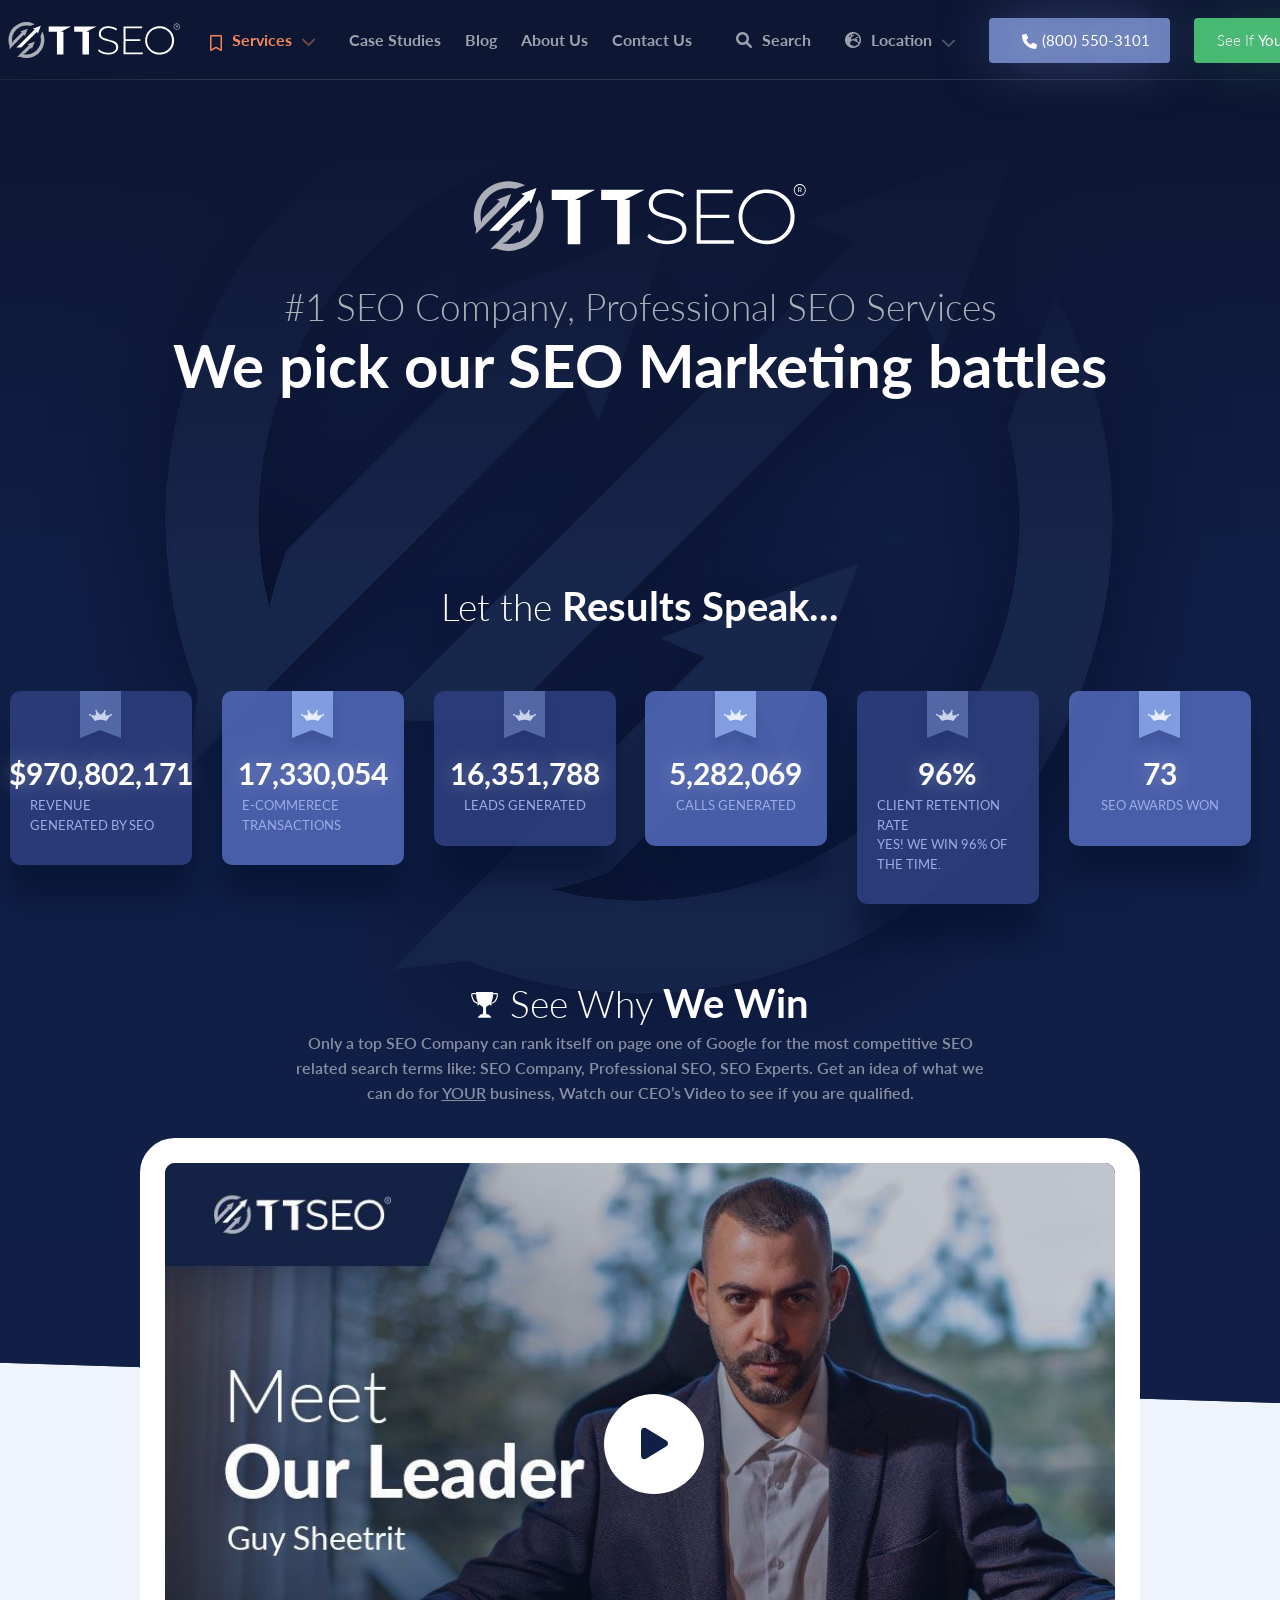
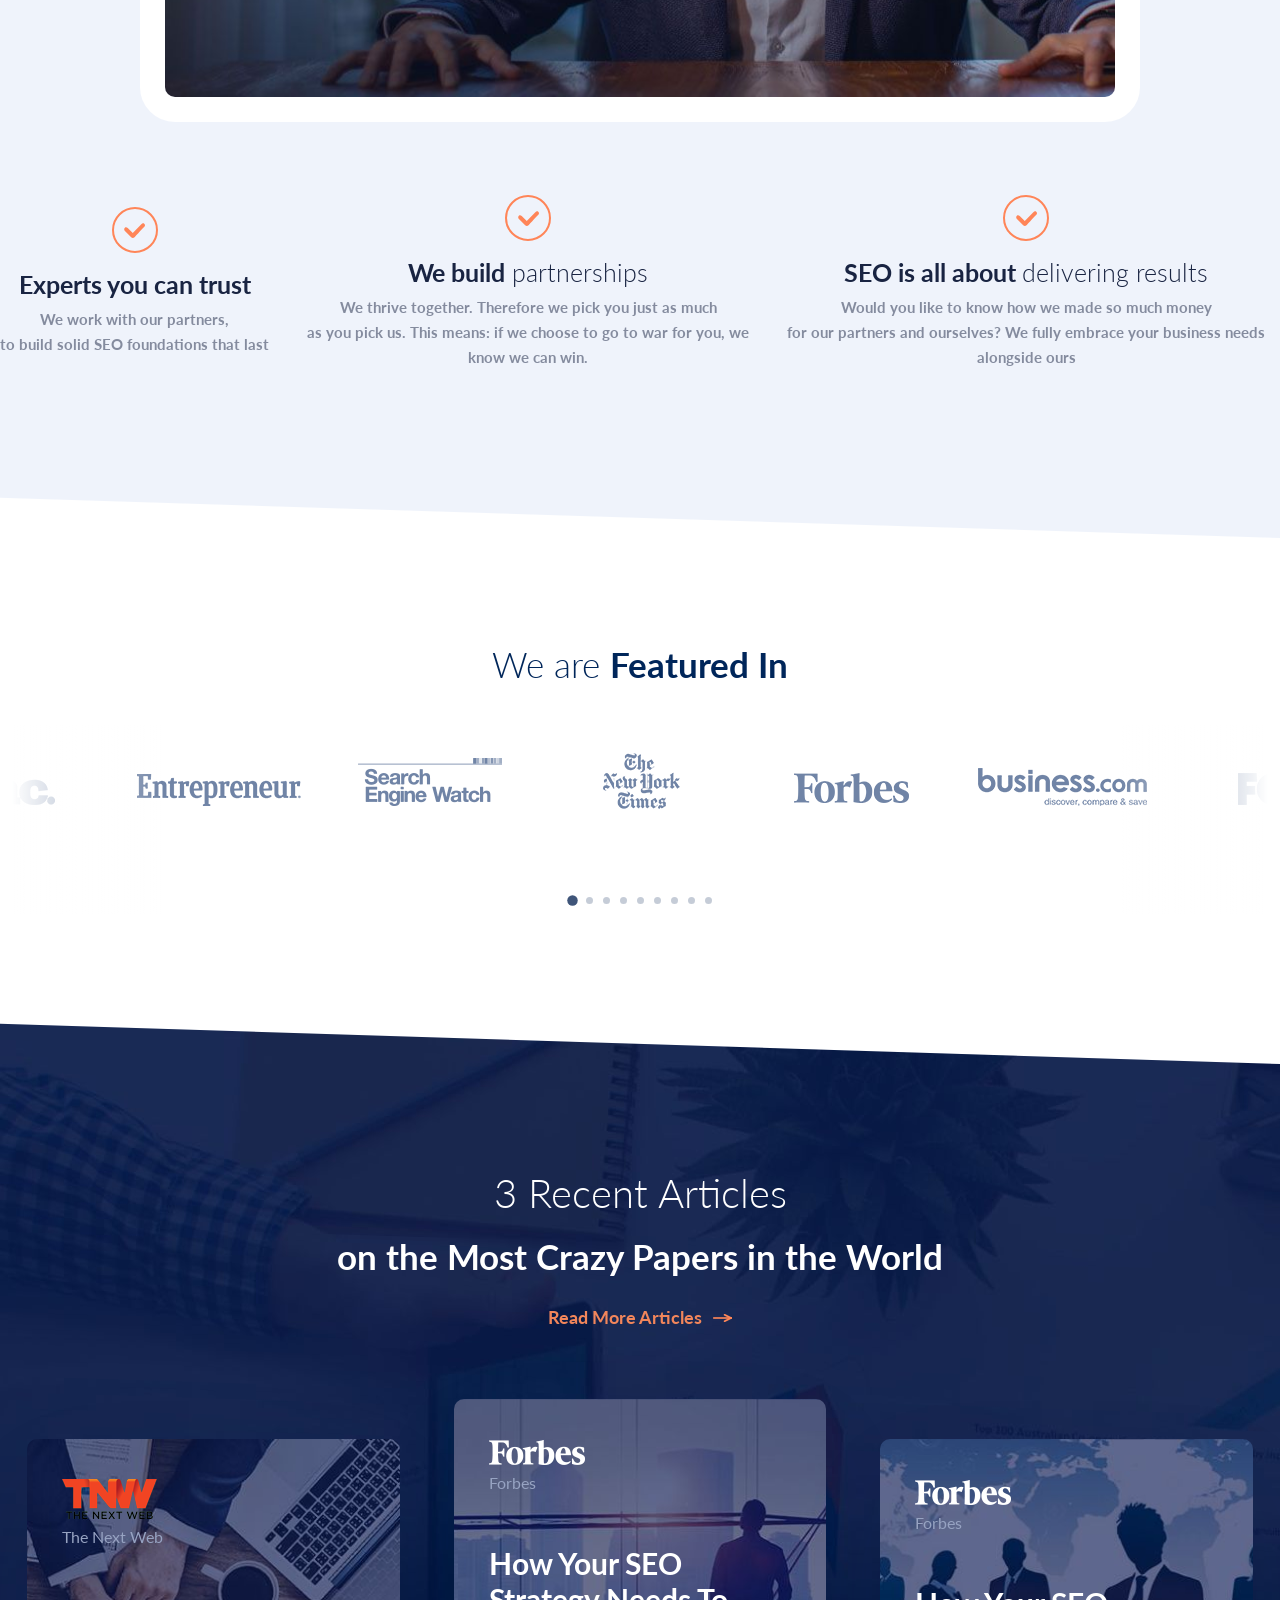
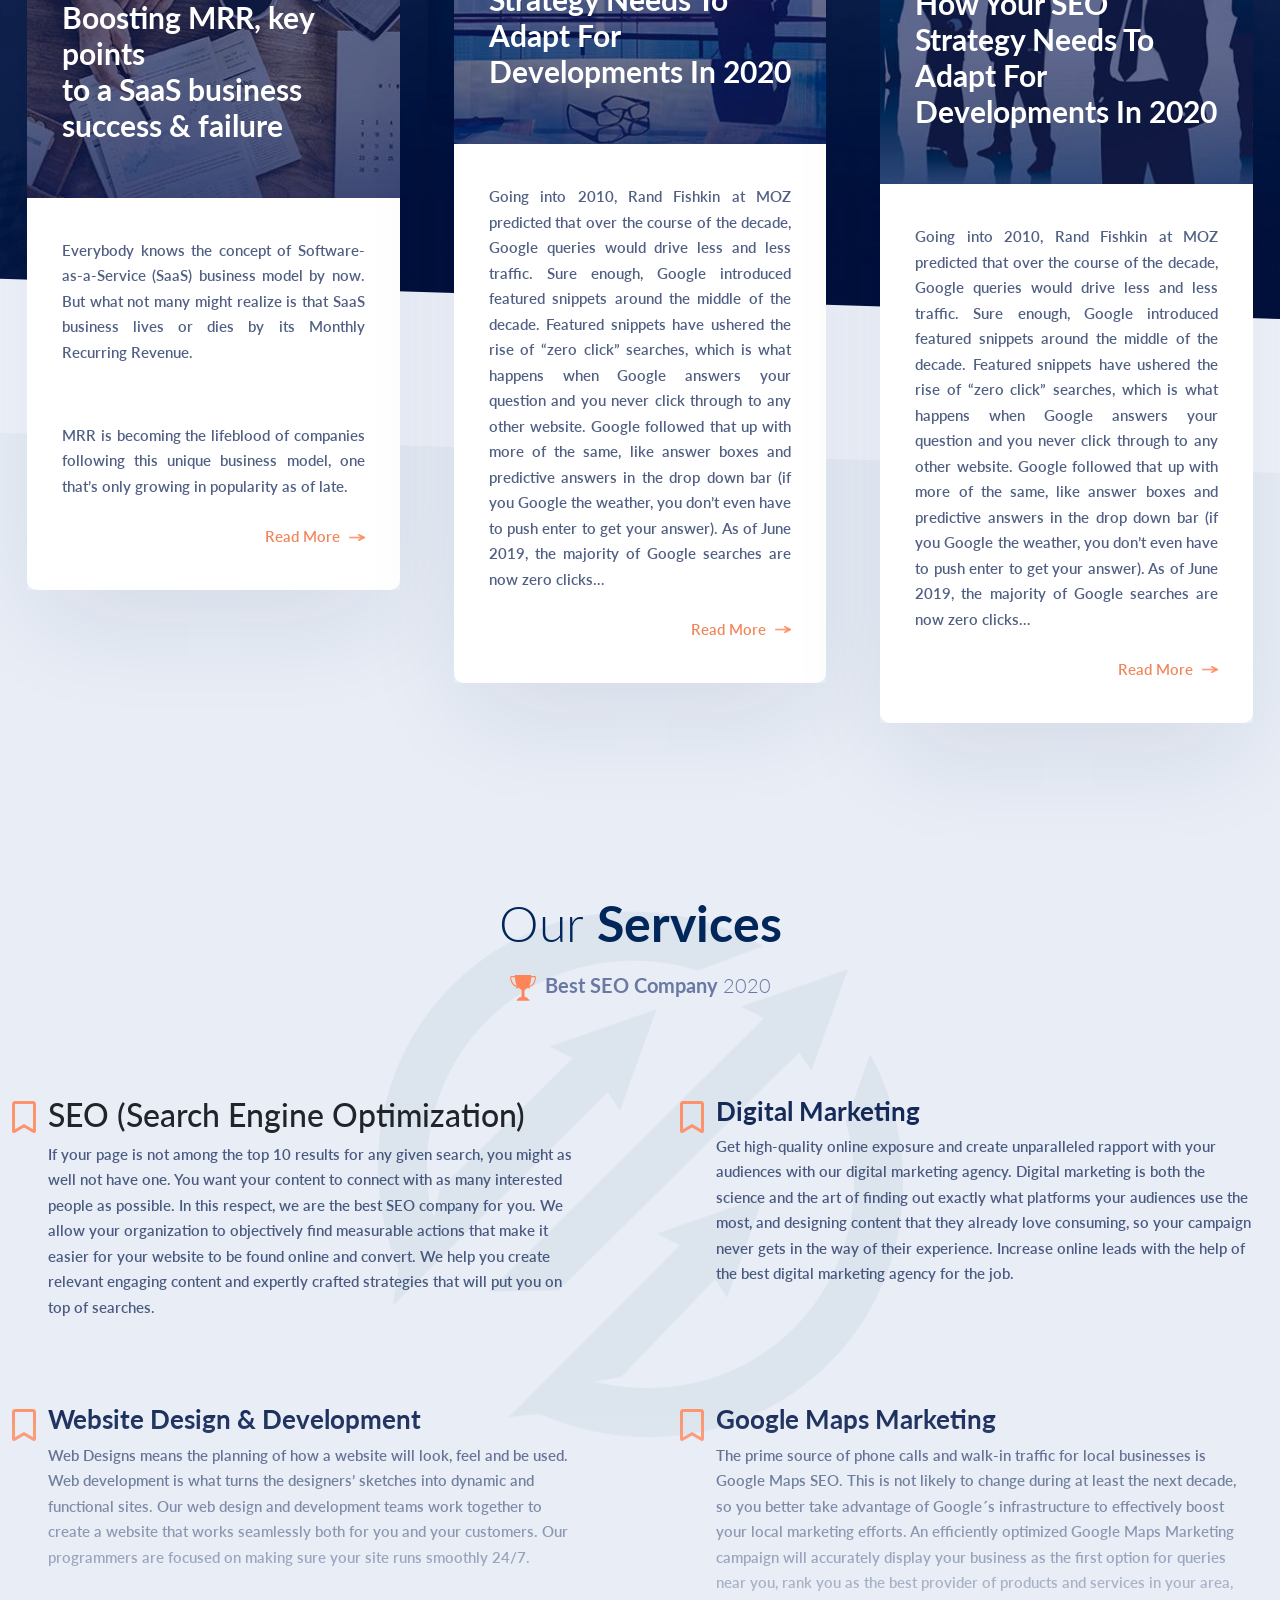
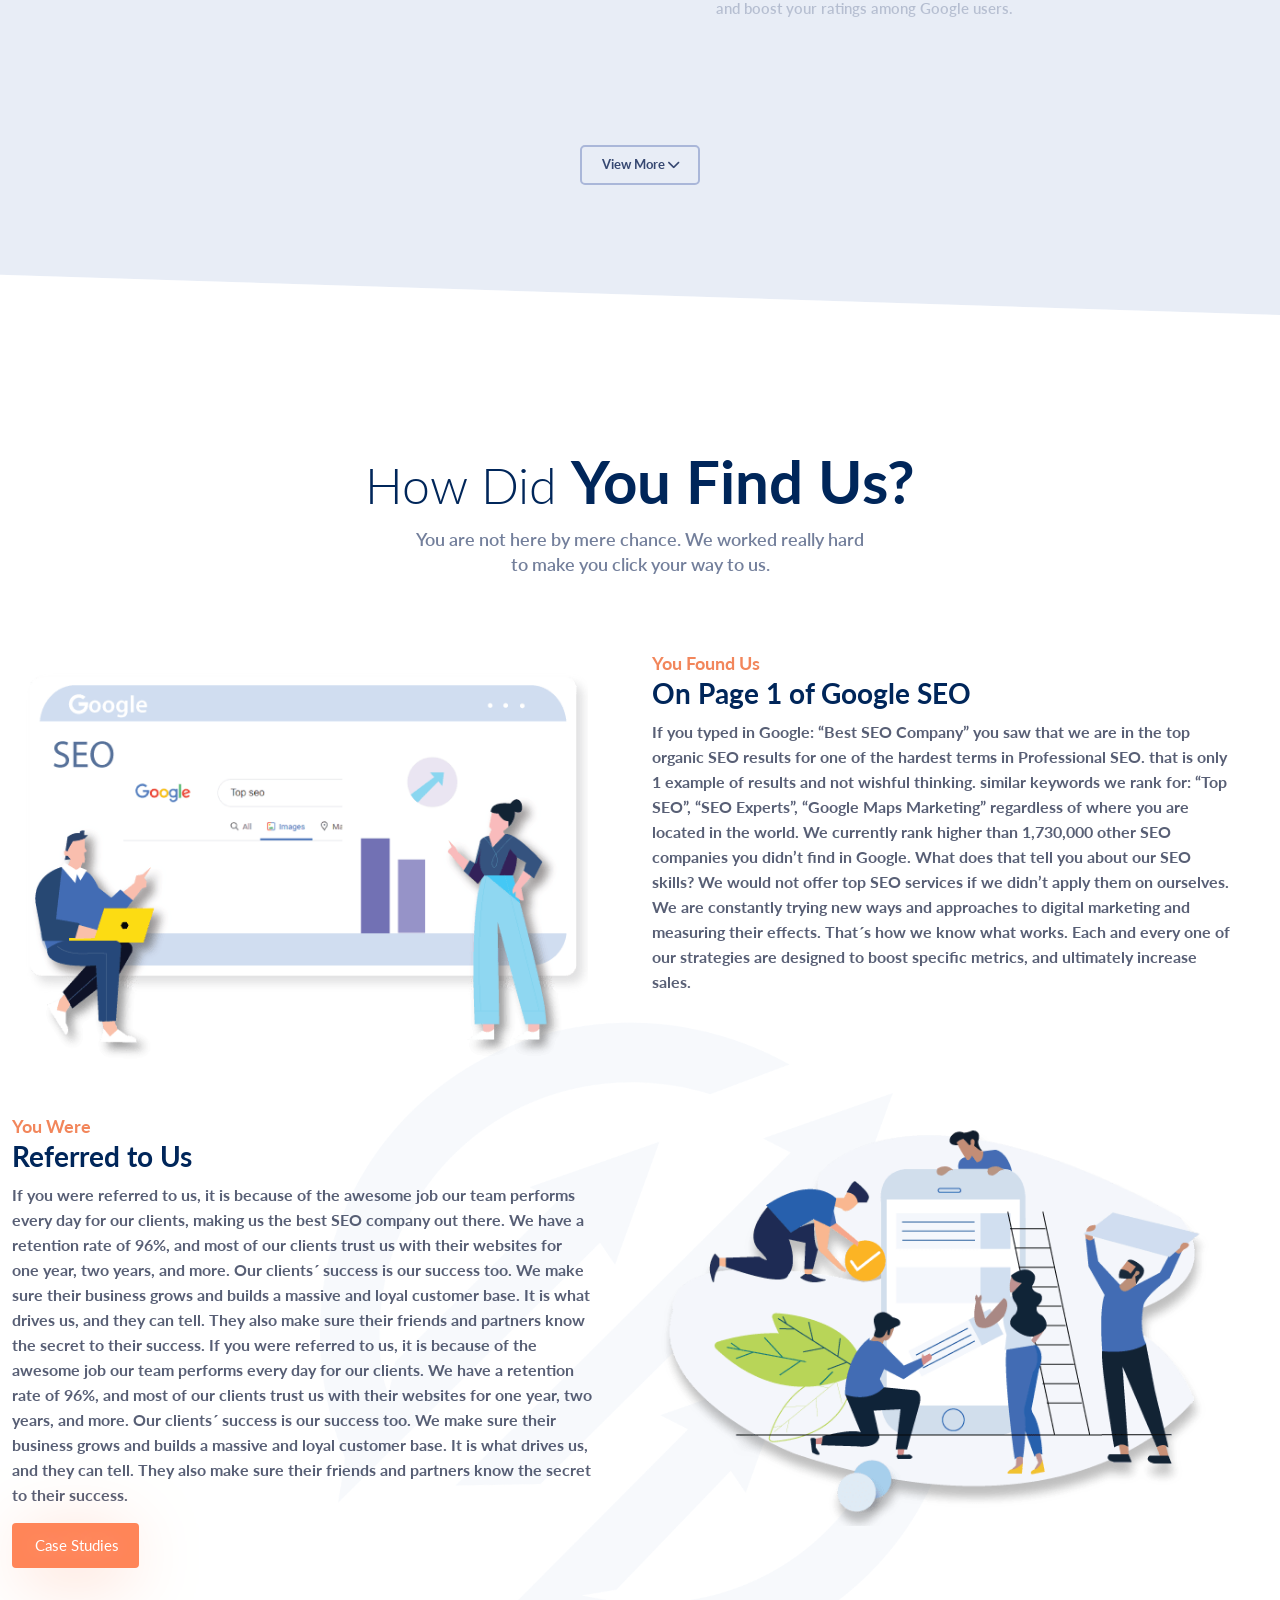
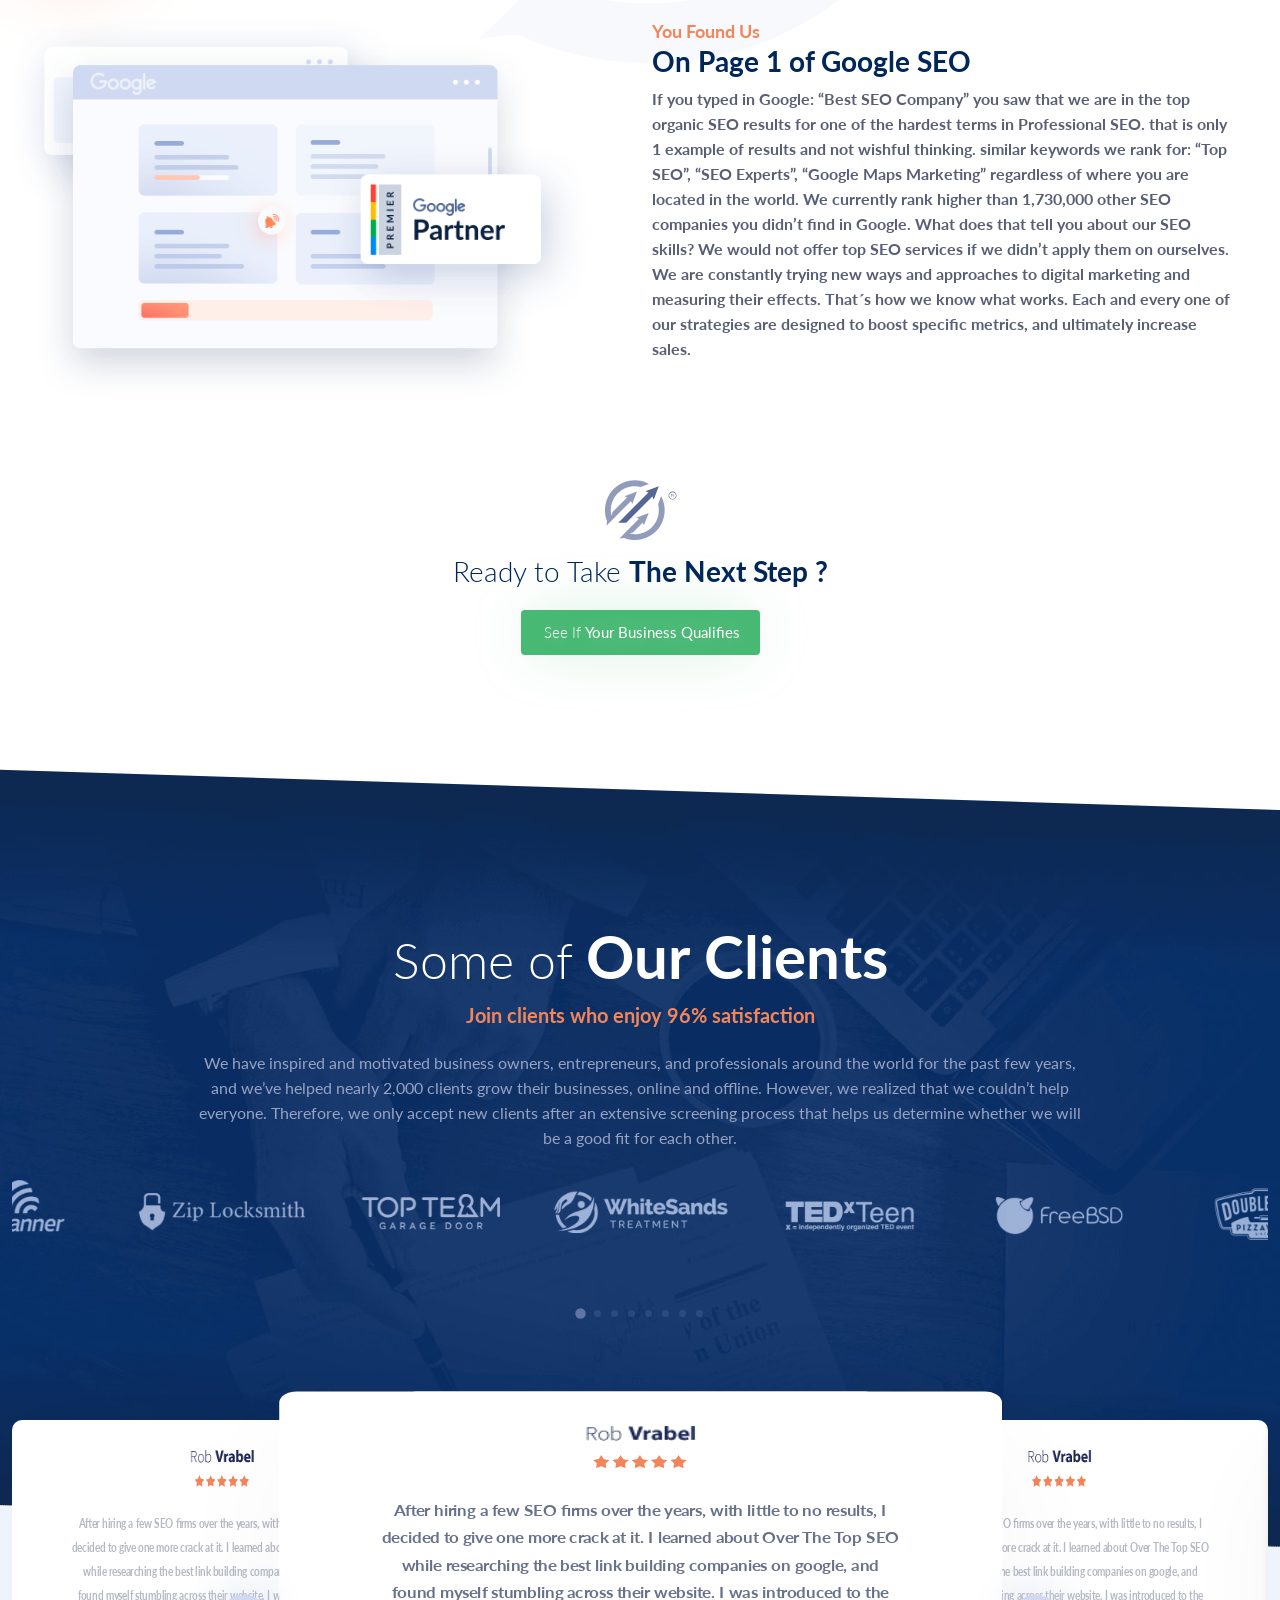
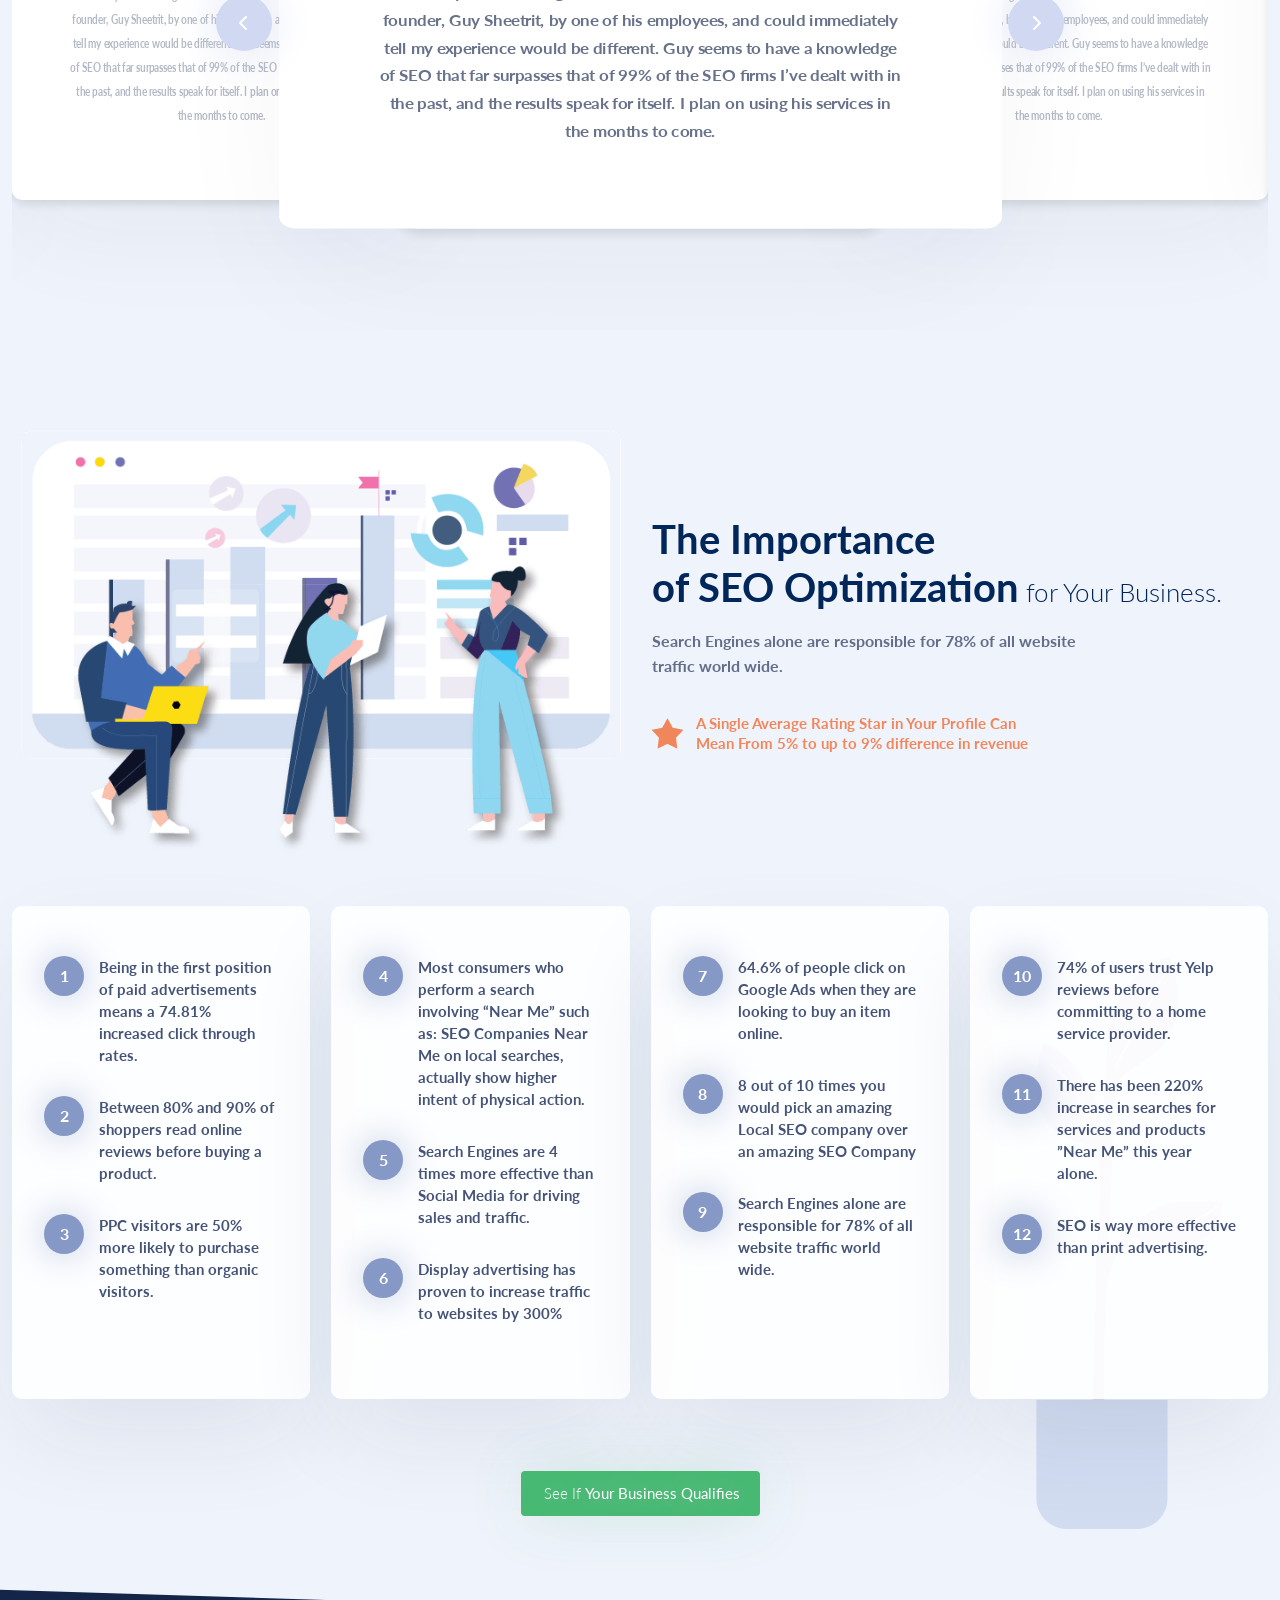
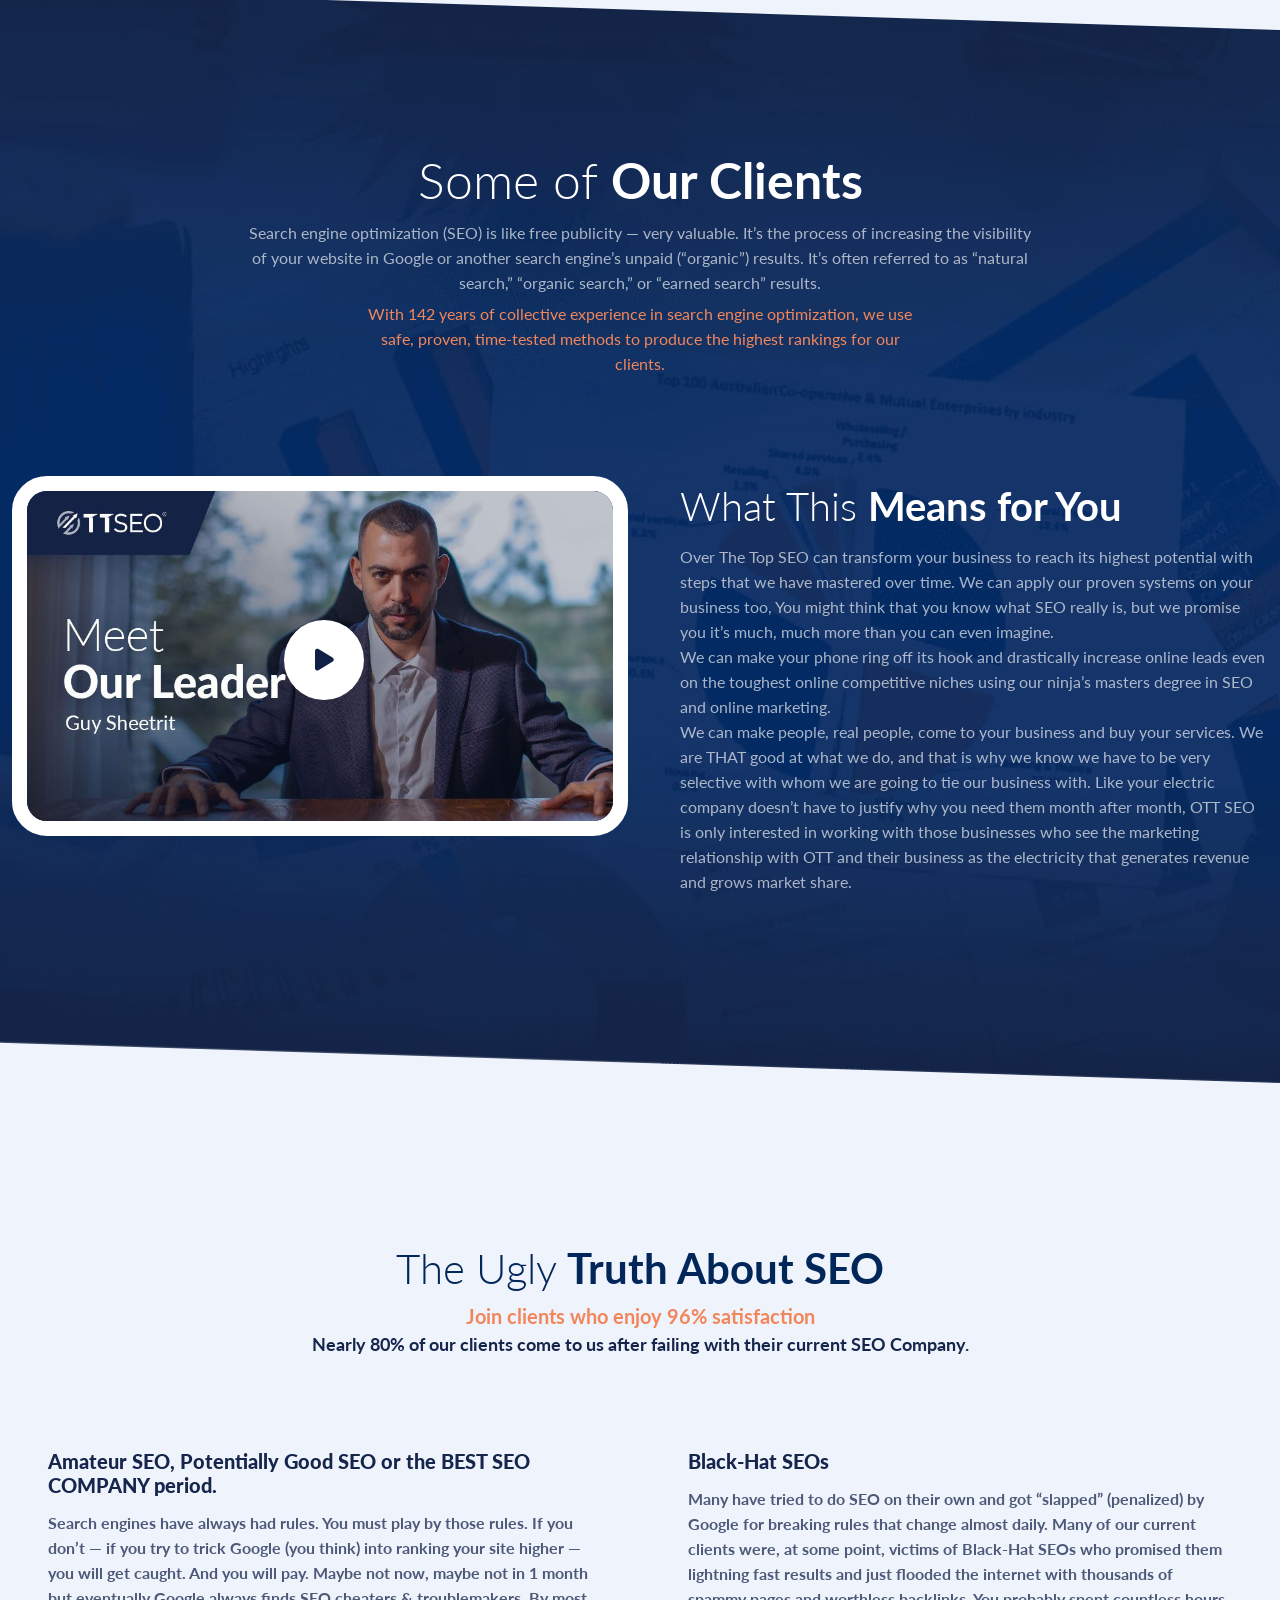
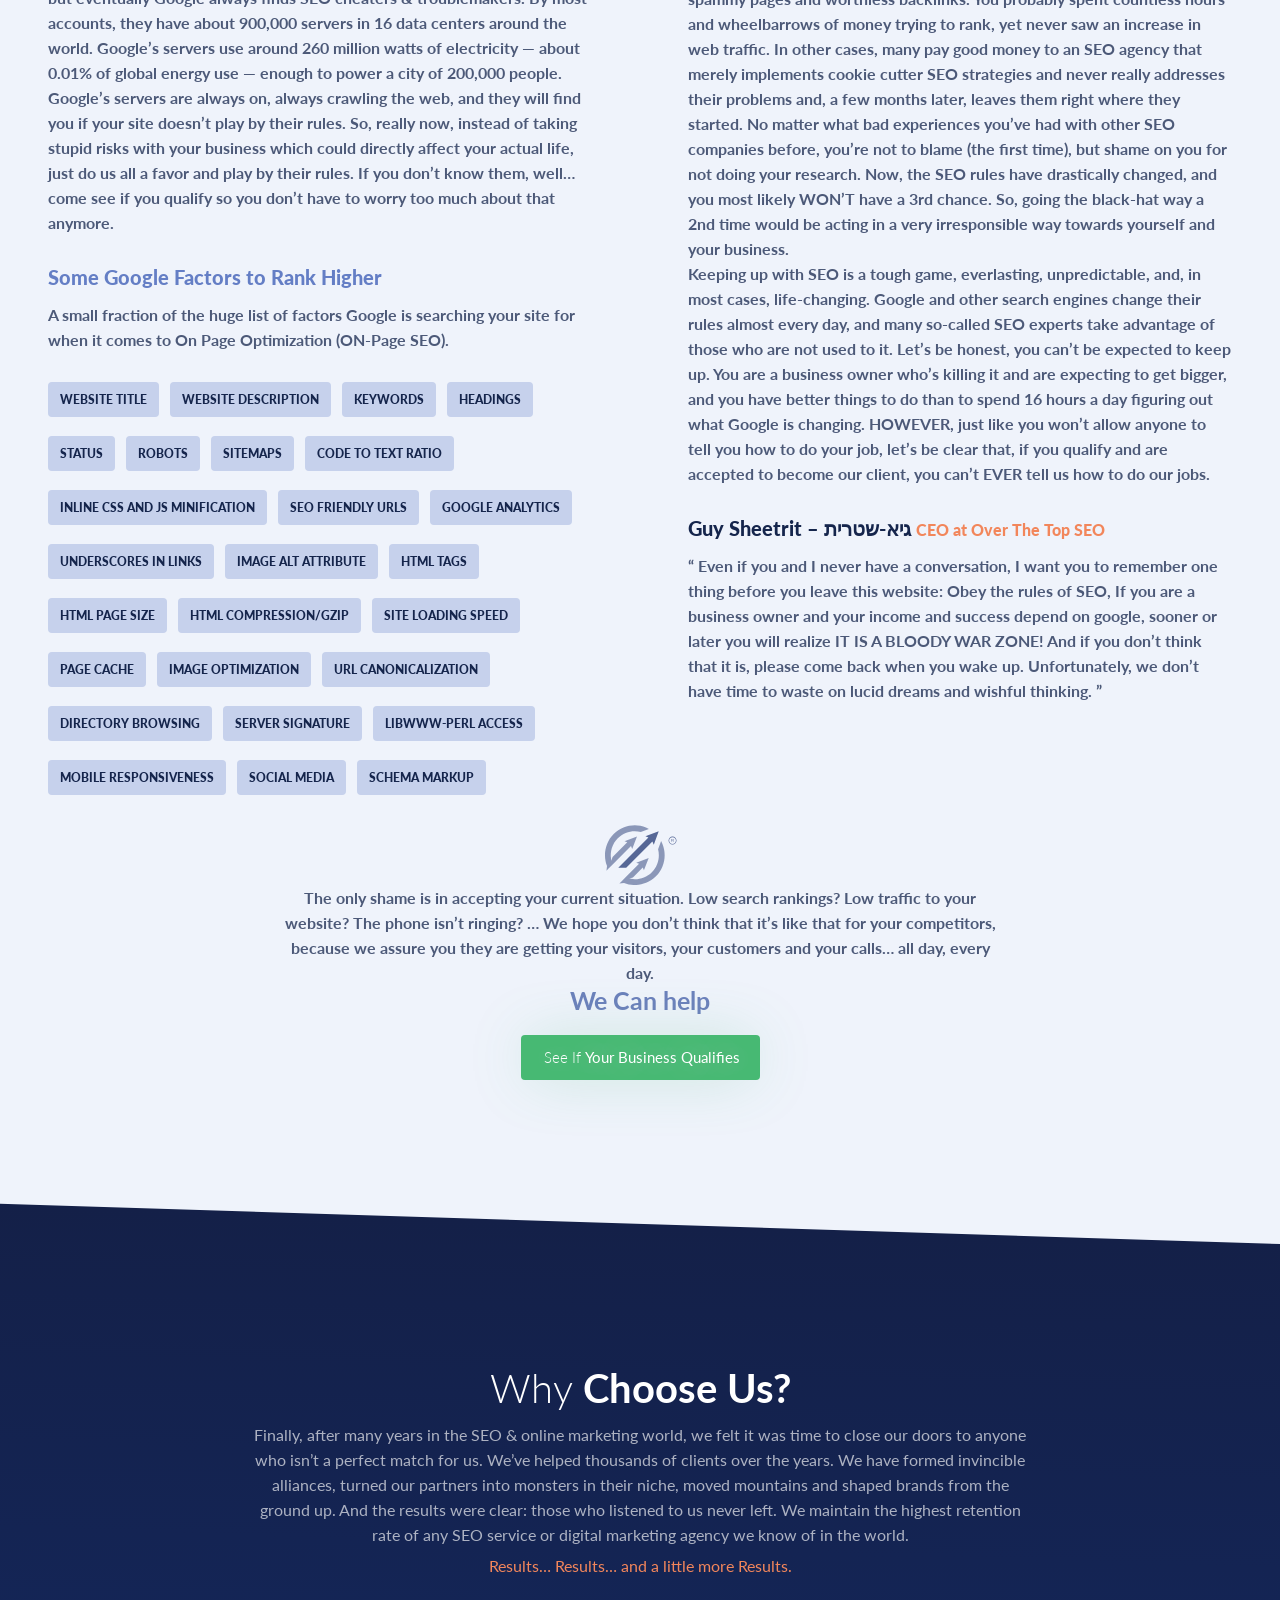
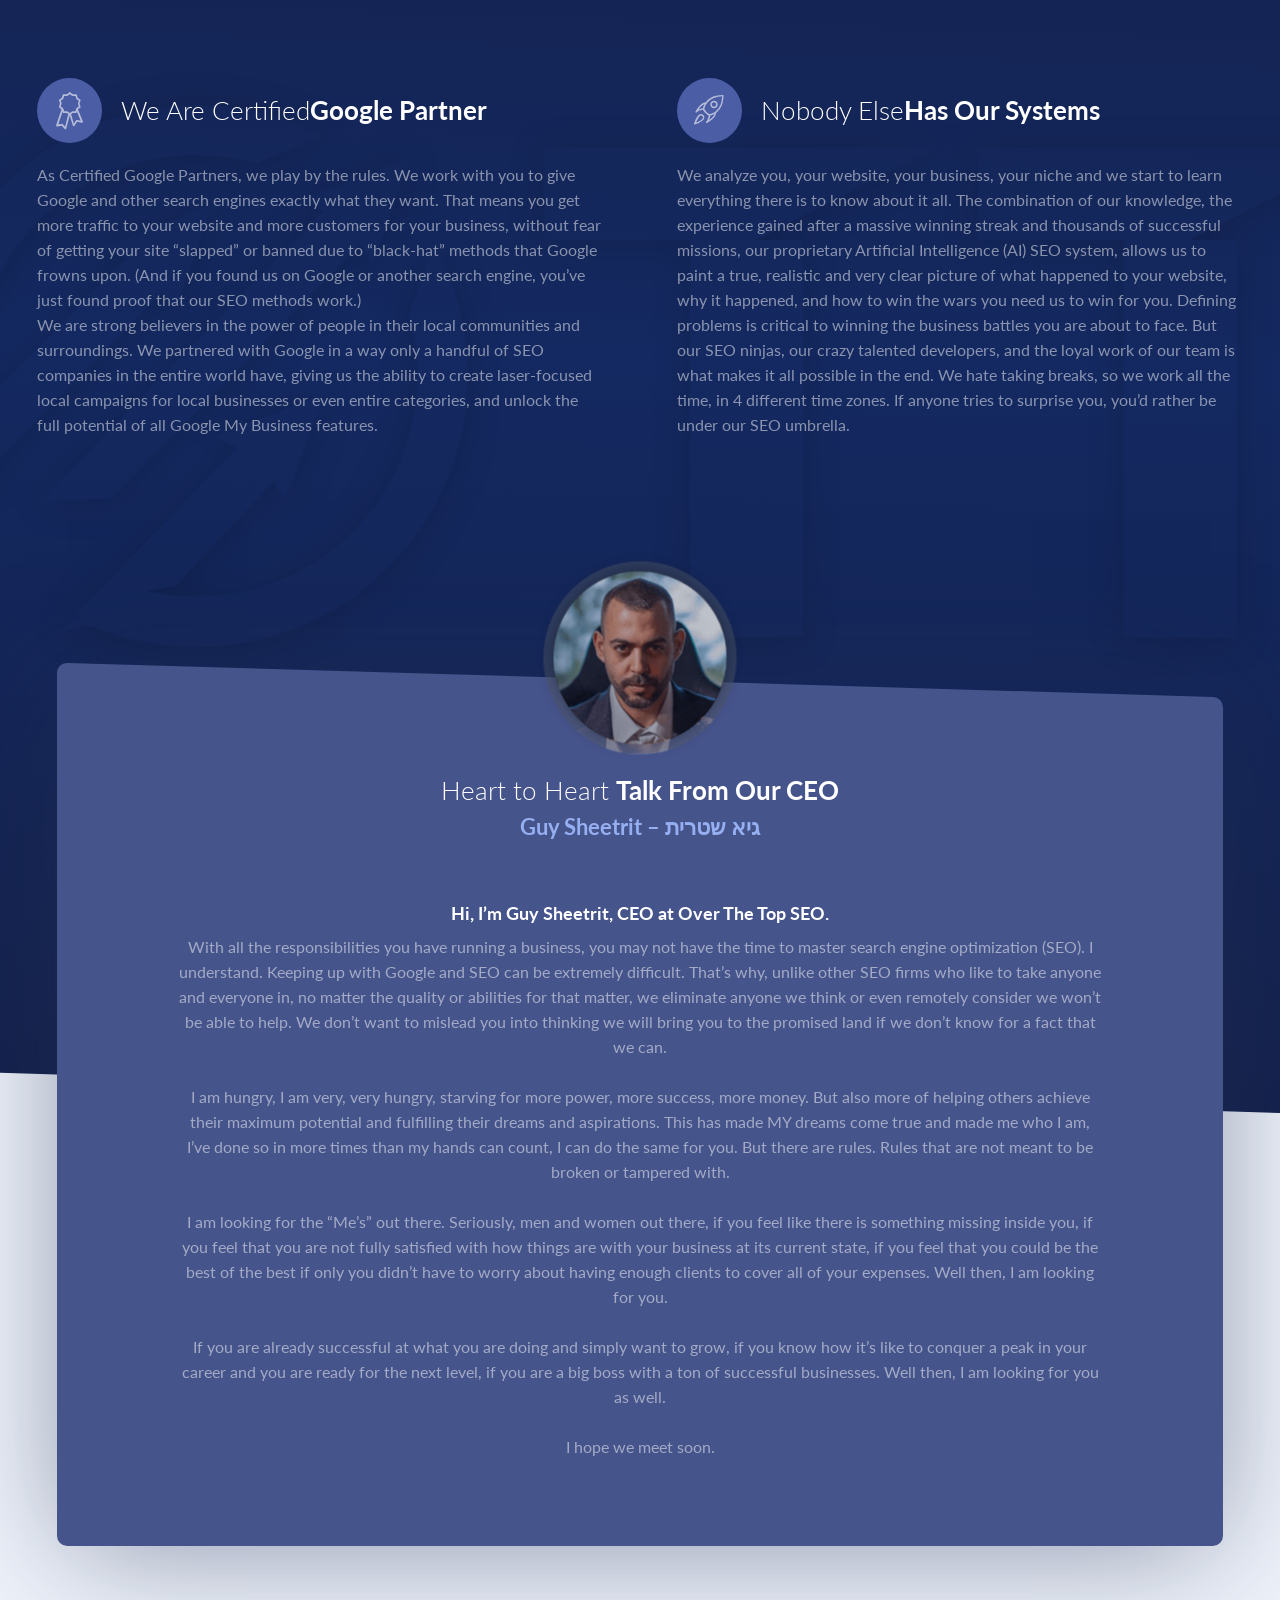
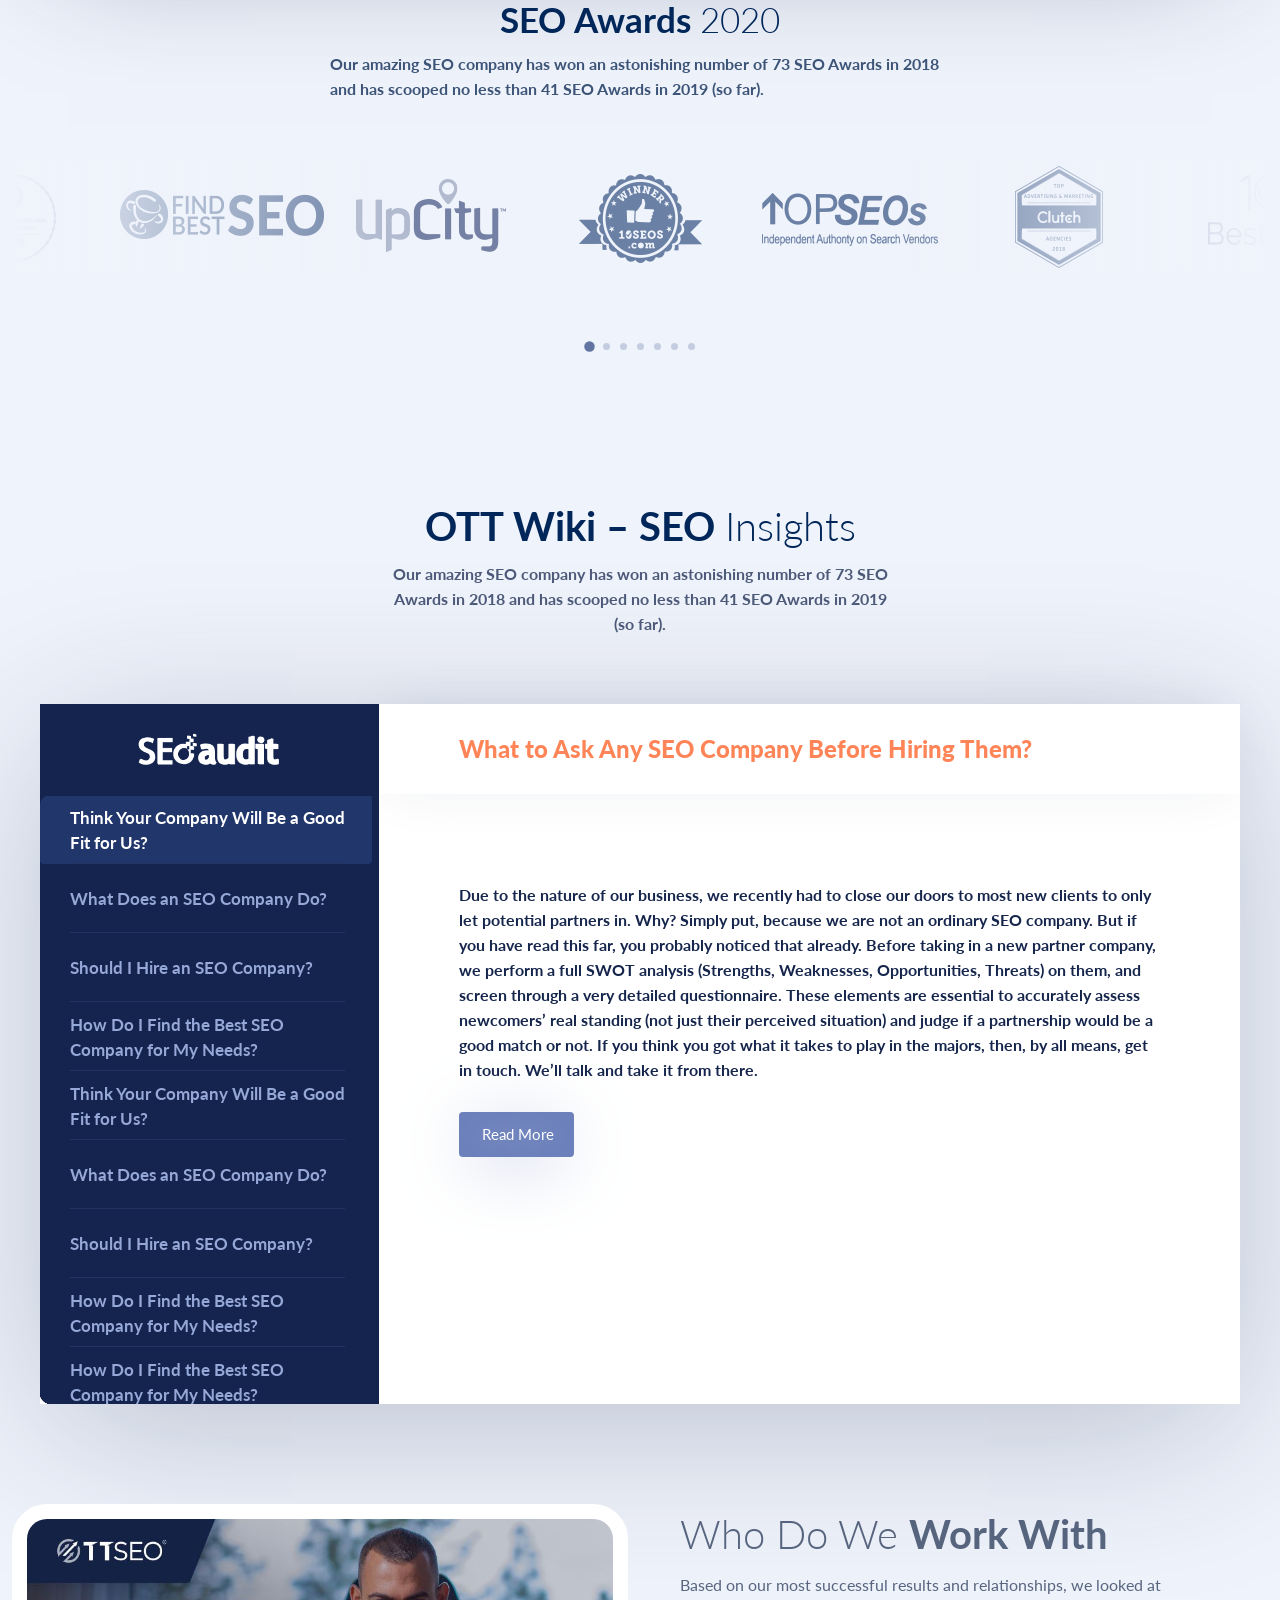
<file: index.html>
<!DOCTYPE html>
<html lang="en" >

<head>
    <meta charset="UTF-8">
    <meta http-equiv="X-UA-Compatible" content="IE=edge">
    <meta name="viewport" content="width=device-width, initial-scale=1.0" >
    <meta name="description" content="seo audit inc ott">
    <meta name="robots" content="noindex"/>
    <title>over the top seo</title>

    <!-- style css  -->
    <link rel="stylesheet" href="./assets/css/style.css">

    <!-- bootstrap css  -->
    <link rel="stylesheet" href="./assets/public/bootstrap.min.css">

    <!-- fonts lato  -->
    <link rel="preconnect" href="https://fonts.googleapis.com">
    <link rel="preconnect" href="https://fonts.gstatic.com" crossorigin>
    <link href="https://fonts.googleapis.com/css2?family=Lato:wght@100;300;400;700&display=swap" rel="stylesheet">

    <!-- font awesome -->
    <link rel="stylesheet" href="https://cdnjs.cloudflare.com/ajax/libs/font-awesome/6.0.0-beta2/css/all.min.css" integrity="sha512-YWzhKL2whUzgiheMoBFwW8CKV4qpHQAEuvilg9FAn5VJUDwKZZxkJNuGM4XkWuk94WCrrwslk8yWNGmY1EduTA==" crossorigin="anonymous" referrerpolicy="no-referrer" />

    <!-- owl carousel  -->
    <link rel="stylesheet" href="https://cdnjs.cloudflare.com/ajax/libs/OwlCarousel2/2.3.4/assets/owl.carousel.min.css"
        integrity="sha512-tS3S5qG0BlhnQROyJXvNjeEM4UpMXHrQfTGmbQ1gKmelCxlSEBUaxhRBj/EFTzpbP4RVSrpEikbmdJobCvhE3g=="
        crossorigin="anonymous" referrerpolicy="no-referrer" />

    <!-- amimate css  -->
    <!-- <link rel="stylesheet" href="https://cdnjs.cloudflare.com/ajax/libs/animate.css/4.1.1/animate.min.css" /> -->


</head>

<body>
    <header class="header-home">
        <div class="header-c__bg skew">
            <div class="inv">
            </div>
        </div>
        <div class="main-header">
            <div class="container-fluid">
                <div class="main-nav">
                    <div class="search-area">
                        <div class="container">
                            <div class="container">
                                <div class="search-content">
                                    <div>
                                        <i class="fas fa-search"></i>
                                    <input type="text" placeholder="search..."/>
                                    </div>
                                    
                                    <i class="fa fa-times s-cross"></i>
                                </div>
                                
                            </div>
                        </div>
                        
                    </div>
                    <div class="navbar-left d-none d-md-flex">
                        <div class="navbar-logo">
                            <a href="#">
                                <img src="./assets/img/logo-short-white.svg" alt="logo"/>
                            </a>
                        </div>
                        <div class="nav-items-left ">
                            <ul class="nav-item-list">
                                <li class="nav-item colored ">
                                    <i class="far fa-bookmark"></i>
                                    services
                                    <i class="fas fa-chevron-down down"></i>

                                    <ul class="main-nav__level-one">
                                        <li class="level-one-item">
                                            <i class="fas fa-bezier-curve"></i>
                                            <div>
                                                Engage
                                                <span>Services</span>
                                            </div>
                                            <i class="icon-chevron-right"></i>
                                            <ul class="main-nav__level-two " style="width: 566px;">
                                                <li>
                                                    <a href="#" rel="noreferre">SEO
                                                        Services</a>
                                                </li>
                                                <li>
                                                    <a href="https://www.overthetopseo.com/digital-marketing/" rel="noreferre">Digital
                                                        Marketing</a>
                                                </li>
                                                <li>
                                                    <a href="https://www.overthetopseo.com/reputation-management/" rel="noreferre">REPUTATION
                                                        MANAGEMENT (ORM)</a>
                                                </li>
                                                <li>
                                                    <a href="https://www.overthetopseo.com/social-seo-services/" rel="noreferre">SOCIAL
                                                        MEDIA MANAGEMENT</a>
                                                </li>
                                                <li>
                                                    <a href="https://www.overthetopseo.com/pay-per-call-campaigns/" rel="noreferre">PER
                                                        CALL CAMPAIGNS</a>
                                                </li>
                                                <li>
                                                    <a href="https://www.overthetopseo.com/enterprise-seo/" rel="noreferre">ENTERPRISE
                                                        SEO</a>
                                                </li>
                                                <li>
                                                    <a
                                                        href="https://www.overthetopseo.com/local-search-engine-optimization/" rel="noreferre"> Local
                                                        SEO SERVICES</a>
                                                </li>
                                                <li>
                                                    <a href="https://www.overthetopseo.com/on-page-optimization/" rel="noreferre">On-page
                                                        optimization</a>
                                                </li>
                                                <li>
                                                    <a href="https://www.overthetopseo.com/penalty-recovery/" rel="noreferre">PENALTY
                                                        RECOVERY</a>
                                                </li>
                                                <li>
                                                    <a href="https://www.overthetopseo.com/local-pack-seo-services/" rel="noreferre">LOCAL
                                                        MAP LISTINGS</a>
                                                </li>
                                                <li>
                                                    <a href="https://www.overthetopseo.com/website-design-and-development/" rel="noreferre">WEB
                                                        DESIGN &amp; DEVELOPMENT</a>
                                                </li>
                                                <li>
                                                    <a href="https://www.overthetopseo.com/app-development-services/"rel="noreferre">App
                                                        Development Services</a>
                                                </li>
                                            </ul>
                                        </li>

                                        <li class="level-one-item">
                                            <i class="fas fa-brush"></i>
                                            <div>
                                                Brand
                                                <span>Services</span>
                                            </div>
                                            <i class="icon-chevron-right"></i>
                                            <ul class="main-nav__level-two">
                                                <li>
                                                    <a href="https://www.overthetopseo.com/google-maps-marketing/" rel="noreferre">Google
                                                        Maps Marketing</a>
                                                </li>
                                                <li>
                                                    <a href="https://www.overthetopseo.com/content-management/"rel="noreferre">Content
                                                        Management</a>
                                                </li>
                                                <li>
                                                    <a href="https://www.overthetopseo.com/conversion-optimization/" rel="noreferre">Conversion
                                                        Optimization</a>
                                                </li>
                                                <li>
                                                    <a href="https://www.overthetopseo.com/brand-management/"rel="noreferre">Brand
                                                        Management</a>
                                                </li>
                                                <li>
                                                    <a href="https://www.overthetopseo.com/graphic-design-services/"rel="noreferre">Graphic
                                                        &amp; Logo Design</a>
                                                </li>
                                                <li>
                                                    <a href="https://www.overthetopseo.com/email-marketing/"rel="noreferre">Email
                                                        Marketing Campaigns</a>
                                                </li>
                                                <li>
                                                    <a href="https://www.overthetopseo.com/lead-management/"rel="noreferre">Inbound
                                                        Lead Generation</a>
                                                </li>
                                                <li>
                                                    <a
                                                        href="https://www.overthetopseo.com/w3c-website-compliance-optimization/"rel="noreferre">W3C
                                                        Compliance And Optimization</a>
                                                </li>
                                                <li>
                                                    <a
                                                        href="https://www.overthetopseo.com/pagespeed-insights-optimization/"rel="noreferre">Page
                                                        Speed Insights optimization</a>
                                                </li>
                                                <li>
                                                    <a
                                                        href="https://www.overthetopseo.com/customized-offline-marketing-campaigns/" rel="noreferre">Customized
                                                        Marketing Campaigns</a>
                                                </li>
                                            </ul>
                                        </li>

                                        <li class="level-one-item">
                                            <i class="fas fa-bullseye"></i>
                                            <div>
                                                Niche
                                                <span>Services</span>
                                            </div>
                                            <i class="icon-chevron-right"></i>
                                            <ul class="main-nav__level-two main-nav__calc" style="width: 1195.08px;">
                                                <li class="">
                                                    <a href="https://www.overthetopseo.com/franchise-marketing/" rel="noreferre">FRANCHISE
                                                        MARKETING</a>
                                                </li>
                                                <li class="">
                                                    <a
                                                        href="https://www.overthetopseo.com/enterprise-marketing-service/" rel="noreferre">ENTERPRISE
                                                        MARKETING</a>
                                                </li>
                                                <li class="">
                                                    <a href="#">LAWYERS MARKETING</a>

                                                </li>
                                                <li class="main-nav__level-three">
                                                    <a
                                                        href="https://www.overthetopseo.com/amazon-seo-complete-ranking-guide-top-seo/" rel="noreferre">AMAZON
                                                        SEO</a>
                                                </li>
                                                <li class="main-nav__level-three">
                                                    <a href="https://www.overthetopseo.com/ebay-seo/" rel="noreferre">EBAY SEO</a>
                                                </li>
                                                <li class="main-nav__level-three">
                                                    <a href="https://www.overthetopseo.com/seo-for-etsy/" rel="noreferre">SEO FOR
                                                        ETSY</a>
                                                </li>
                                                <li class="main-nav__level-three">
                                                    <a href="https://www.overthetopseo.com/bigcommerce-seo/" rel="noreferre">BIG
                                                        COMMERCE SEO</a>
                                                </li>
                                                <li class="main-nav__level-three">
                                                    <a href="https://www.overthetopseo.com/shopify-seo/" rel="noreferre">SHOPIFY SEO</a>
                                                </li>
                                                <li class="main-nav__level-three">
                                                    <a href="https://www.overthetopseo.com/seo-for-bonanza/" rel="noreferre">SEO FOR
                                                        BONANZA</a>
                                                </li>
                                                <li class="">
                                                    <a href="#">HEALTH MARKETING SERVICES</a>

                                                </li>
                                                <li class="main-nav__level-three">
                                                    <a
                                                        href="https://www.overthetopseo.com/addiction-treatment-drug-rehab-marketing/" rel="noreferre">DRUG
                                                        REHAB MARKETING &amp; ADDICTION TREATMENT SEO</a>
                                                </li>
                                                <li class="main-nav__level-three">
                                                    <a href="https://www.overthetopseo.com/mental-health-marketing/" rel="noreferre">MENTAL
                                                        HEALTH MARKETING</a>
                                                </li>
                                                <li class="main-nav__level-three">
                                                    <a href="https://www.overthetopseo.com/dental-marketing/" rel="noreferre">DENTAL
                                                        MARKETING</a>
                                                </li>
                                                <li class="main-nav__level-three">
                                                    <a href="https://www.overthetopseo.com/doctors-marketing/" rel="noreferre">DOCTORS
                                                        MARKETING</a>
                                                </li>
                                                <li class="main-nav__level-three">
                                                    <a href="https://www.overthetopseo.com/chiropractic-marketing/"rel="noreferre">CHIROPRACTIC
                                                        MARKETING</a>
                                                </li>
                                                <li class="main-nav__level-three">
                                                    <a href="https://www.overthetopseo.com/orthodontist-marketing/"rel="noreferre">ORTHODONTIST
                                                        MARKETING</a>
                                                </li>
                                                <li class="">
                                                    <a href="#" rel="noreferre">LOCAL NICHE MARKETING</a>

                                                </li>
                                                <li class="main-nav__level-three">
                                                    <a href="https://www.overthetopseo.com/water-damage-marketing/" rel="noreferre">WATER
                                                        DAMAGE MARKETING</a>
                                                </li>
                                                <li class="main-nav__level-three">
                                                    <a
                                                        href="https://www.overthetopseo.com/cleaning-business-marketing/"rel="noreferre">CLEANING
                                                        BUSINESS MARKETING</a>
                                                </li>
                                                <li class="main-nav__level-three">
                                                    <a href="https://www.overthetopseo.com/carpet-cleaner-marketing/" rel="noreferre">CARPET
                                                        CLEANER MARKETING</a>
                                                </li>
                                                <li class="main-nav__level-three">
                                                    <a href="https://www.overthetopseo.com/seo-marketing/" rel="noreferre">SEO
                                                        MARKETING</a>
                                                </li>
                                                <li class="main-nav__level-three">
                                                    <a href="https://www.overthetopseo.com/realtor-marketing/" rel="noreferre">REALTOR
                                                        MARKETING</a>
                                                </li>
                                                <li class="main-nav__level-three">
                                                    <a href="https://www.overthetopseo.com/garage-door-marketing/" rel="noreferre">GARAGE
                                                        DOOR MARKETING</a>
                                                </li>
                                                <li class="main-nav__level-three">
                                                    <a href="https://www.overthetopseo.com/plumbers-marketing/"rel="noreferre">PLUMBERS
                                                        MARKETING</a>
                                                </li>
                                                <li class="main-nav__level-three">
                                                    <a href="https://www.overthetopseo.com/roofing-marketing/" rel="noreferre">ROOFING
                                                        MARKETING</a>
                                                </li>
                                                <li class="main-nav__level-three">
                                                    <a href="https://www.overthetopseo.com/plastic-surgeons-marketing/" rel="noreferre">PLASTIC
                                                        SURGEONS MARKETING</a>
                                                </li>
                                                <li class="main-nav__level-three">
                                                    <a href="https://www.overthetopseo.com/accountant-marketing/" rel="noreferre">ACCOUNTANT
                                                        MARKETING</a>
                                                </li>
                                                <li class="">
                                                    <a href="https://www.overthetopseo.com/non-profit-seo/" rel="noreferre">NON-PROFIT
                                                        SEO</a>
                                                </li>
                                                <li class="">
                                                    <a href="https://www.overthetopseo.com/seo-for-kickstarter/" rel="noreferre">SEO FOR
                                                        KICKSTARTER</a>
                                                </li>
                                            </ul>
                                        </li>

                                        <li class="main-nav__item colored level-one-item">
                                            <i class="fab fa-creative-commons-share"></i>
                                            <div>Follow</div>
                                            <span class="arrow"></span>
                                            <ul class="main-nav__level-two">
                                                <li class="spaced">
                                                    <a href="/about-us/#mtt">MEET THE TEAM</a>
                                                </li>
                                                <li class="spaced">
                                                    <a href="https://www.overthetopseo.com/seo-cybersecurity-training/" rel="noreferre">SEO
                                                        &amp; CYBERSECURITY TRAINING</a>
                                                </li>
                                                <li class="spaced">
                                                    <a href="https://www.overthetopseo.com/seo-hosting-services/" rel="noreferre">SEO
                                                        HOSTING</a>
                                                </li>
                                                <li class="spaced">
                                                    <a href="https://www.overthetopseo.com/map-section/" rel="noreferre">LOCATIONS</a>
                                                </li>
                                                <li class="spaced">
                                                    <a href="https://www.overthetopseo.com/why-trust-us/" rel="noreferre">WHY TRUST
                                                        US</a>
                                                </li>
                                            </ul>
                                        </li>
                                    </ul>
                                </li>
                                <li class="nav-item">case studies</li>
                                <li class="nav-item">blog</li>
                                <li class="nav-item">about us</li>
                                <li class="nav-item">contact us</li>
                            </ul>
                        </div>
                    </div>
                    <div class="navbar-right d-none d-md-flex">
                        <div class="nav-items-right">
                            <ul class="nav-item-list">
                                <li class="nav-item search"><i class="fas fa-search"></i>search</li>
                                <li class="nav-item location-menu"><i class="fas fa-globe-europe"></i>location
                                    <i class="fas fa-chevron-down down"></i>
                                    <ul class="main-nav__level-one location">
                                        <li class="level-one-item">
                                            <i class="fas fa-map-marker-alt"></i>
                                            <div>
                                                Bangladesh
                                                <span>house-4, Road-10, sector-10, Uttara,Dhaka</span>
                                            </div>
                                            <i class="icon-chevron-right"></i>
                                        </li>
                                    </ul>
                                </li>
                                <li class="nav-item">
                                    <a href="tel:+1(800)550-3101" class="cta cta_phone" rel="noreferre">
                                        <i class="fas fa-phone"></i>
                                        <span>(800) 550-3101</span>
                                        <span class="mobile">Call Us</span>
                                    </a>
                                </li>
                                <li class="nav-item">
                                    <a href="/qualification-form/" class="cta" rel="noreferre">
                                        See If <span>Your Business Qualifies </span>
                                        <span class="arrow"></span>
                                    </a>
                                </li>
                            </ul>
                        </div>
                    </div>

                    <div class="container d-block d-md-none">
                        <div class="mobile-menu">
                            <div class="mb-menu-btn mb-show">
                                <p class="heading">MENU</p>
                            </div>
                            <div class="mobile-logo">
                                <div class="navbar-logo">
                                    <a href="#" rel="noreferre">
                                        <img src="./assets/img/seo/white-logo.png" alt="logo"/>
                                    </a>
                                </div>
                            </div>
                            <div class="call-btn-mob">
                                <a href="tel:+1(800)550-3101" class="cta cta_phone" rel="noreferre">
                                    <i class="fas fa-phone"></i>
                                    <!-- <span>(800) 550-3101</span> -->
                                    <!-- <span class="mobile">Call Us</span> -->
                                </a>
                            </div>
                        </div>
                    </div>

                    <div class="mobile-navbar-dropdown d-block d-md-none">
                        <div class="menu-top">
                                <div class="mobile-logo">
                                    <div class="navbar-logo">
                                        <a href="#" rel="noreferre">
                                            <img src="./assets/img/seo/white-logo.png" alt="logo"/>
                                        </a>
                                    </div>
                                </div>
                                <div class="close-button">
                                    <div class="mb-menu-btn mb-hide">
                                        <p class="heading">CLOSE</p>
                                    </div>
                                </div>
                            </div>
                            <div class="menus-mobile">
                                <ul class="mobile-menu-list">
                                    <li class="nav-item colored ">
                                        <i class="far fa-bookmark"></i>
                                        services
                                        <i class="fas fa-chevron-down down"></i>
    
                                        <ul class="main-nav__level-one">
                                            <li class="level-one-item">
                                                <i class="fas fa-bezier-curve"></i>
                                                <div>
                                                    Engage
                                                    <span>Services</span>
                                                </div>
                                            </li>
                                            <li class="level-one-item">
                                                <i class="fas fa-brush"></i>
                                                <div>
                                                    Brand
                                                    <span>Services</span>
                                                </div>
                                                </li>
                                                <li class="level-one-item">
                                                    <i class="fas fa-bullseye"></i>
                                                    <div>
                                                        Niche
                                                        <span>Services</span>
                                                    </div>
                                                    </li>

                                                        <li class="main-nav__item colored level-one-item">
                                                <i class="fab fa-creative-commons-share"></i>
                                                <div>Follow</div>
                                                </li>
                                            </ul>
                                    </li>
                                    <li class="nav-item">case studies</li>
                                <li class="nav-item">blog</li>
                                <li class="nav-item">about us</li>
                                <li class="nav-item">contact us</li>
                                </ul>
                                <ul class="mobile-buttons-gb d-flex justify-content-between">
                                    <li class="nav-item">
                                        <a href="tel:+1(800)550-3101" class="cta cta_phone" rel="noreferre">
                                            <i class="fas fa-phone"></i>
                                            <span>(800) 550-3101</span>
                                            <span class="mobile">Call Us</span>
                                        </a>
                                    </li>
                                    <li class="nav-item">
                                        <a href="/qualification-form/" class="cta" rel="noreferre">
                                            See If <span>Your Business Qualifies </span>
                                            <span class="arrow"></span>
                                        </a>
                                    </li>
                                </ul>
                            </div>

                    </div>

                </div>
            </div>
            <div class=" header-div-content">
                <div class="container">
                    <div class="header-middle-div">
                        <h1 class="heading" style="font-size: 37px !important;">
                            #1 SEO Company, Professional SEO Services<br />
                            <span>We pick our SEO Marketing battles</span>
                        </h1>
                    </div>
                </div>
            </div>



            <div class="card-wrapp">
                <div class="heading heading_white">
                    Let the
                    <span>Results Speak...</span>
                </div>
                <div class="slider-area">
                    <div class="owl-carousel card-carousel cards">
                        <div class="item ">
                            <div class="cards__card">
                                <p>$970,802,171</p>
                                <span>Revenue Generated by SEO</span>
                            </div>
                        </div>
                        <div class="item">
                            <div class="cards__card">
                                <p>17,330,054</p>
                                <span>E-commerece Transactions</span>
                            </div>
                        </div>
                        <div class="item ">
                            <div class="cards__card">
                                <p>16,351,788</p>
                                <span>Leads Generated</span>
                            </div>
                        </div>
                        <div class="item">
                            <div class="cards__card">
                                <p>5,282,069</p>
                                <span>Calls Generated</span>
                            </div>
                        </div>
                        <div class="item ">
                            <div class="cards__card">
                                <p>96%</p>
                                <span>Client Retention Rate</span> <span>Yes! We win 96% of the time.</span>
                            </div>
                        </div>
                        <div class="item">
                            <div class="cards__card">
                                <p>73</p>
                                <span>SEO Awards Won</span>
                            </div>
                        </div>

                    </div>
                </div>
            </div>
            <div class="video-hearder-section">
                <div class="header-info">
                    <h1 class="heading heading_white">
                        <img src="./assets/img/award-icon-white.svg" alt="award icon"/>
                        See Why
                        <span>We Win</span>
                        <p>Only a top <a href="https://www.overthetopseo.com/" rel="noreferre">SEO Company</a> can rank itself on page
                            one of Google for the most competitive SEO related search terms like: SEO Company,
                            Professional SEO, SEO Experts. Get an idea of what we can do for <u>YOUR</u> business, Watch
                            our CEO’s Video to see if you are qualified.</p>
                    </h1>
                </div>
                <div class="service-video">
                    <div class="service-video-wrapper">
                        <div class="youtube-player" data-id="6qGiXY1SB68"></div>
                    </div>
                </div>

            </div>
        </div>
    </header>
    <!-- section 2 -->
    <section class="awards-section">
        <div class="awards-area">
            <ul class="award-list">
                <li class="awards-list-item">
                    <h2 class="heading"><span>Experts you can trust</span></h2>
                    <p>We work with our partners, <br> to build solid SEO foundations that last</p>
                </li>
                <li class="awards-list-item">
                    <h3 class="heading"><span>We build</span> partnerships</h3>
                    <p>We thrive together. Therefore we pick you just as much <br>
                        as you pick us. This means: if we choose to go to war for you, we <br> know we can win.</p>
                </li>
                <li class="awards-list-item">
                    <h3 class="heading"><span>SEO is all about </span> delivering results</h3>
                    <p>Would you like to know how we made so much money <br> for our partners and ourselves? We fully
                        embrace your business needs <br> alongside ours</p>
                </li>
            </ul>
        </div>
    </section>
    <!-- section 2 ends  -->
    <!-- section 3 starts  -->
    <section class="clients skew">
        <div class="inv">
            <h1 class="heading">
                We are
                <span>Featured In</span>
            </h1>


            <div class="carousel-area">
                <div class="container">
                    <div class="owl-carousel feature-carousel">
                        <div class="item">
                            <img src="./assets/img/newyorktimes.png" alt="bd protidin"/>
                        </div>
                        <div class="item">
                            <img src="./assets/img/forbes.png" alt="ittefq"/>
                        </div>
                        <div class="item">
                            <img src="./assets/img/business.png" alt="jono kontho"/>
                        </div>
                        <div class="item">
                            <img src="./assets/img/fox.png" alt="semrsh"/>
                        </div>
                        <div class="item">
                            <img src="./assets/img/fastcompanypng.png" alt="somokl"/>
                        </div>
                        <div class="item">
                            <img src="./assets/img/huffpostpng.png" alt="wiki"/>
                        </div>
                        <div class="item">
                            <img src="./assets/img/inc.png" alt="seoblg"/>
                        </div>
                        <div class="item">
                            <img src="./assets/img/entrepreneur.png" alt="seoblg"/>
                        </div>
                        <div class="item">
                            <img src="./assets/img/searchenginewatch.png" alt="seoblg"/>
                        </div>
                    </div>
                </div>
            </div>
        </div>


    </section>

    <!-- section 3 ends  -->
    <!-- section 4 starts  -->
    <section class="recent-article clients skew">
        <div class="inv">
            <h2 class="heading heading_white">3 Recent Articles</h2>
            <p class="heading heading_white mb-30"><span>on the Most Crazy Papers in the World</span></p>
            <p class="beyond__sub"><a href="/blog/" class="read-more-articles">Read More Articles</a></p>
        </div>
    </section>
    <section class="articles-section">
        <div>
            <div class="container">
                <div class="row">
                    <div class="col-12 col-md-4">
                        <div class="recent-article-item">
                            <div class="recent-article__inner">
                                <div class="recent-article__header"
                                    style="background-image: url(./assets/img/seo/bg1a-compressor-min.jpg);"
                                    >
                                    <img width="95" height="40"
                                        src="./assets/img/the-next-web.png" alt="tnw"/> 
                                        <a
                                        href="#" rel="noreferre"
                                        class="recent-article__website" target="_blank">The Next Web</a>
                                    <h3 class="heading heading_small heading_white"><span>Boosting MRR, key
                                            points<br> to a SaaS business success &amp; failure </span></h3>
                                </div>
                                <div class="recent-article__body">
                                    <p>Everybody knows the concept of Software-as-a-Service (SaaS) business model by
                                        now. But what not many might realize is that SaaS business lives or dies by
                                        its Monthly Recurring Revenue.</p>
                                    <p>&nbsp;</p>
                                    <p>MRR is becoming the lifeblood of companies following this unique business
                                        model, one that’s only growing in popularity as of late.</p> 
                                        <a
                                        href="#"
                                        class="recent-article__readmore" target="_blank" rel="noreferre">Read More</a>
                                </div>
                            </div>
                        </div>
                    </div>
                    <div class="col-12 col-md-4">
                        <div class="recent-article-item even-item">
                            <div class="recent-article__inner">
                                <div class="recent-article__header"
                                    style="background-image: url(./assets/img/seo/bg2a-compressor-min.jpg);">
                                    <img src="./assets/img/fbs.png" alt="fbs" />
                                    <a href="#"
                                        class="recent-article__website" target="_blank" rel="noreferre">Forbes</a>
                                    <h3 class="heading heading_small heading_white"><span>How Your SEO Strategy
                                            Needs To Adapt For Developments In 2020</span></h3>
                                </div>
                                <div class="recent-article__body">
                                    <p>Going into 2010, Rand Fishkin at MOZ predicted that over the course of the
                                        decade, Google queries would drive less and less traffic. Sure enough,
                                        Google introduced featured snippets around the middle of the decade.
                                        Featured snippets have ushered the rise of “zero click” searches, which is
                                        what happens when Google answers your question and you never click through
                                        to any other website. Google followed that up with more of the same, like
                                        answer boxes and predictive answers in the drop down bar (if you Google the
                                        weather, you don’t even have to push enter to get your answer). As of June
                                        2019, the majority of Google searches are now zero clicks…</p> <a
                                        href="#"
                                        class="recent-article__readmore" target="_blank" rel="noreferre">Read More</a>
                                </div>
                            </div>
                        </div>
                    </div>
                    <div class="col-12 col-md-4">
                        <div class="recent-article-item mt-40">
                            <div class="recent-article__inner">
                                <div class="recent-article__header"
                                    style="background-image: url(./assets/img/seo/bg3a-compressor-min.jpg);"
                                    >
                                    <img src="./assets/img/fbs.png" alt="fbs"/>
                                    <a href="https://thenextweb.com/podium/"
                                        class="recent-article__website" target="_blank" rel="noreferre">Forbes</a>
                                    <h3 class="heading heading_small heading_white"><span>How Your SEO Strategy
                                            Needs To Adapt For Developments In 2020</span></h3>
                                </div>
                                <div class="recent-article__body">
                                    <p>Going into 2010, Rand Fishkin at MOZ predicted that over the course of the
                                        decade, Google queries would drive less and less traffic. Sure enough,
                                        Google introduced featured snippets around the middle of the decade.
                                        Featured snippets have ushered the rise of “zero click” searches, which is
                                        what happens when Google answers your question and you never click through
                                        to any other website. Google followed that up with more of the same, like
                                        answer boxes and predictive answers in the drop down bar (if you Google the
                                        weather, you don’t even have to push enter to get your answer). As of June
                                        2019, the majority of Google searches are now zero clicks…</p> <a
                                        href="#"
                                        class="recent-article__readmore" target="_blank" rel="noreferre">Read More</a>
                                </div>
                            </div>
                        </div>
                    </div>
                </div>
            </div>

        </div>
    </section>
    <!-- section 4 ends  -->

    <!-- section 5 starts-->
    <section class="services skew">
        <div class="inv">
            <h1 class="heading">
                Our
                <span>Services</span>
            </h1>
            <p class="services__sub">
                <img src="./assets/img/award-icon-orange.svg" alt="award icon"/>
                Best SEO Company <span>2020</span>
            </p>
            <div class="container">
                <ul class="services__list services__list_home services__list_step closed" >
                    <li class="service-list-item">
                        <div class="services__item services__item_home">
                            <i class="far fa-bookmark"></i>
                            <div>
                                <a href="/seo-services/" rel="noreferre">
                                    <h2>SEO (Search Engine Optimization)</h2>
                                </a>
                                <p>
                                    If your page is not among the top 10 results for any given search, you might as well
                                    not
                                    have one. You want your content to connect with as many interested people as
                                    possible.
                                    In this respect, we are the best SEO company for you. We allow your organization to
                                    objectively find measurable actions that make it easier for your website to be found
                                    online and convert. We help you create relevant engaging content and expertly
                                    crafted
                                    strategies that will put you on top of searches. </p>
                            </div>


                        </div>
                    </li>
                    <li class="service-list-item">
                        <div class="services__item services__item_home">
                            <i class="far fa-bookmark"></i>
                            <div>
                                <a href="/digital-marketing/" rel="noreferre">
                                    <h3>Digital Marketing</h3>
                                </a>
                                <p>
                                    Get high-quality online exposure and create unparalleled rapport with your audiences
                                    with our digital marketing agency. Digital marketing is both the science and the art
                                    of
                                    finding out exactly what platforms your audiences use the most, and designing
                                    content
                                    that they already love consuming, so your campaign never gets in the way of their
                                    experience. Increase online leads with the help of the best digital marketing agency
                                    for
                                    the job. </p>

                            </div>
                        </div>
                    </li>
                    <li class="service-list-item">
                        <div class="services__item services__item_home">
                            <i class="far fa-bookmark"></i>
                            <div>
                                <a href="/website-design-and-development/" rel="noreferre">
                                    <h3>Website Design &amp; Development</h3>
                                </a>
                                <p>
                                    Web Designs means the planning of how a website will look, feel and be used. Web
                                    development is what turns the designers’ sketches into dynamic and functional sites.
                                    Our
                                    web design and development teams work together to create a website that works
                                    seamlessly
                                    both for you and your customers. Our programmers are focused on making sure your
                                    site
                                    runs smoothly 24/7. </p>

                            </div>
                        </div>
                    </li>
                    <li class="service-list-item">
                        <div class="services__item services__item_home">
                            <i class="far fa-bookmark"></i>
                            <div>
                                <a href="/google-maps-marketing/" rel="noreferre">
                                    <h3>Google Maps Marketing</h3>
                                </a>
                                <p>
                                    The prime source of phone calls and walk-in traffic for local businesses is <a
                                        href="/google-maps-marketing/">Google Maps SEO</a>. This is not likely to change
                                    during at least the next decade, so you better take advantage of Google´s
                                    infrastructure
                                    to effectively boost your local marketing efforts. An efficiently optimized Google
                                    Maps
                                    Marketing campaign will accurately display your business as the first option for
                                    queries
                                    near you, rank you as the best provider of products and services in your area, and
                                    boost
                                    your ratings among Google users.
                                </p>

                            </div>
                        </div>
                    </li>
                    <li class="service-list-item">
                        <div class="services__item services__item_home">
                            <i class="far fa-bookmark"></i>
                            <div>
                                <a href="/enterprise-seo/" rel="noreferre">
                                    <h3>Enterprise SEO</h3>
                                </a>
                                <p>
                                    Enterprise SEO drives organic search traffic to a great website while managing the
                                    complex factors involved. An enterprise-level site already has recognition,
                                    authority,
                                    and quality content as a built-in edge when it comes to ranking highly for
                                    competitive
                                    keywords in the major Search Engines. Our Enterprise SEO services can help you
                                    increase
                                    your traffic with a few strategic new top-ranking pages. Improving your traffic by
                                    just
                                    1% can result in thousands or millions of dollars in incremental revenue. </p>

                            </div>
                        </div>
                    </li>
                    <li class="service-list-item">
                        <div class="services__item services__item_home">
                            <i class="far fa-bookmark"></i>
                            <div>
                                <a href="/on-page-optimization/" rel="noreferre">
                                    <h3>On Page Optimization</h3>
                                </a>
                                <p>
                                    The core of Search Engine Optimization. No SEO campaign should ignore the On-Page
                                    components if they want their visitors to actually become customers and promoters.
                                    Many
                                    only focus on Off-page elements like backlink building as the only way to rank. But
                                    that
                                    is a mistake, and a costly one to be sure. Only a great page layout with relevant
                                    content, all based on a sound sales funnel design can truly potentiate your standing
                                    before Google. </p>

                            </div>
                        </div>
                    </li>
                    <li class="service-list-item">
                        <div class="services__item services__item_home">
                            <i class="far fa-bookmark"></i>
                            <div>
                                <a href="/local-search-engine-optimization/" rel="noreferre">
                                    <h3>Local Business SEO </h3>
                                </a>
                                <p>
                                    Local SEO is the use of online marketing strategies and tools but with a more
                                    laser-focused approach. Local SEO is the great equalizer of internet marketing. The
                                    best
                                    SEO company will help you outrank your competitors and increase online leads without
                                    having to dish out money in Google Ads by including your website in every relevant
                                    local
                                    listing, providing consistent information to all of them, and crafting content that
                                    locals find appealing and reachable. Climb ranks in local searches by getting
                                    favorable
                                    customer reviews, useful pictures, locally focused promotions, and more.
                                </p>

                            </div>
                        </div>
                    </li>
                    <li class="service-list-item">
                        <div class="services__item services__item_home">
                            <i class="far fa-bookmark"></i>
                            <div>
                                <a href="/pay-per-call-campaigns/" rel="noreferre">
                                    <h3>PPC Management</h3>
                                </a>
                                <p>
                                    Pay-per-click (PPC) advertising can send hundreds of buyers to your website within
                                    24
                                    hours. Get it right by working with an experienced digital marketing agency and
                                    dramatically alter the course of your business. Get it wrong, and you flush
                                    thousands of
                                    dollars down the drain. Maximize your ROI by having carefully designed campaigns
                                    around
                                    thoroughly researched keywords. Our PPC specialist will find the most efficient
                                    keywords
                                    and craft the right copy to increase your click-through rate and conversions. And
                                    you
                                    will always be at the front seat. Our reports will show you how effective your
                                    campaign
                                    is from day one.
                                </p>

                            </div>
                        </div>
                    </li>
                    <li class="service-list-item">
                        <div class="services__item services__item_home">
                            <i class="far fa-bookmark"></i>
                            <div>
                                <a href="/local-pack-seo-services/" rel="noreferre">
                                    <h3>Local Map Listings</h3>
                                </a>
                                <p>
                                    Regardless of how big your competitors are or what they are doing, we can help you
                                    rank
                                    higher in Google Local pack search results. Our Local Map SEO Services will optimize
                                    your content for local searches. We can help you gain visibility by determining the
                                    most
                                    effective keywords for your niche, optimizing your website for local searches, and
                                    including your site in local business listings. We’ll also use other strategies to
                                    increase your local ranking.
                                </p>

                            </div>
                        </div>
                    </li>
                    <li class="service-list-item">
                        <div class="services__item services__item_home">
                            <i class="far fa-bookmark"></i>
                            <div>
                                <a href="/franchise-marketing/" rel="noreferre">
                                    <h3>Franchise Marketing</h3>
                                </a>
                                <p>
                                    Franchise marketing refers to branded online marketing strategies for individual
                                    franchisees and their business locations under a broad corporate, national marketing
                                    strategy. As the best SEO company in the niche, we provide a narrowly tailored plan
                                    for
                                    reaching a specific audience — your audience. When it comes to marketing your
                                    franchise
                                    and your brand, we can do it all. From customer analysis to marketing plan
                                    development
                                    to local and national SEO implementation to improve your online presence and more.
                                </p>

                            </div>
                        </div>
                    </li>
                    <li class="service-list-item">
                        <div class="services__item services__item_home">
                            <i class="far fa-bookmark"></i>
                            <div>
                                <a href="/addiction-treatment-drug-rehab-marketing/" rel="noreferre">
                                    <h3>Drug Rehab Marketing</h3>
                                </a>
                                <p>
                                    Stop worrying about getting more calls or referrals and focus solely on the quality
                                    of
                                    your services. Do what you do best; we take care of the rest. The new landscape of
                                    the
                                    addiction treatment centers demands a new tailored <a
                                        href="/addiction-treatment-drug-rehab-marketing/" rel="noreferre">drug rehab SEO</a> and
                                    marketing
                                    plan. That´s what we are all about. We are educating the CEOs and executives on
                                    business
                                    and marketing strategies that are proven to be successful, and that we can put into
                                    play
                                    immediately, we actually can to bring all those theories and plans into live action
                                    that
                                    fills your up your treatment center. </p>

                            </div>
                        </div>
                    </li>
                    <li class="service-list-item">
                        <div class="services__item services__item_home">
                            <i class="far fa-bookmark"></i>
                            <div>
                                <a href="/social-seo-services/" rel="noreferre">
                                    <h3>Social Media Management</h3>
                                </a>
                                <p>
                                    More than 1.7 billion people log into their social media accounts every day. Your
                                    customers and prospects are almost certainly among them. However, each social media
                                    channel is directed at a specific audience and market. That´s why you need the best
                                    digital marketing agency by your side for social media campaigns. You need to know
                                    your
                                    audience and be prepared to really interact with them if you want true engagement
                                    and
                                    maximize your chances of having a clean and wholesome public image online. </p>

                            </div>
                        </div>
                    </li>
                    <li class="service-list-item">
                        <div class="services__item services__item_home">
                            <i class="far fa-bookmark"></i>
                            <div>
                                <a href="/wordpress-design-seo/" rel="noreferre">
                                    <h3>WordPress Website Design</h3>
                                </a>
                                <p>
                                    WordPress has become the most used content management system, and it probably hosts
                                    most
                                    web pages online today. That is why most SEO Experts and many smaller businesses
                                    choose
                                    to go with WordPress when creating a website or a blog. Never assume that optimizing
                                    a
                                    WordPress site is as easy as throwing in a couple of tags and making sure your
                                    keywords
                                    show up within the text. You’re not going to get very far if this is all you’re
                                    doing.
                                    We make sure every WordPress website is optimized, has the best and most essential
                                    Plug-ins and is always up to date. </p>

                            </div>
                        </div>
                    </li>
                    <li class="service-list-item">
                        <div class="services__item services__item_home">
                            <i class="far fa-bookmark"></i>
                            <div>
                                <a href="/pay-per-call-campaigns/" rel="noreferre">
                                    <h3>Pay Per Call Services</h3>
                                </a>
                                <p>
                                    With the growing popularity of online digital marketing channels, many are leaving
                                    out
                                    one of the strongest streams of revenue out there: phone calls. However, nothing is
                                    as
                                    effective as a one-on-one call with your potential customers. Pay-per-call ads
                                    dramatically increase online leads to your business because anyone who makes a phone
                                    call is ready to take action to solve a problem. Pay-per-call ads convert up to 24%
                                    of
                                    the time at savings of up to 51% versus PPC. </p>

                            </div>
                        </div>
                    </li>
                    <li class="service-list-item">
                        <div class="services__item services__item_home">
                            <i class="far fa-bookmark"></i>
                            <div>
                                <a href="/penalty-recovery/" rel="noreferre">
                                    <h3>Penalty Recovery Services</h3>
                                </a>
                                <p>
                                    If you noticed a sudden drop in your organic search rankings in Google, chances are
                                    they’re the result of an update to the Google algorithms and/or a manual action by a
                                    Google employee. Our Penalty Recovery service is designed to find out what went
                                    wrong
                                    and fix it. So, you get your website traffic – and your business – back to where it
                                    was.
                                </p>

                            </div>
                        </div>
                    </li>
                    <li class="service-list-item">
                        <div class="services__item services__item_home">
                            <i class="far fa-bookmark"></i>
                            <div>
                                <a href="/content-management/" rel="noreferre">
                                    <h3>Content Management Services</h3>
                                </a>
                                <p>
                                    Content management is a vast, growing discipline that offers you unlimited
                                    opportunities. Good content leads customers to your website, and it can be the
                                    difference between being found online or being buried under the thousands or
                                    millions of
                                    search results. That’s why it pays to have a team of content creators developing
                                    engaging marketing campaigns.
                                </p>

                            </div>
                        </div>
                    </li>
                    <li class="service-list-item">
                        <div class="services__item services__item_home">
                            <i class="far fa-bookmark"></i>
                            <div>
                                <a href="/brand-management/" rel="noreferre">
                                    <h3>Brand Management Services</h3>
                                </a>
                                <p>
                                    Consumer perception shapes purchasing decisions. That’s why the quality of your
                                    brand is
                                    just as important as the quality of your product or service. Brand management is
                                    everything you do to shape how consumers perceive your business. Done right, it can
                                    differentiate your business from competitors, build your credibility, and attract
                                    more
                                    customers. Our digital marketing agency services include managing your online
                                    reviews,
                                    optimizing the design and feel of your website, managing your social media channels,
                                    and
                                    more. </p>

                            </div>
                        </div>
                    </li>
                    <li class="service-list-item">
                        <div class="services__item services__item_home">
                            <i class="far fa-bookmark"></i>
                            <div>
                                <a href="/conversion-optimization/" rel="noreferre">
                                    <h3>Conversion Optimization Services</h3>
                                </a>
                                <p>
                                    Conversion Optimization or CRO lets you pyramid your successes and grow your
                                    business
                                    exponentially. CRO involves copywriting, website design, and improving user
                                    experience
                                    on your site. Our conversion optimization services have generated over $300 million
                                    worth of leads for our clients. How do we do it? We have left the guesswork out of
                                    the
                                    equation. Our methods are systematic and scalable, and changes are driven by who’ll
                                    ultimately make the purchasing decision: your website’s visitors. </p>

                            </div>
                        </div>
                    </li>
                    <li class="service-list-item">
                        <div class="services__item services__item_home">
                            <i class="far fa-bookmark"></i>
                            <div>
                                <a href="/customized-offline-marketing-campaigns/" rel="noreferre">
                                    <h3>Customized Marketing Campaigns</h3>
                                </a>
                                <p>
                                    Every successful business needs multi-channel marketing to survive and thrive. And
                                    those
                                    marketing channels must include tactics that touch your prospects offline. That’s
                                    why,
                                    as an expert digital marketing agency, we won’t force you to invest your whole
                                    marketing
                                    budget online. Instead, we customize offline campaigns that make your online
                                    marketing
                                    more effective — and help new customers find you. </p>

                            </div>
                        </div>
                    </li>
                    <li class="service-list-item">
                        <div class="services__item services__item_home">
                            <i class="far fa-bookmark"></i>
                            <div>
                                <a href="/email-marketing/" rel="noreferre">
                                    <h3>Email Marketing Campaigns</h3>
                                </a>
                                <p>
                                    Email marketing is one of the fastest, easiest, most profitable ways to increase
                                    online
                                    leads. Email marketing offers the potential for outstanding returns –$38 for every
                                    $1
                                    invested! We can help you grow and monetize your email list. Don’t have one? We can
                                    help
                                    you build one and monetize it. Our email templates and automation are tested and
                                    proven
                                    to increase response. And we closely monitor reaction to your emails, nipping any
                                    problems in the bud. </p>

                            </div>
                        </div>
                    </li>
                    <li class="service-list-item">
                        <div class="services__item services__item_home">
                            <i class="far fa-bookmark"></i>
                            <div>
                                <a href="/graphic-design-services/" rel="noreferre">
                                    <h3>Graphic &amp; Logo Design</h3>
                                </a>
                                <p>
                                    As the best SEO company, we uncover the big ideas and small details in your
                                    business.
                                    Then we create powerful designs to bring you more new customers. Our unique 4-Step
                                    Design Process captures your best ideas and transforms them into designs that
                                    increase
                                    trust and sales for your business. From website design and social media channels to
                                    printed brochures, sales pieces, business cards, rebranding, and more. </p>

                            </div>
                        </div>
                    </li>
                    <li class="service-list-item">
                        <div class="services__item services__item_home">
                            <i class="far fa-bookmark"></i>
                            <div>
                                <a href="/lead-management/" rel="noreferre">
                                    <h3>Inbound Lead Generation</h3>
                                </a>
                                <p>
                                    When your business can transform strangers into promoters, you win. But that can’t
                                    happen without a steady supply of cost-effective leads. People research products and
                                    services online before making a purchase. Effective inbound lead generation lays out
                                    a
                                    trail of information (aka content) for prospects to find when looking for solutions.
                                    We
                                    use SEO and Social Media Marketing to hone and spread your content so you rank high
                                    in
                                    SERPs and drastically increase online leads. </p>

                            </div>
                        </div>
                    </li>
                    <li class="service-list-item">
                        <div class="services__item services__item_home">
                            <i class="far fa-bookmark"></i>
                            <div>
                                <a href="/pagespeed-insights-optimization/" rel="noreferre">
                                    <h3>PageSpeed Insights Optimization</h3>
                                </a>
                                <p>
                                    A website which has been through a PageSpeed Optimization, not only will be
                                    appreciated
                                    by its visitors but also Google will recognize it and rewards it with a better
                                    position
                                    on its Google Results. There are many areas in which a website needs to be improved,
                                    so
                                    we offer a comprehensive service where we audit your site to determine the problem
                                    areas
                                    and work on each of them to make it faster. </p>

                            </div>
                        </div>
                    </li>
                    <li class="service-list-item">
                        <div class="services__item services__item_home">
                            <i class="far fa-bookmark"></i>
                            <div>
                                <a href="/w3c-website-compliance-optimization/" rel="noreferre">
                                    <h3>W3С Website Compliance &amp; Optimization</h3>
                                </a>
                                <p>
                                    W3C compliance means that the HTML and other elements on a website meet standards
                                    designed to make it accessible to all users, and while it’s voluntary now, we
                                    predict
                                    that it will be a requirement for all sites sooner than later. Our team analyzes
                                    your
                                    website from both the bot and human perspectives and uncover flaws that automated
                                    scanners might miss. Then we optimize your site to rank higher in searches. </p>

                            </div>
                        </div>
                    </li>
                    <li class="service-list-item">
                        <div class="services__item services__item_home">
                            <i class="far fa-bookmark"></i>
                            <div>
                                <a href="/ecommerce-solution/" rel="noreferre">
                                    <h3>Ecommerce Platforms</h3>
                                </a>
                                <p>
                                    Making sure your listings rank high in searches inside your ecommerce platform is
                                    the
                                    best path to increasing your sales. This can be achieved with the best SEO company
                                    for
                                    the job. They offer a combination of strategies and techniques designed to enhance
                                    your
                                    products’ exposure and thus sales. However, it’s easier said than done. Learning to
                                    apply effective SEO can be a challenge, especially to ecommerce platforms because
                                    they
                                    work differently than your typical website. Our ecommerce SEO experts can optimize
                                    your
                                    listings, so you start gaining exposure in no time. </p>

                            </div>
                        </div>
                    </li>
                    <li class="service-list-item">
                        <div class="services__item services__item_home">
                            <i class="far fa-bookmark"></i>
                            <div>
                                <a href="/enterprise-marketing-service/" rel="noreferre">
                                    <h3>Enterprise Marketing / SEO</h3>
                                </a>
                                <p>
                                    Enterprise marketing is traditional marketing restructured to meet the needs of
                                    larger
                                    businesses. Today, this is the most influential way to deliver information to your
                                    customer base or audience. There’s never any need for you to stress over your
                                    organization’s SEO or marketing needs again. We work across many platforms and with
                                    everything digital-marketing related. Our SEO specialists will get it right the
                                    first
                                    time, so your company begins to see positive results right away. </p>

                            </div>
                        </div>
                    </li>
                    <li class="service-list-item">
                        <div class="services__item services__item_home">
                            <i class="far fa-bookmark"></i>
                            <div>
                                <a href="/healthcare-marketing/" rel="noreferre">
                                    <h3>Healthcare Marketing / SEO</h3>
                                </a>
                                <p>
                                    Healthcare Marketing is one of the most specialized forms of marketing available.
                                    There
                                    are many factors to consider when preparing to engage in a healthcare marketing
                                    campaign, but with the right team you can find the right clients and get them to
                                    stay
                                    for the long term. Avoid costly mistakes and hire a professional team, our
                                    healthcare
                                    marketing specialists will make your business succeed today. Hiring the best SEO
                                    company
                                    can save you months of hard work and years of frustration. </p>

                            </div>
                        </div>
                    </li>
                    <li class="service-list-item">
                        <div class="services__item services__item_home">
                            <i class="far fa-bookmark"></i>
                            <div>
                                <a href="/immigration-lawyer-marketing/" rel="noreferre">
                                    <h3>Immigration Lawyers</h3>
                                </a>
                                <p>
                                    Immigration law is a crowded marketplace with countless options out there for your
                                    potential clients to choose from. You need to stand out from that crowd and make an
                                    impression. An effective marketing campaign will boost awareness of your brand and
                                    focus
                                    on client acquisition and making that a smooth and easy process for you. Our team
                                    can
                                    adapt traditional marketing strategies to the digital age, detect upcoming trends,
                                    and
                                    construct a plan tailored to your Immigration Firm’s specific needs. </p>

                            </div>
                        </div>
                    </li>
                    <li class="service-list-item">
                        <div class="services__item services__item_home">
                            <i class="far fa-bookmark"></i>
                            <div>
                                <a href="/law-firm-marketing/" rel="noreferre">
                                    <h3>Lawyers Marketing</h3>
                                </a>
                                <p>
                                    SEO has become an integral part of the marketing plan for all law firms. This
                                    involves
                                    getting your website in front of eager prospects who are searching for law firms in
                                    their cities. If you want to increase online leads fast, there are two marketing
                                    techniques that work like a charm: PPC campaigns and focusing on ranking as a
                                    long-term
                                    marketing strategy. Our marketing and SEO specialists can help you with this and any
                                    other law firm marketing-related strategies you have in mind. </p>

                            </div>
                        </div>
                    </li>
                    <li class="service-list-item">
                        <div class="services__item services__item_home">
                            <i class="far fa-bookmark"></i>
                            <div>
                                <a href="/water-damage-marketing/" rel="noreferre">
                                    <h3>Local Niche Marketing</h3>
                                </a>
                                <p>
                                    Now, local businesses have more marketing options than ever before. By investing
                                    marketing dollars in creating a great SEO-friendly website while also embracing
                                    multiple
                                    advertising channels, new customers will connect with you and you’ll be able to grow
                                    your business further. These channels include content marketing, pay-per-click ads,
                                    remarketing, local search marketing, and much more. We can help you achieve your
                                    business goals efficiently and effectively. Over The Top SEO is the best SEO
                                    company,
                                    with years of experience supporting businesses just like yours to expand in your
                                    local
                                    area. </p>

                            </div>
                        </div>
                    </li>
                    <li class="service-list-item">
                        <div class="services__item services__item_home">
                            <i class="far fa-bookmark"></i>
                            <div>
                                <a href="/non-profit-seo/" rel="noreferre">
                                    <h3>Non-profit SEO</h3>
                                </a>
                                <p>
                                    The landscape of the Nonprofit sector is considerably different now than it was
                                    years
                                    ago. Nonprofits depend on being able to reach and share their vision with people who
                                    support them, make them feel they’re helping a cause. SEO can help effectively do
                                    that
                                    and at lower costs than traditional marketing strategies. This makes it the perfect
                                    tool
                                    to have a broader outreach and passive systems proactively pulling in potential
                                    donors
                                    with minimum investment. </p>

                            </div>
                        </div>
                    </li>
                    <li class="service-list-item">
                        <div class="services__item services__item_home">
                            <i class="far fa-bookmark"></i>
                            <div>
                                <a href="/seo-for-kickstarter/" rel="noreferre">
                                    <h3>SEO For Kickstarter</h3>
                                </a>
                                <p>
                                    Reaching that “project successfully raised its funding goal” is entirely attainable,
                                    but
                                    it requires a lot more than a genius idea and a great product. It is also vital that
                                    you
                                    make your potential backers feel like they want to be a part of the process. Hiring
                                    a
                                    digital marketing agency can help you spread the word, generate buzz, and build a
                                    community around your Kickstarter project efficiently to help boost its success
                                    chances.
                                </p>

                            </div>
                        </div>
                    </li>
                    <li class="service-list-item">
                        <div class="services__item services__item_home">
                            <i class="far fa-bookmark"></i>
                            <div>
                                <a href="/corporate-lawyers-marketing/" rel="noreferre">
                                    <h3>Corporate Lawyers</h3>
                                </a>
                                <p>
                                    To engage with prospective clients looking for help online, you need to make sure
                                    your
                                    website and its content are optimized. This will show them that you have the
                                    solutions
                                    to their needs. Effective SEO strategies guarantee that potential clients have a
                                    seamless experience from start to finish. We can make optimizing your corporate
                                    lawyers’
                                    site a seamless experience for you. </p>

                            </div>
                        </div>
                    </li>
                    <li class="service-list-item">
                        <div class="services__item services__item_home">
                            <i class="far fa-bookmark"></i>
                            <div>
                                <a href="/criminal-lawyers-marketing/" rel="noreferre">
                                    <h3>Criminal Lawyers</h3>
                                </a>
                                <p>
                                    It’s no secret that criminal defense work is one of the most challenging areas of
                                    law
                                    for a practicing attorney. Your law firm must have a compelling and aggressive
                                    digital
                                    marketing agency by its side, one that will convert views into paying clients. Our
                                    search engine optimization (SEO) and marketing experts specialize in
                                    forward-thinking,
                                    persuasive, and creative marketing strategies that will result in quality leads for
                                    your
                                    criminal law firm. </p>

                            </div>
                        </div>
                    </li>
                    <li class="service-list-item">
                        <div class="services__item services__item_home">
                            <i class="far fa-bookmark"></i>
                            <div>
                                <a href="/divorce-lawyers-marketing/" rel="noreferre">
                                    <h3>Divorce Lawyers</h3>
                                </a>
                                <p>
                                    People who seek out the services of a divorce attorney are usually involved in a
                                    contentious situation. Understanding the client’s point of view is vital to sending
                                    the
                                    right message when it comes to marketing and advertising. Our dedicated team of law
                                    firm
                                    marketing experts is here to make your marketing campaign a success. We make sure
                                    that
                                    family and divorce lawyers marketing practices have a consistent online presence and
                                    stay competitive in today’s legal market.
                                </p>

                            </div>
                        </div>
                    </li>
                    <li class="service-list-item">
                        <div class="services__item services__item_home">
                            <i class="far fa-bookmark"></i>
                            <div>
                                <a href="/healthcare-lawyer-marketing/" rel="noreferre">
                                    <h3>Healthcare Lawyers</h3>
                                </a>
                                <p>
                                    Healthcare attorneys looking to expand their practice require a marketing plan
                                    specific
                                    to healthcare law. As experienced SEO and healthcare lawyer marketers, we excel in
                                    delivering you a steady client base, maintain prospects coming to you, and continue
                                    to
                                    open new files to keep your business running. We are committed to providing your
                                    practice with a narrowly focused and custom designed marketing solution to help you
                                    gain
                                    exposure and get your law firm in the minds of your target clients. </p>

                            </div>
                        </div>
                    </li>
                    <li class="service-list-item">
                        <div class="services__item services__item_home">
                            <i class="far fa-bookmark"></i>
                            <div>
                                <a href="/immigration-lawyer-marketing/" rel="noreferre">
                                    <h3>Immigration Lawyers</h3>
                                </a>
                                <p>
                                    Immigration law is a crowded marketplace with countless options out there for your
                                    potential clients to choose from. You need to stand out from that crowd and make an
                                    impression. An effective marketing campaign will boost awareness of your brand and
                                    focus
                                    on client acquisition and making that a smooth and easy process for you. Our team
                                    can
                                    adapt traditional marketing strategies to the digital age, detect upcoming trends,
                                    and
                                    construct a plan tailored to your Immigration Firm’s specific needs. </p>

                            </div>
                        </div>
                    </li>
                    <li class="service-list-item">
                        <div class="services__item services__item_home">
                            <i class="far fa-bookmark"></i>
                            <div>
                                <a href="/real-estate-lawyers-marketing/" rel="noreferre">
                                    <h3>Real Estate Lawyers</h3>
                                </a>
                                <p>
                                    Real estate Law is one of the most competitive areas of the legal profession. If you
                                    want to stand out from the rest, hiring the support of law marketing and SEO experts
                                    is
                                    the smartest move you’ll ever make. It will place you ahead of your competitors by
                                    using
                                    your website and social media channels to put you in the mind of your prospective
                                    clients. Our digital marketing agency can create a marketing strategy that will help
                                    you
                                    be found by the right clients: the ones ready to hire your services. </p>

                            </div>
                        </div>
                    </li>
                    <li class="service-list-item">
                        <div class="services__item services__item_home">
                            <i class="far fa-bookmark"></i>
                            <div>
                                <a href="/trial-lawyers-marketing/" rel="noreferre">
                                    <h3>Trial Lawyers</h3>
                                </a>
                                <p>
                                    A law firm with trial lawyer services has to focus its marketing efforts on
                                    converting
                                    views efficiently by appearing at the top of relevant internet searches. We provide
                                    custom-designed marketing solutions to get people talking about and calling your
                                    business. Our team specializes in transforming existing marketing practices into a
                                    well-rounded, high return-on-investment (ROI) media plan that will optimize your
                                    firm’s
                                    branding and help you engage more effectively with potential clients. </p>

                            </div>
                        </div>
                    </li>
                    <li class="service-list-item">
                        <div class="services__item services__item_home">
                            <i class="far fa-bookmark"></i>
                            <div>
                                <a href="/ebay-seo/" rel="noreferre">
                                    <h3>eBay SEO</h3>
                                </a>
                                <p>
                                    The best products in the world will make little difference if people don’t
                                    see.&nbsp;You
                                    need to reach your potential clients before your competitors do. We can make your
                                    listings rank high among eBay searches with our tried and true eBay SEO strategies.
                                    This
                                    is a sure shot to increasing your sells on the platform. We implement a combination
                                    of
                                    strategies and techniques specifically designed to make your listings communicate
                                    better
                                    with eBay’s search engine, increasing your product’s exposure. </p>

                            </div>
                        </div>
                    </li>
                    <li class="service-list-item">
                        <div class="services__item services__item_home">
                            <i class="far fa-bookmark"></i>
                            <div>
                                <a href="/seo-for-etsy/" rel="noreferre">
                                    <h3>SEO Services for Etsy</h3>
                                </a>
                                <p>
                                    For your online store to thrive on Etsy, SEO is an essential component. SEO for Etsy
                                    is
                                    the most straightforward path to grow your shop into a profitable business. And we
                                    are
                                    the people who can optimize it for you. OTT’s experts eliminate the need for the
                                    learning curve. This means you can have your listings showing up ahead of your
                                    competitors in no time.
                                </p>

                            </div>
                        </div>
                    </li>
                    <li class="service-list-item">
                        <div class="services__item services__item_home">
                            <i class="far fa-bookmark"></i>
                            <div>
                                <a href="/bigcommerce-seo/" rel="noreferre">
                                    <h3>Bigcommerce SEO</h3>
                                </a>
                                <p>
                                    Bigcommerce has over 100K stores. With so many people selling their goods online,
                                    it’s
                                    not only about the product you sell, but it’s about how high you rank above the rest
                                    of
                                    them in the result’s page list. It’s about people finding you, every single time
                                    they
                                    search for the product you offer. There depends directly on how good your shop’s SEO
                                    is.
                                    Our Bigcommerce SEO experts are the surest path to your site ranking higher and
                                    getting
                                    better exposure. </p>

                            </div>
                        </div>
                    </li>
                    <li class="service-list-item">
                        <div class="services__item services__item_home">
                            <i class="far fa-bookmark"></i>
                            <div>
                                <a href="/shopify-seo/" rel="noreferre">
                                    <h3>Shopify SEO</h3>
                                </a>
                                <p>
                                    If you’re not seeing the results you expected for your Shopify store or are ready to
                                    take it to the next level, then SEO is your answer. And for this, you want us on
                                    your
                                    side. We are SEO and marketing experts who can help you take that next step. Focus
                                    on
                                    your business while we focus on what we know best: helping you get found by clients
                                    who
                                    are ready to buy your products. We’ve learned all the intricacies of e-commerce SEO,
                                    so
                                    you don’t have to. </p>

                            </div>
                        </div>
                    </li>


                </ul>
                <button class="services__more services__more_step" id="loadMore">
                    View More
                    <i class="fas fa-chevron-down"></i>
                </button>
                <div class="load-less-btn text-center">
                    <button class="services__more services__more_step" id="loadLess">
                        View Less
                        <i class="fas fa-chevron-up"></i>
                    </button>
                </div>

            </div>
        </div>
    </section>
    <!-- section 5 ends  -->

    <!-- section 6 starts  -->
    <section class="find-us skew">
        <div class="inv">
            <div class="find-us-head">
                <h2 class="heading heading_big">How Did <span>You Find Us?</span></h2>
                <p>You are not here by mere chance. We worked really hard to make you click your way to us.</p>
            </div>
            <div class="find-us-content">
                <div class="container">
                    <div class="row">
                        <div class="col-12 col-md-6">
                            <div class="find-row-image">
                                <img src="./assets/img/seo/on-page-1-of-google-SEO-min.png" alt="on pg 1"/>
                            </div>
                        </div>
                        <div class="col-12 col-md-6">
                            <div class="find-us-para">
                                <div class="find-us-para-head">
                                    <span>
                                        You Found Us </span>
                                    <h3 class="heading">
                                        <span>On Page 1 of Google SEO</span>
                                    </h3>
                                </div>
                                <p>If you typed in Google: “Best SEO Company” you saw that we are in the top organic SEO
                                    results for one of the hardest terms in Professional SEO. that is only 1 example of
                                    results and not wishful thinking. similar keywords we rank for: “Top SEO”, “SEO
                                    Experts”, “Google Maps Marketing” regardless of where you are located in the world.

                                    We currently rank higher than 1,730,000 other SEO companies you didn’t find in
                                    Google.
                                    What does that tell you about our SEO skills? We would not offer top SEO services if
                                    we
                                    didn’t apply them on ourselves. We are constantly trying new ways and approaches to
                                    digital marketing and measuring their effects. That´s how we know what works. Each
                                    and
                                    every one of our strategies are designed to boost specific metrics, and ultimately
                                    increase sales.</p>
                            </div>
                        </div>
                    </div>
                    <div class="row">
                        <div class="col-12 col-md-6 d-block d-md-none">
                            <div class="find-row-image">
                                <img src="./assets/img/seo/referred-to-us-min.png" alt="referrd"/>
                            </div>
                        </div>
                        <div class="col-12 col-md-6">
                            <div class="find-us-para">
                                <div class="find-us-para-head">
                                    <span>
                                        You Were
                                    </span>
                                    <h3 class="heading">
                                        <span>Referred to Us</span>
                                    </h3>
                                </div>
                                <p>If you were referred to us, it is because of the awesome job our team performs every
                                    day for our clients, making us the best SEO company out there. We have a retention
                                    rate of 96%, and most of our clients trust us with their websites for one year, two
                                    years, and more. Our clients´ success is our success too. We make sure their
                                    business grows and builds a massive and loyal customer base. It is what drives us,
                                    and they can tell. They also make sure their friends and partners know the secret to
                                    their success. If you were referred to us, it is because of the awesome job our team
                                    performs every day for our clients. We have a retention rate of 96%, and most of our
                                    clients trust us with their websites for one year, two years, and more. Our clients´
                                    success is our success too. We make sure their business grows and builds a massive
                                    and loyal customer base. It is what drives us, and they can tell. They also make
                                    sure their friends and partners know the secret to their success.</p>
                                <a href="/qualification-form/" class="cta cta-orange" rel="noreferre">
                                    <span>case studies</span>
                                    <span class="arrow"></span>
                                </a>
                            </div>
                        </div>
                        <div class="col-12 col-md-6 d-none d-md-block">
                            <div class="find-row-image">
                                <img src="./assets/img/seo/referred-to-us-min.png" alt="referred" />
                            </div>
                        </div>
                    </div>
                    <div class="row">
                        <div class="col-12 col-md-6">
                            <div class="find-row-image">
                                <img src="./assets/img/seo/google-partner-img-min.png" alt="g-prtnr"/>
                            </div>
                        </div>
                        <div class="col-12 col-md-6">
                            <div class="find-us-para">
                                <div class="find-us-para-head">
                                    <span>
                                        You Found Us </span>
                                    <h3 class="heading">
                                        <span>On Page 1 of Google SEO</span>
                                    </h3>
                                </div>
                                <p>If you typed in Google: “Best SEO Company” you saw that we are in the top organic SEO
                                    results for one of the hardest terms in Professional SEO. that is only 1 example of
                                    results and not wishful thinking. similar keywords we rank for: “Top SEO”, “SEO
                                    Experts”, “Google Maps Marketing” regardless of where you are located in the world.

                                    We currently rank higher than 1,730,000 other SEO companies you didn’t find in
                                    Google.
                                    What does that tell you about our SEO skills? We would not offer top SEO services if
                                    we
                                    didn’t apply them on ourselves. We are constantly trying new ways and approaches to
                                    digital marketing and measuring their effects. That´s how we know what works. Each
                                    and
                                    every one of our strategies are designed to boost specific metrics, and ultimately
                                    increase sales.</p>
                            </div>
                        </div>
                    </div>
                </div>

            </div>
            <div class="find-us-footer">
                <div class="ff-img">
                    <img src="assets/img/logo-sign-purple.svg" alt="we can help"/>
                </div>
                <h2 class="heading heading_small">Ready to Take <span>The Next Step ?</span></h2>
                <a href="/qualification-form/" class="cta" rel="noreferre">
                    See If <span>Your Business Qualifies </span>
                    <span class="arrow"></span>
                </a>
            </div>
        </div>
    </section>
    <!-- section 6 ends  -->

    <!-- section 7 starts  -->
    <section class="our-clients skew">
        <div class="inv">
            <h2 class="heading heading_white heading_big">
                Some of <span>Our Clients</span>
            </h2>
            <p class="beyond__sub">Join clients who enjoy 96% satisfaction</p>
            <p class="beyond__text">We have inspired and motivated business owners, entrepreneurs, and professionals
                around the world for the past few years, and we’ve helped nearly 2,000 clients grow their businesses,
                online and offline. However, we realized that we couldn’t help everyone. Therefore, we only accept new
                clients after an extensive screening process that helps us determine whether we will be a good fit for
                each other.</p>
            <div class="container">
                <div class="owl-carousel oc-carousel">
                    <div class="item">
                        <div class="oc-image cl">
                            <img src="./assets/img/whitesands-logo-light.png" alt="client 1"/>
                        </div>
                    </div>
                    <div class="item">
                        <div class="oc-image cl">
                            <img src="./assets/img/tedxteen-logo-light.png" alt="c2"/>
                        </div>
                    </div>
                    <div class="item">
                        <div class="oc-image cl">
                            <img src="./assets/img/freebsd-logo-light.png" alt="c3"/>
                        </div>
                    </div>
                    <div class="item">
                        <div class="oc-image cl">
                            <img src="./assets/img/doubledaves-logo-light.png" alt="c4"/>
                        </div>
                    </div>
                    <div class="item">
                        <div class="oc-image cl">
                            <img src="./assets/img/brusters-logo-light.png" alt="c5"/>
                        </div>
                    </div>
                    <div class="item">
                        <div class="oc-image cl">
                            <img src="./assets/img/skyscaner-logo-light.png" alt="c6" />
                        </div>
                    </div>
                    <div class="item">
                        <div class="oc-image cl">
                            <img src="./assets/img/ziplocksmith-logo-light.png" alt="c5"/>
                        </div>
                    </div>
                    <div class="item">
                        <div class="oc-image cl">
                            <img src="./assets/img/topteam-logo-light.png" alt="c6" />
                        </div>
                    </div>
                    
                </div>
            </div>
        </div>
    </section>
    <!-- section 7 ends  -->
    <!-- <section 8 start  -->
    <section class="testimonials skew">
        <div class="inv">
            <div class="container">
                <div class="testim-slider-area">
                    <div class="screenshot_slider owl-carousel">

                        <div class="item">
                            <div class="testimonials__card slider-single-image green">
                                <div class="testimonial-content">
                                    <img src="./assets/img/seo/testimoni.png" alt="rob"/>
                                    <div class="rating">
                                        <img src="./assets/img/star-icon.svg" alt="star"/>
                                        <img src="./assets/img/star-icon.svg" alt="star"/>
                                        <img src="./assets/img/star-icon.svg" alt="star"/>
                                        <img src="./assets/img/star-icon.svg" alt="star"/>
                                        <img src="./assets/img/star-icon.svg" alt="star"/>
                                    </div>
                                    <p>After hiring a few SEO firms over the years, with little to no results, I decided
                                        to give one more crack at it. I learned about Over The Top SEO while researching
                                        the best link building companies on google, and found myself stumbling across
                                        their website. I was introduced to the founder, Guy Sheetrit, by one of his
                                        employees, and could immediately tell my experience would be different. Guy
                                        seems to have a knowledge of SEO that far surpasses that of 99% of the SEO firms
                                        I’ve dealt with in the past, and the results speak for itself. I plan on using
                                        his services in the months to come.

                                    </p>
                                </div>

                            </div>
                        </div>
                        <div class="item">
                            <div class="testimonials__card slider-single-image red">
                                <div class="testimonial-content">
                                    <img src="./assets/img/seo/testimoni.png" alt="rob"/>
                                    <div class="rating">
                                        <img src="./assets/img/star-icon.svg" alt="star"/>
                                        <img src="./assets/img/star-icon.svg" alt="star"/>
                                        <img src="./assets/img/star-icon.svg" alt="star"/>
                                        <img src="./assets/img/star-icon.svg" alt="star"/>
                                        <img src="./assets/img/star-icon.svg" alt="star"/>
                                    </div>
                                    <p>After hiring a few SEO firms over the years, with little to no results, I decided
                                        to give one more crack at it. I learned about Over The Top SEO while researching
                                        the best link building companies on google, and found myself stumbling across
                                        their website. I was introduced to the founder, Guy Sheetrit, by one of his
                                        employees, and could immediately tell my experience would be different. Guy
                                        seems to have a knowledge of SEO that far surpasses that of 99% of the SEO firms
                                        I’ve dealt with in the past, and the results speak for itself. I plan on using
                                        his services in the months to come.

                                    </p>
                                </div>
                            </div>
                        </div>
                        <div class="item">
                            <div class="testimonials__card slider-single-image blue">
                                <div class="testimonial-content">
                                    <img src="./assets/img/seo/testimoni.png" alt="rob"/>
                                    <div class="rating">
                                        <img src="./assets/img/star-icon.svg" alt="star"/>
                                        <img src="./assets/img/star-icon.svg" alt="star"/>
                                        <img src="./assets/img/star-icon.svg" alt="star"/>
                                        <img src="./assets/img/star-icon.svg" alt="star"/>
                                        <img src="./assets/img/star-icon.svg" alt="star"/>
                                    </div>
                                    <p>After hiring a few SEO firms over the years, with little to no results, I decided
                                        to give one more crack at it. I learned about Over The Top SEO while researching
                                        the best link building companies on google, and found myself stumbling across
                                        their website. I was introduced to the founder, Guy Sheetrit, by one of his
                                        employees, and could immediately tell my experience would be different. Guy
                                        seems to have a knowledge of SEO that far surpasses that of 99% of the SEO firms
                                        I’ve dealt with in the past, and the results speak for itself. I plan on using
                                        his services in the months to come.

                                    </p>
                                </div>
                            </div>
                        </div>

                    </div>
                </div>
            </div>

        </div>

    </section>

    <!-- section 8 ends  -->
    <!-- <section 9 start  -->
    <section class="seo-optimization skew">
        <div class="inv">
            <div class="container">
                <div class="row">
                    <div class="col-12 col-md-6">
                        <img class="w-100 h-100" src="./assets/img/seo/SEO-optimization-min.png" alt="seo-opt"/>
                    </div>
                    <div class="col-12 col-md-6">
                        <div class="seo-right-side">
                            <div class="seo">
                                <h3 class="heading"><span>The Importance <br> of SEO Optimization</span> for Your
                                    Business.</h3>
                                <p>Search Engines alone are responsible for 78% of all website traffic world wide. </p>
                                <div class="importance__sub">A Single Average Rating Star in Your Profile Can Mean From
                                    5% to up to 9% difference in revenue</div>
                            </div>
                        </div>

                    </div>
                </div>
                <div class="importance-list-area">
                    <div class="importance-item">
                        <ul>
                            <li data-order="1">
                                Being in the first position of paid
                                advertisements means a 74.81% increased click through rates. </li>
                            <li data-order="2">
                                Between 80% and 90% of shoppers
                                read online reviews before buying a product. </li>
                            <li data-order="3">
                                PPC visitors are 50% more likely
                                to purchase something than organic visitors. </li>
                        </ul>
                    </div>
                    <div class="importance-item">
                        <ul>
                            <li data-order="4">
                                Most consumers who perform a search involving “Near Me” such as: SEO Companies Near Me
                                on
                                local searches, actually show higher intent of physical action. </li>
                            <li data-order="5">
                                Search Engines are 4 times more effective than Social Media for driving sales and
                                traffic. </li>
                            <li data-order="6">
                                Display advertising has proven to increase traffic to websites by 300% </li>
                        </ul>
                    </div>
                    <div class="importance-item">
                        <ul>
                            <li data-order="7">
                                64.6% of people click on Google Ads when they are looking to buy an item online. </li>
                            <li data-order="8">
                                8 out of 10 times you would pick an amazing Local SEO company over an amazing SEO
                                Company
                            </li>
                            <li data-order="9">
                                Search Engines alone are responsible for 78% of all website traffic world wide. </li>
                        </ul>
                    </div>
                    <div class="importance-item">
                        <ul>
                            <li data-order="10">
                                74% of users trust Yelp reviews before committing to a home service provider. </li>
                            <li data-order="11">
                                There has been 220% increase in searches for services and products ”Near Me” this year
                                alone. </li>
                            <li data-order="12">
                                SEO is way more effective than print advertising. </li>
                        </ul>
                    </div>
                </div>
                <div class="importance-bottom-btn">
                    <a href="/qualification-form/" class="cta" rel="noreferre">
                        See If <span>Your Business Qualifies </span>
                        <span class="arrow"></span>
                    </a>
                </div>

            </div>
        </div>
        </div>

    </section>

    <!-- section 9 ends  -->
    <!-- section 10 starts  -->
    <section class="seo-means skew">
        <div class="inv">
            <h2 class="heading heading_white heading_big">
                Some of <span>Our Clients</span>
            </h2>
            <p class="what-is-text">Search engine optimization (SEO) is like free publicity — very valuable. It’s the
                process of increasing the visibility of your website in Google or another search engine’s unpaid
                (“organic”) results. It’s often referred to as “natural search,” “organic search,” or “earned search”
                results.</p>

            <p class="what-is-sub">With 142 years of collective experience in search engine optimization, we use safe,
                proven, time-tested methods to produce the highest rankings for our clients.</p>


            <div class="container mt-10 pt-100 pb-160">
                <div class="row">
                    <div class="col-12 col-md-6">
                        <div class="service-video-wrapper">
                            <div class="youtube-player" data-id="6qGiXY1SB68"></div>
                        </div>
                    </div>
                    <div class="col-12 col-md-6">
                        <div class="seo-means-content">
                            <div class="heading heading_white">What This <span>Means for You</span></div>
                            <p>Over The Top SEO can transform your business to reach its highest potential with steps
                                that we have mastered over time. We can apply our proven systems on your business too,
                                You might think that you know what SEO really is, but we promise you it’s much, much
                                more than you can even imagine. <br />
                                We can make your phone ring off its hook and drastically increase online leads
                                even on the toughest online competitive niches using our ninja’s masters degree in SEO
                                and online marketing. <br />
                                We can make people, real people, come to your business and buy your services.
                                We are THAT good at what we do, and that is why we know we have to be very selective
                                with whom we are going to tie our business with. Like your electric company doesn’t have
                                to justify why you need them month after month, OTT SEO is only interested in working
                                with those businesses who see the marketing relationship with OTT and their business as
                                the electricity that generates revenue and grows market share.
                            </p>
                        </div>
                    </div>
                </div>
            </div>
        </div>

    </section>
    <!-- section 10 ends  -->

    <!-- section 11 starts  -->

    <section class="ugly-truth skew ">
        <div class="inv">
            <div class="truth-header">
                <h2 class="heading heading_white heading_big">
                    The Ugly <span>Truth About SEO</span>
                </h2>
                <p class="beyond__sub">Join clients who enjoy 96% satisfaction</p>
                <p class="beyond__text">Nearly 80% of our clients come to us after failing with their current SEO
                    Company.</p>

            </div>

            <div class="ugly-truth-content">
                <div class="container">
                    <div class="row">
                        <div class="col-12 col-md-6">
                            <div class="truth-side-content">
                                <h3>Amateur SEO, Potentially Good SEO or the BEST SEO COMPANY period.</h3>
                                <p>Search engines have always had rules. You must play by those rules. If you don’t — if
                                    you try to
                                    trick Google (you think) into ranking your site higher — you will get caught. And
                                    you will pay.
                                    Maybe not now, maybe not in 1 month but eventually Google always finds SEO cheaters
                                    &amp;
                                    troublemakers. By most accounts, they have about 900,000 servers in 16 data centers
                                    around the
                                    world. Google’s servers use around 260 million watts of electricity — about 0.01% of
                                    global
                                    energy use — enough to power a city of 200,000 people. Google’s servers are always
                                    on, always
                                    crawling the web, and they will find you if your site doesn’t play by their rules.
                                    So, really
                                    now, instead of taking stupid risks with your business which could directly affect
                                    your actual
                                    life, just do us all a favor and play by their rules. If you don’t know them, well…
                                    come see if
                                    you qualify so you don’t have to worry too much about that anymore.</p>
                                <h3 class="blue">Some Google Factors to Rank Higher</h3>
                                <p> A small fraction of the huge list of factors Google is searching your site for when
                                    it comes to On Page Optimization (ON-Page SEO).
                                </p>
                                <div class="truth__factor_holder">
                                    <div class="truth-factor">
                                        <span>WEBSITE TITLE</span>
                                        <span>WEBSITE DESCRIPTION</span>
                                        <span>KEYWORDS</span>
                                        <span>HEADINGS</span>
                                        <span>STATUS</span>
                                        <span>ROBOTS</span>
                                        <span>SITEMAPS</span>
                                        <span>CODE TO TEXT RATIO</span>
                                        <span>INLINE CSS AND JS MINIFICATION</span>
                                        <span>SEO FRIENDLY URLS</span>
                                        <span>GOOGLE ANALYTICS</span>
                                        <span>UNDERSCORES IN LINKS</span>
                                        <span>IMAGE ALT ATTRIBUTE</span>
                                        <span>HTML TAGS</span>
                                        <span>HTML PAGE SIZE</span>
                                        <span>HTML COMPRESSION/GZIP</span>
                                        <span>SITE LOADING SPEED</span>
                                        <span>PAGE CACHE</span>
                                        <span>IMAGE OPTIMIZATION</span>
                                        <span>URL CANONICALIZATION</span>
                                        <span>DIRECTORY BROWSING </span>

                                        <span>SERVER SIGNATURE</span>
                                        <span>LIBWWW-PERL ACCESS</span>
                                        <span>MOBILE RESPONSIVENESS</span>
                                        <span>SOCIAL MEDIA</span>
                                        <span>SCHEMA MARKUP</span>
                                    </div>
                                </div>

                            </div>
                        </div>
                        <div class="col-12 col-md-6">
                            <div class="truth-side-content">
                                <h3>Black-Hat SEOs</h3>
                                <p> Many have tried to do SEO on their own and got “slapped” (penalized) by Google for
                                    breaking
                                    rules that change almost daily. Many of our current clients were, at some point,
                                    victims of
                                    Black-Hat SEOs who promised them lightning fast results and just flooded the
                                    internet with
                                    thousands of spammy pages and worthless backlinks. You probably spent countless
                                    hours and
                                    wheelbarrows of money trying to rank, yet never saw an increase in web traffic.
                                    In other cases, many pay good money to an SEO agency that merely implements cookie
                                    cutter SEO
                                    strategies and never really addresses their problems and, a few months later, leaves
                                    them right
                                    where they started. No matter what bad experiences you’ve had with other SEO
                                    companies before,
                                    you’re not to blame (the first time), but shame on you for not doing your research.
                                    Now, the SEO
                                    rules have drastically changed, and you most likely WON’T have a 3rd chance. So,
                                    going the
                                    black-hat way a 2nd time would be acting in a very irresponsible way towards
                                    yourself and your
                                    business. <br>
                                    Keeping up with SEO is a tough game, everlasting, unpredictable, and, in most cases,
                                    life-changing. Google and other search engines change their rules almost every day,
                                    and many
                                    so-called SEO experts take advantage of those who are not used to it. Let’s be
                                    honest, you can’t
                                    be expected to keep up. You are a business owner who’s killing it and are expecting
                                    to get
                                    bigger, and you have better things to do than to spend 16 hours a day figuring out
                                    what Google
                                    is changing. HOWEVER, just like you won’t allow anyone to tell you how to do your
                                    job, let’s be
                                    clear that, if you qualify and are accepted to become our client, you can’t EVER
                                    tell us how to
                                    do our jobs.</p>

                                <h3>Guy Sheetrit – גיא-שטרית <span>CEO at Over The Top SEO</span> </h3>
                                <p>“ Even if you and I never have a conversation, I want you to remember one thing
                                    before you leave
                                    this website: Obey the rules of SEO, If you are a business owner and your income and
                                    success
                                    depend on google, sooner or later you will realize IT IS A BLOODY WAR ZONE! And if
                                    you don’t
                                    think that it is, please come back when you wake up. Unfortunately, we don’t have
                                    time to waste
                                    on lucid dreams and wishful thinking. ”</p>
                            </div>
                        </div>
                    </div>
                </div>
            </div>
            <div class="find-us-footer truth-footer">
                <div class="ff-img">
                    <img src="assets/img/logo-sign-purple.svg" alt="logo sm"/>
                </div>
                <p>The only shame is in accepting your current situation. Low search rankings? Low traffic to your
                    website? The phone isn’t ringing? … We hope you don’t think that it’s like that for your
                    competitors, because we assure you they are getting your visitors, your customers and your calls…
                    all day, every day.</p>
                <h3>We Can help</h3>
                <a href="/qualification-form/" class="cta" rel="noreferre">
                    See If <span>Your Business Qualifies </span>
                    <span class="arrow"></span>
                </a>
            </div>
        </div>

    </section>

    <!-- section 11 ends  -->

    <!-- section 13 starts  -->
    <section class="why-us skew">
        <div class="inv">
            <div class="why-us-header">
                <h2 class="heading heading_white heading_big">
                    Why <span>Choose Us?</span>
                </h2>
                <p class="what-is-text">Finally, after many years in the SEO & online marketing world, we felt it was
                    time to close our doors to anyone who isn’t a perfect match for us. We’ve helped thousands of
                    clients over the years. We have formed invincible alliances, turned our partners into monsters in
                    their niche, moved mountains and shaped brands from the ground up. And the results were clear: those
                    who listened to us never left. We maintain the highest retention rate of
                    any SEO service or digital marketing agency we know of in the world.</p>

                <p class="what-is-sub">Results… Results… and a little more Results.</p>
            </div>
            <div class="container">
                <div class="row">
                    <div class="col-12 col-md-6">
                        <div class="why-us-content">
                            <h3 class="heading heading_white">
                                <img src="./assets/img/google-partner-icon.svg"
                                    alt="Best SEO Company, The Best SEO Company For your Business, Over The Top SEO" />
                                We Are Certified <span>Google Partner</span>
                            </h3>
                            <p>As Certified Google Partners, we play by the rules. We work with you to give Google and
                                other search engines exactly what they want. That means you get more traffic to your
                                website
                                and more customers for your business, without fear of getting your site “slapped” or
                                banned
                                due to “black-hat” methods that Google frowns upon. (And if you found us on Google or
                                another search engine, you’ve just found proof that our SEO methods work.) <br>
                                We are strong believers in the power of people in their local communities and
                                surroundings.
                                We partnered with Google in a way only a handful of SEO companies in the entire world
                                have,
                                giving us the ability to create laser-focused local campaigns for local businesses or
                                even
                                entire categories, and unlock the full potential of all Google My Business features.</p>
                        </div>
                    </div>
                    <div class="col-12 col-md-6">
                        <div class="why-us-content">
                            <h3 class="heading heading_white">
                                <img src="./assets/img/our-system-icon.svg"
                                    alt="Best SEO Company, The Best SEO Company For your Business, Over The Top SEO" />
                                Nobody Else <span>Has Our Systems</span>
                            </h3>
                            <p> We analyze you, your website, your business, your niche and we start to learn everything
                                there is to know about it all. The combination of our knowledge, the experience gained
                                after
                                a massive winning streak and thousands of successful missions, our proprietary
                                Artificial
                                Intelligence (AI) SEO system, allows us to paint a true, realistic and very clear
                                picture of
                                what happened to your website, why it happened, and how to win the wars you need us to
                                win
                                for you. Defining problems is critical to winning the business battles you are about to
                                face. But our SEO ninjas, our crazy talented developers, and the loyal work of our team
                                is
                                what makes it all possible in the end. We hate taking breaks, so we work all the time,
                                in 4
                                different time zones. If anyone tries to surprise you, you’d rather be under our SEO
                                umbrella.</p>

                        </div>
                    </div>
                </div>
            </div>
            <div class="why-us__letter">
                <img src="./assets/img/seo/guy-img-min.png" alt="guy"/>
                <h3 class="heading heading_white">Heart to Heart <span>Talk From Our CEO</span></h3>
                <h4>Guy Sheetrit – <a
                        href="https://www.overthetopseo.com/guy-sheetrit" rel="noreferre">גיא
                        שטרית</a> </h4>
                <div>
                    <h4>Hi, I’m <a
                            href="https://www.overthetopseo.com/guy-sheetrit" rel="noreferre">Guy
                            Sheetrit</a>, CEO at Over The Top SEO.</h4>
                    <p>With all the responsibilities you have running a business, you may not have the time to master
                        search engine optimization (SEO). I understand. Keeping up with Google and SEO can be extremely
                        difficult. That’s why, unlike other SEO firms who like to take anyone and everyone in, no matter
                        the quality or abilities for that matter, we eliminate anyone we think or even remotely consider
                        we won’t be able to help. We don’t want to mislead you into thinking we will bring you to the
                        promised land if we don’t know for a fact that we can. <br><br>I am hungry, I am very, very
                        hungry, starving for more power, more success, more money. But also more of helping others
                        achieve their maximum potential and fulfilling their dreams and aspirations. This has made MY
                        dreams come true and made me who I am, I’ve done so in more times than my hands can count, I can
                        do the same for you. But there are rules. Rules that are not meant to be broken or tampered
                        with. <br><br>I am looking for the “Me’s” out there. Seriously, men and women out there, if you
                        feel like there is something missing inside you, if you feel that you are not fully satisfied
                        with how things are with your business at its current state, if you feel that you could be the
                        best of the best if only you didn’t have to worry about having enough clients to cover all of
                        your expenses. Well then, I am looking for you. <br><br>If you are already successful at what
                        you are doing and simply want to grow, if you know how it’s like to conquer a peak in your
                        career and you are ready for the next level, if you are a big boss with a ton of successful
                        businesses. Well then, I am looking for you as well. <br><br>I hope we meet soon.</p>
                </div>
            </div>
        </div>

    </section>
    <!-- section 13 ends  -->
    <!-- section 14 starts  -->
    <section class="seo-awards skew">
        <div class="inv">
            <div class="heading heading_white heading-small">
                <span>SEO Awards </span>2020
            </div>
            <p>Our amazing SEO company has won an astonishing number of 73 SEO Awards in 2018 and has scooped no less
                than 41 SEO Awards in 2019 (so far).</p>

            <div class="container">
                <div class="owl-carousel oc-carousel">
                    <div class="item">
                        <div class="oc-image awd">
                            <img src="./assets/img/1-award-logo.png" alt="award1"/>
                        </div>
                    </div>
                    <div class="item">
                        <div class="oc-image awd">
                            <img src="./assets/img/2-award-logo.png" alt="award2"/>
                        </div>
                    </div>
                    <div class="item">
                        <div class="oc-image awd">
                            <img src="./assets/img/3-award-logo-1.png" alt="award3"/>
                        </div>
                    </div>
                    <div class="item">
                        <div class="oc-image awd">
                            <img src="./assets/img/4-award-logo.png" alt="award4"/>
                        </div>
                    </div>
                    <div class="item">
                        <div class="oc-image awd">
                            <img src="./assets/img/5-award-logo.png" alt="award5"/>
                        </div>
                    </div>
                    <div class="item">
                        <div class="oc-image awd">
                            <img src="./assets/img/6-award-logo.png" alt="award6"/>
                        </div>
                    </div>
                    <div class="item">
                        <div class="oc-image awd">
                            <img src="./assets/img/7-award-logo.png" alt="award7"/>
                        </div>
                    </div>
                </div>
            </div>
        </div>
    </section>
    <!-- section 14 ends  -->
    <!-- section 15 starts  -->
    <section class="ott-wiki skew">
        <div class="inv">
            <div class="insights-header">
                <div class="heading heading_white heading-small">
                    <span>OTT Wiki – SEO </span>Insights
                </div>
                <p>Our amazing SEO company has won an astonishing number of 73 SEO Awards in 2018 and has scooped no
                    less than 41 SEO Awards in 2019 (so far).</p>
            </div>
            <div class="container">
                <div class="d-flex align-items-start insights">
                    <div class=" insights-nav flex-column  rounded-10">
                        <div class="faq-img-top">
                            <img src="assets/img/seo/white-logo.png" alt="logo"/>
                        </div>

                        <div class="nav nav-buttons nav-pills" id="v-pills-tab" role="tablist"
                            aria-orientation="vertical">

                            <button class="nav-link active" id="v-pills-1-tab" data-bs-toggle="pill"
                                data-bs-target="#v-pills-1" type="button" role="tab" aria-controls="v-pills-1"
                                aria-selected="true">Think Your Company Will Be a Good Fit for Us?</button>

                            <button class="nav-link" id="v-pills-2-tab" data-bs-toggle="pill"
                                data-bs-target="#v-pills-2" type="button" role="tab" aria-controls="v-pills-2"
                                aria-selected="false">What Does an SEO
                                Company Do?</button>

                            <button class="nav-link" id="v-pills-3-tab" data-bs-toggle="pill"
                                data-bs-target="#v-pills-3" type="button" role="tab" aria-controls="v-pills-3"
                                aria-selected="false">Should I Hire an
                                SEO Company?</button>

                            <button class="nav-link" id="v-pills-4-tab" data-bs-toggle="pill"
                                data-bs-target="#v-pills-4" type="button" role="tab" aria-controls="v-pills-4"
                                aria-selected="false">How Do I Find the
                                Best SEO Company for My Needs?</button>

                            <button class="nav-link" id="v-pills-5-tab" data-bs-toggle="pill"
                                data-bs-target="#v-pills-5" type="button" role="tab" aria-controls="v-pills-5"
                                aria-selected="false">Think Your Company
                                Will Be a Good Fit for Us?</button>

                            <button class="nav-link" id="v-pills-6-tab" data-bs-toggle="pill"
                                data-bs-target="#v-pills-6" type="button" role="tab" aria-controls="v-pills-6"
                                aria-selected="false">What Does an SEO
                                Company Do?</button>

                            <button class="nav-link" id="v-pills-7-tab" data-bs-toggle="pill"
                                data-bs-target="#v-pills-7" type="button" role="tab" aria-controls="v-pills-7"
                                aria-selected="false">Should I Hire an
                                SEO Company?</button>

                            <button class="nav-link" id="v-pills-8-tab" data-bs-toggle="pill"
                                data-bs-target="#v-pills-8" type="button" role="tab" aria-controls="v-pills-8"
                                aria-selected="false">How Do I Find the
                                Best SEO Company for My Needs?</button>

                            <button class="nav-link" id="v-pills-9-tab" data-bs-toggle="pill"
                                data-bs-target="#v-pills-9" type="button" role="tab" aria-controls="v-pills-9"
                                aria-selected="false">How Do I Find the
                                Best SEO Company for My Needs?</button>

                            <button class="nav-link" id="v-pills-10-tab" data-bs-toggle="pill"
                                data-bs-target="#v-pills-10" type="button" role="tab" aria-controls="v-pills-10"
                                aria-selected="false">Think Your Company
                                Will Be a Good Fit for Us?</button>

                            <button class="nav-link" id="v-pills-11-tab" data-bs-toggle="pill"
                                data-bs-target="#v-pills-11" type="button" role="tab" aria-controls="v-pills-11"
                                aria-selected="false">What Does an SEO
                                Company Do?</button>

                            <button class="nav-link" id="v-pills-12-tab" data-bs-toggle="pill"
                                data-bs-target="#v-pills-12" type="button" role="tab" aria-controls="v-pills-12"
                                aria-selected="false">Should I Hire an
                                SEO Company?</button>

                            <button class="nav-link" id="v-pills-13-tab" data-bs-toggle="pill"
                                data-bs-target="#v-pills-13" type="button" role="tab" aria-controls="v-pills-13"
                                aria-selected="false">How Do I Find the
                                Best SEO Company for My Needs?</button>

                        </div>
                    </div>

                    <div class="tab-content" id="v-pills-tabContent">
                        <div class="tab-pane fade show active" id="v-pills-1" role="tabpanel"
                            aria-labelledby="v-pills-1-tab">
                            <div class="insights-data">
                                <h3>What to Ask Any SEO Company Before Hiring Them?</h3>
                                <div class="insights-data-para">
                                    <p>Due to the nature of our business, we recently had to close our doors to most new
                                        clients to only let potential partners in. Why? Simply put, because&nbsp;we are
                                        not an ordinary SEO company. But if you have read this far, you probably noticed
                                        that already. Before taking in a new partner company, we perform a full SWOT
                                        analysis&nbsp;(Strengths, Weaknesses, Opportunities, Threats) on them, and
                                        screen through a very detailed questionnaire. These elements are essential to
                                        accurately assess newcomers’ real standing (not just their perceived situation)
                                        and judge if a partnership would be a good match or not. If you think you got
                                        what it takes to play in the majors, then, by all means, get in touch. We’ll
                                        talk and take it from there.</p>
                                    <a href="#" class="cta cta_phone" rel="noreferre">

                                        <span>Read More</span>
                                    </a>
                                </div>
                            </div>


                        </div>
                        <div class="tab-pane fade" id="v-pills-2" role="tabpanel" aria-labelledby="v-pills-2-tab">
                            <div class="insights-data">
                                <h3>What Does an SEO Company Do?</h3>
                                <div class="insights-data-para">
                                    <p>An SEO company is a firm that implements marketing tactics aimed at search
                                        engines (SE). The O in “SEO” stands for Optimization. This generally refers to
                                        the changes that need to occur on a website for search engines to notice your
                                        optimization efforts and reward you with higher ranking in search results. In
                                        short, SEO is the process of making changes to the design and contents of your
                                        website to make sure it is attractive to all search engines.</p>
                                    <a href="#" class="cta cta_phone" rel="noreferre">
                                        <span>Read More</span>
                                    </a>
                                </div>
                            </div>
                        </div>
                        <div class="tab-pane fade" id="v-pills-3" role="tabpanel" aria-labelledby="v-pills-3-tab">
                            <div class="insights-data">
                                <h3>Should I Hire an SEO Company?</h3>
                                <div class="insights-data-para">
                                    <p>Whether you should or shouldn’t hire an SEO company depends on several factors
                                        such as your budget, your available time, your knowledge, and your business
                                        goals. You should consider hiring an SEO company: -If you want to focus your
                                        time on the operative side of your business-You know little or nothing about SEO
                                        and what it entails-You don’t have time to learn everything you need to know
                                        about search engine optimization… An SEO company is a collection of individuals
                                        with the knowledge and the passion for making any website or platform stand out
                                        from the crowd and stay there indefinitely. Usually, they bring the firepower
                                        you need to take on battles that seem impossible to win. Having a solid SEO firm
                                        by your side will not only bring the needed exposure and traffic related to
                                        increased online presence. It also shields you from sudden changes in search
                                        engine algorithms or even penalties. We only recommend that you do SEO yourself
                                        if you have a lot of time in your hands…</p>
                                    <a href="#" class="cta cta_phone" rel="noreferre">

                                        <span>Read More</span>
                                    </a>
                                </div>
                            </div>
                        </div>
                        <div class="tab-pane fade" id="v-pills-4" role="tabpanel" aria-labelledby="v-pills-4-tab">
                            <div class="insights-data">
                                <h3>How Do I Find the Best SEO Company for My Needs?</h3>
                                <div class="insights-data-para">
                                    <p>Finding the right SEO company for your business depends on many factors. What´s
                                        ideal for some, might be actually pretty harmful for others, and there are
                                        various reasons for that. Digital marketing is a term that encompasses too many
                                        factors for an SEO company to cover them all. They all specialize in a few
                                        areas, often leaving others unattended. For example, you might have a website
                                        with a sound On-Page structure working perfectly in technical sense. So, hiring
                                        an SEO company that only focuses on optimizing your structure, responsiveness,
                                        load speeds and overall design will not make much sense. The same goes with
                                        startups with a strong branding awareness. They usually create awesome products
                                        and content, but struggle to get noticed by Google and social media platforms.
                                        These startups certainly benefit from having a team of experienced technical
                                        SEOs. They often only need people who know the ins and outs of search engines.
                                        That means that digital marketing agencies that focus on content creation and
                                        branding will not be as…</p>
                                    <a href="#" class="cta cta_phone" rel="noreferre">

                                        <span>Read More</span>
                                    </a>
                                </div>
                            </div>
                        </div>
                    </div>
                </div>
            </div>

        </div>
    </section>
    <!-- section 15 ends  -->
    <!-- section 16 starts  -->
    <section class="work-with skew">
        <div class="inv">
            <div class="container mt-10 pt-100 ">
                <div class="row">
                    <div class="col-12 col-md-6">
                        <div class="service-video-wrapper brdr-15">
                            <div class="youtube-player" data-id="6qGiXY1SB68"></div>
                        </div>
                    </div>
                    <div class="col-12 col-md-6">
                        <div class="seo-means-content">
                            <div class="heading heading_white">Who Do We <span> Work With</span></div>
                            <p>Based on our most successful results and relationships, we looked at what we did
                                differently than others and discovered basic, simple commonalities in design and
                                development between these diverse organizations.</br>
                                </br>
                                These principles, when acted on, ultimately revealed themselves on our clients' bottom
                                line. We believe that to withhold these revelations would be of the highest disservice
                                to the health and strength of the businesses we're championing with our apps. </br>
                                </br>

                                While these principles are basic and simple, they may not be easy for everyone. We've
                                discovered not every business is prepared to or at the point where we can trust them to
                                achieve their goals. What we do know is if an organization is prepared to dance within
                                these principles, we have no doubt that we can win it together.
                            </p>
                        </div>
                    </div>
                </div>
            </div>
        </div>
    </section>
    <!-- section 16 ends  -->
    <!-- section 17 starts  -->
    <section class="logo-list-section skew">
        <div class="inv">
            <div class="container">
                <ul class="logos__list">
                    <li>
                        <a href="https://www.google.com/partners/agency?id=1663852437" target="_blank" rel="nofollow">
                            <img src="./assets/img/seo/Gads-search.png" alt="gad s"/>
                        </a>
                    </li>
                    <li>
                        <a href="https://www.google.com/partners/agency?id=1663852437" target="_blank" rel="nofollow">
                            <img class="gad-mobile" src="./assets/img/seo/Gads-mobile.png" alt="gad m"/>
                        </a>
                    </li>
                    <li>
                        <a href="https://www.google.com/partners/agency?id=1663852437" target="_blank" rel="nofollow">
                            <img src="./assets/img/seo/Gads-analytics.png" alt="gad a"/>
                        </a>
                    </li>
                    <li>
                        <a href="https://www.google.com/partners/agency?id=1663852437" target="_blank" rel="nofollow">
                            <img src="./assets/img/seo/Gads-display.png" alt="gad d"/>
                        </a>
                    </li>
                    <li>
                        <a href="https://www.google.com/partners/agency?id=1663852437" target="_blank" rel="nofollow">
                            <img src="./assets/img/seo/Gads-shopping.png" alt="gad sh"/>
                        </a>
                    </li>
                    <li>
                        <a href="https://www.google.com/partners/agency?id=1663852437" target="_blank" rel="nofollow">
                            <img src="./assets/img/seo/Gads-video.png" alt="gad v"/>
                        </a>
                    </li>
                </ul>
            </div>

        </div>
    </section>
    <!-- section 17 ends  -->

    <!-- footer  -->
    <footer class="footer"> 
        <div class="footer-info">
            <div class="footer__g-partner">
                <a href="https://www.google.com/partners/agency?id=3773644062" target="_blank" rel="noreferre">
                    <img src="./assets/img/seo/google-partner-logo.svg" alt="g prtnrt logo"/>
                </a>
            </div>
            <div class="footer__logo">
                <img src="./assets/img/OTTSEO-logo-white.svg" alt="logo"/>
            </div>

            <div>
                <a href="tel:+1(800)550-3101" class="cta cta_phone" rel="noreferre">
                    <i class="fas fa-phone"></i>
                    <span>(800) 550-3101</span>
                    <!-- <span class="mobile">Call Us</span> -->
                </a>
            </div>
        </div>
        <div class="footer__controls">
            <div class="footer-control-btn">
                <i class="far fa-bookmark mx-2"></i>
                Our <span>Services</span>
                <!-- <i class="fas fa-chevron-down mx-2"></i> -->
            </div>

            <div class="footer-control-btn">
                <i class="fas fa-globe-asia mx-2"></i>
                World <span>Wide</span>
                <!-- <i class="fas fa-chevron-down mx-2"></i> -->
            </div>
        </div>
        <div class="footer__social">
            <a href="https://www.facebook.com/OverTheTopSEO" target="_blank" rel="nofollow">
                <i class="fab fa-facebook-f"></i>
            </a>

            <a href="https://www.youtube.com/c/overthetopseo" target="_blank" rel="nofollow">
                <i class="fab fa-youtube"></i>
            </a>

            <a href="https://twitter.com/overthetopseo" target="_blank" rel="nofollow">
                <i class="fab fa-twitter"></i>
            </a>
            <a href="http://www.pinterest.com/overthetopseo/" target="_blank" rel="nofollow">
                <i class="fab fa-pinterest-p"></i>
            </a>

            <a href="https://vimeo.com/overthetopseo" target="_blank" rel="nofollow">
                <i class="fab fa-vimeo-v"></i>
            </a>
        </div>
        <div class="footer__copyright">
            <p>Copyright © 2021 - All rights reserved to Over The Top SEO LTD a trademark company <br><a class="terms"
                    href="//www.overthetopseo.com/terms-of-service-2/" rel="noreferre">Terms of Service</a> | <a class="terms"
                    href="//www.overthetopseo.com/privacy-policy-2/" rel="noreferre">Privacy Policy</a></p>
        </div>
    </footer>
    <!-- footer ends  -->


    <!-- jquery  -->
    <script src="https://cdnjs.cloudflare.com/ajax/libs/jquery/3.6.0/jquery.min.js"
        integrity="sha512-894YE6QWD5I59HgZOGReFYm4dnWc1Qt5NtvYSaNcOP+u1T9qYdvdihz0PPSiiqn/+/3e7Jo4EaG7TubfWGUrMQ=="
        crossorigin="anonymous" referrerpolicy="no-referrer">
    </script>

    <!-- bootstrap  -->
    <script src="./assets/public/bootstrap.min.js"></script>

    <!-- owl carousel  -->
    <script src="https://cdnjs.cloudflare.com/ajax/libs/OwlCarousel2/2.3.4/owl.carousel.min.js"
        integrity="sha512-bPs7Ae6pVvhOSiIcyUClR7/q2OAsRiovw4vAkX+zJbw3ShAeeqezq50RIIcIURq7Oa20rW2n2q+fyXBNcU9lrw=="
        crossorigin="anonymous" referrerpolicy="no-referrer">
    </script>
    
<script src="./assets/js/script.js"></script>
</body>

</html>
</file>
<file: assets/css/style.css>
*{
    margin: 0;
    padding: 0;
    box-sizing: border-box;
}

body{
    font-family: 'Lato', sans-serif !important;
    width: 100vw;
    overflow-x: hidden;
    background-color: #eff3fb !important;
}

/* 
i{
    font-family: "Font Awesome 5 Free";
} */
a{
    text-decoration: none !important;
    color: inherit !important;
}
ul{
    padding-left: 0 !important;
    list-style: none;
}


/* header  */
.header-home {
    height: calc(1306px + 7.55vw);
    position: relative;
    z-index: 99999999;
}
body .header-home .inv {
    background: rgb(16, 31, 70) url(../img/home_hero_logo.png) 49% no-repeat !important;
    background-position-y: 10px !important;
    height: 100%;
    width: 100%;
}
@media (max-width:800px) {
    body .header-home .inv {
        background: url(../img/seo/2home-header-imgс-min-min.jpg) 50% no-repeat !important;
    background-size: 100% auto !important;
    background-position: 50% 10% !important;
    background-color: #0f264f !important;
}
}
.header-c__bg {
    position: absolute;
    top: 0;
    left: 0;
    width: 100%;
    height: 100%;
    overflow: hidden;
}
.skew {
    transform: skewY(1.8deg);
    transform-origin: top right;
}
.inv {
    transform: skewY(-1.8deg);
    transform-origin: top right;
}
.header-c__bg .inv:after, .header-c__bg .inv:before {
    content: "";
    display: block;
    width: 100%;
    height: 581px;
    min-height: 185px;
    position: absolute;
    left: 0;
}
.header-c__bg .inv:before {
    top: 0;
    background: linear-gradient(180deg,#0d1633 110px,rgba(13,22,51,0));
}

.header-c__bg .inv:after {
    bottom: 0;
    background: linear-gradient(
0deg,#111f46,rgba(17,31,70,0));
}
.container {
    max-width: 1400px !important;
}
/* navs  */
.search-area {
    position: absolute;
    top: 0;
    width: 100%;
    background-color: #0d1633;
    z-index: 99999;
    height: 99%;
    pointer-events: none;
    opacity: 0;
    transform: translateY(-5px);
    transition: 0.3s ease;
}
.search-show{
    pointer-events: all;
    opacity: 1;
    transform: translateY(0px);
}
.search-content {
    height: 79px;
    width: 100%;
    align-items: center;
    justify-content: space-between;
    display: flex;
    padding: 0 100px;
}
.search-content i{
    font-size: 20px;
    color: white !important;
    margin: 0 20px;
}
.search-content input{
    background-color: transparent !important;
    color: white !important;
    outline: none;
    border: none;
    font-size: 18px;
}
.mobile-menu{
    display: flex;
    justify-content: space-between;
    align-items: center;
    width: 100%;
}
.mb-menu-btn p{
    font-size: 10px !important;
    margin-bottom: 0;
    cursor: pointer;
}
.mb-menu-btn::before {
    content: "";
    display: block;
    height: 4px;
    width: 30px;
    background: #b1c0e8;
    border-radius: 4px;
    margin-bottom: 6px;
}

.mobile-navbar-dropdown {
    position: absolute;
    height: 100vh;
    width: 100vw;
    top: 0;
    opacity: 0;
    pointer-events: none;
    z-index: 111;
    background-color: rgba(16,26,53,.97);
    transform: translateX(-20px);
    transition: 0.3s ease;
}
.open{
    opacity: 1;
    transform: translateX(0px);
    pointer-events: all;
}
.menu-top{
    display: flex;
    justify-content: space-between;
    align-items: center;
    width: 100%;
    height:80px;
    padding: 20px;
    padding-left: 5px;
    border-bottom: 1px solid rgba(131, 131, 187, 0.137);
}
.mobile-menu-list li.nav-item{
    color: hsla(0,0%,100%,.5);
    text-transform: capitalize;
    height: 60px;
    padding: 0 20px;
    display: flex;
    align-items: center;
}
.mobile-menu-list li.nav-item.colored{
    border-bottom: 1px solid rgba(131, 131, 187, 0.137);
}
@media (max-width:800px) {
    .mobile-menu-list .main-nav__level-one {
        position: relative;
        top: 255px;
        left: 0;
        z-index: 111;
        transform: translateY(-15px);
        opacity: 0;
        transition: .3s ease;
        pointer-events: none;
}
}
.mobile-menu-list li.nav-item.colored:focus .main-nav__level-one{
    opacity: 1;
    transform: translateY(0px);
    pointer-events: all;
}
.mobile-menu-list li.nav-item.colored i.down{
    position: absolute;
    right: 20px;
}
.mobile-buttons-gb .cta{
    line-height: 17px;
    padding: 10px 10px;
    margin: 10px;
}


.main-header{
    width: 100%;
    height: 100%;
    
}
.main-nav{
    display: flex;
    justify-content: space-between;
    align-items: center;
    height: 80px;
    width: 100%;
    position: fixed;
    z-index: 999;
    left: 0;
}

.main-nav::after {
    width: calc(100% + 250px);
    height: 1px;
    content: "";
    display: block;
    position: absolute;
    left: -125px;
    bottom: 0;
    background: linear-gradient(
90deg,rgba(39,52,75,.2),#27344b,#27344b,#27344b,#27344b,rgba(39,52,75,.2));
}
@media (max-width:900px) {
    .main-nav:after {
        width: 100%;
        content: "";
        left: 0;
    }
}
.navbar-logo{
    padding: 5px 8px;
    width: max-content;
    height: 100%;
    display: flex;
    align-items: center;

}
.navbar-logo a{
    width: 100%;
    height: 36px;
    
}
.navbar-logo img {
    max-width: 100%;
    max-height: 100%;
    width: 100%;
}
.navbar-left{
    display: flex;
    height: 100%;
}
.navbar-right{
    display: flex;
    height: 100%;
}
.nav-item-list {
    height: 100%;
    padding: 0 10px;
    z-index: 1111;
    display: -ms-flexbox;
    display: flex;
    -ms-flex-align: center;
    align-items: center;
    position: relative;
}
.colored {
    color: #f2865b!important;
    cursor: pointer;
    display: flex;
    align-items: center;
    height: 100%;
}
.nav-item-list .nav-item{
    color: rgba(254,254,255,.6);
    font-weight: 700;
    font-size: 16px;
    padding: 5px 12px;
    vertical-align: middle;
    height: 100%;
    cursor: pointer;
    width: max-content;
    text-transform: capitalize;
    display: flex;
    position: relative;
    align-items: center;
}
.nav-item-list .nav-item:before {
    content: "";
    display: block;
    position: absolute;
    width: 40px;
    height: 3px;
    border-radius: 3px;
    bottom: 0;
    left: 50%;
    transform: translate(-50%,50%);
    background: #f2865b;
    opacity: 0;
    transition: .3s ease;
    z-index: 1;
}
.nav-item-list .nav-item:hover::before{
    opacity: 1;
}
.nav-item-list .nav-item i {
    padding: 0 10px;
    cursor: pointer;
}
.nav-item-list .nav-item.colored i{
    padding-top: 5px;
}
.nav-item-list .nav-item i.down{
    font-size: 15px;
    opacity: 0.45;
    margin-top: 18px;
    font-weight: 900;
    transform: translateY(-50%);
}

.nav-item-list .nav-item .cta.cta_phone {
    box-shadow: 0 0 60px -10px rgba(108,129,188,.75)!important;
}

.cta {
    font-size: 15px;
    text-shadow: none;
    background: #47b973;
    border-radius: 4px;
    border: none;
    padding: 0 20px 0 23px;
    display: inline-block;
    text-transform: none;
    font-weight: 300;
    line-height: 45px;
    color: #fff!important;
    text-shadow: 0 0 30px hsl(0deg 0% 100% / 65%);
    box-shadow: 0 0 60px -10px rgb(71 185 115 / 35%);
    transition: .3s ease;
    -webkit-font-smoothing: antialiased;
    position: relative;
    outline: none;
    transform: scale(1);
    text-align: center;
}
.cta span{
    font-weight: 400;
    text-transform: capitalize;
}
.cta.cta_phone i {
    width: 15px;
    vertical-align: middle;
    margin-right: 3px;
    margin-top: -1px;
}
.nav-item .cta.cta_phone i{
    margin-right: 6px;
}
.main-nav .cta.cta_phone span {
    font-weight: 400;
}
.main-nav .cta.cta_phone .mobile {
    display: none;
}
.cta_phone {
    background: #6c81bc !important;
    box-shadow: 0 10px 75px -15px #6c81bc ;
}
.cta_phone:hover{
    box-shadow: none !important;
}
.cta:hover {
    transform: scale(0.99);
    box-shadow: none;
}
.location li{
    padding: 0 20px !important;

}
.location-menu:hover .location{
    opacity: 1;
    transform: translateY(0px);
    transition: 0.3s ease;
    
}
/* sub menu  */

.main-nav__level-one {
    position: absolute;
    top: 100%;
    left: -27px;
    width: 318px;
    transform: translateY(-15px);
    opacity: 0;
    transition: .3s ease;
    pointer-events: none;
}
.main-nav__level-one>li.level-one-item {
    background: rgba(16,26,53,.97);
    color: hsla(0,0%,100%,.75);
    height: 105px;
    display: -ms-flexbox;
    display: flex;
    -ms-flex-align: center;
    align-items: center;
    cursor: pointer;
    transition: .3s ease;
    padding: 0 50px;
    font-size: 24px;
    text-align: left;
    border-bottom: 1px solid #222b47;
}
.main-nav__level-one>li.level-one-item i {
    margin: 0;
    color: #6f81ac;
    font-size: 35px;
}
.main-nav__level-one>li.colored i {
    
    color: #f2865b!important;
    
}
.main-nav__level-one li.level-one-item div {
    margin-left: 16px;
}
.main-nav__level-one li.level-one-item span {
    font-size: 13px;
    color: #6f81ac;
    margin-top: 3px;
    display: block;
}

.main-nav__level-one>li.level-one-item .arrow, .main-nav__level-one>li.level-one-item .icon-chevron-right {
    margin-left: auto;
    font-size: 16px;
    color: #747987;
}
.main-nav__level-two {
    position: absolute;
    top: 0;
    width: 600px;
    left: 100%;
    height: calc(100% - 45px);
    border-left: 1px solid #222b47;
    color: #99a8cd;
    opacity: 0;
    background: rgba(16,26,53,.97);
    transition: .3s ease;
    -ms-flex-direction: column;
    flex-direction: column;
    -ms-flex-pack: start;
    justify-content: flex-start;
    -ms-flex-wrap: wrap;
    flex-wrap: wrap;
    padding-top: 35px;
    padding-right: 42px;
    padding-bottom: 10px;
    box-sizing: content-box;
    border-bottom-right-radius: 10px;
    z-index: 0;
    text-transform: capitalize;
    overflow-x: scroll;
}
.main-nav__level-two::-webkit-scrollbar{
    height: 5px;
}
.main-nav__level-two::-webkit-scrollbar-thumb{
    background-color: #99a8cd;
}
.main-nav__level-two li {
    font-size: 14px;
    white-space: nowrap;
    padding: 9px 0 9px 47px;
    transition: .3s ease;
}

.nav-item.colored:hover .main-nav__level-one{
    opacity: 1;
    transform: translateY(0px);
    pointer-events: all;
}


.main-nav__level-one li.level-one-item:hover .main-nav__level-two{
    opacity: 1;
    display: flex;
}
.main-nav__level-one li.level-one-item:hover{
    background: #152242;
}

/* nav ends  */

/* banner are  */
.header-div-content {
    padding-top: 80px
}
.header-middle-div{
    position: relative;
    padding-top: 16vw;
    margin-bottom: 175px;
}
.header-middle-div:before{
    content: "";
    display: flex;
    width: 100%;
    height: 70px;
    background-image: url(../img/logo-short-white.svg);
    background-position: center;
    background-repeat: no-repeat;
    position: absolute;
    justify-content: center;
    bottom: 150px;
}
.heading{
    font-size: 37px;
    color:hsla(0,0%,100%,.65) ;
    width: 100%;
    text-align: center;
    font-weight: 300;
}
.heading span{
    font-size: 60px;
    color:#fff;
    font-weight: 700;
}
@media (max-width: 800px){
    .heading {
        font-size: 26px !important;
    }
    .heading span{
        font-size: 26px !important;
    }
 h1.heading span {
    font-size: 33px !important;
    display: block;
    margin-top: 5px;
}
.header-middle-div{
    margin-bottom: 0;
}
.header-middle-div:before{
    content: none;
}
}

@media (max-width:800px) {
    .card-wrapp {
        padding-top: 30px;padding-bottom: 100px;
    }
}
.heading_white{
    color: white !important;
    position: relative;
}
.heading_white span{
    color: white !important;
}
.card-wrapp .heading_white span{
    font-size: 40px;
}
.slider-area {
        width: 98.5vw;
    padding-right: 0 30px;
}

.cards{
    max-width: 1710px;
    /* padding: 0 20px; */
    margin: 0 auto;
}
.card-carousel .owl-stage {
    padding: 55px 0 !important;
}
.card-carousel .owl-item .cards__card{
    display: flex;
    flex-direction: column;
    -ms-flex-align: center;
    align-items: center;
    padding: 70px 20px 30px;
    transition: 3s ease;
    margin: 0 10px;
    border-radius: 10px;
    box-shadow: 0 35px 27px 0 rgb(4 19 48 / 65%);
    transform: perspective(10em) rotateX(0deg) rotateY(0deg) ;
}
.card-carousel .owl-item:nth-child(even) .cards__card{
    /* transform: perspective(10em) rotateX(-1deg) rotateY(-3deg) translateY(-10px); */
    background: url(../img/results-label-light.png) top no-repeat;
    background-color: rgba(84,106,187,.85);
    animation-name:  evenanim;
    animation-delay: 5s;
    animation-duration: 5s;
    animation-iteration-count: infinite;
    animation-direction: alternate-reverse;
    
}
@keyframes evenanim {
    from{
        transform: perspective(10em) rotateX(0deg) rotateY(0deg) ;
    }
    to{
        transform: perspective(10em) rotateX(-1deg) rotateY(-3deg) translateY(-10px);
    }
}
.card-carousel .owl-item:nth-child(odd) .cards__card{
    
    background: url(../img/results-label-dark.png) top no-repeat;
    background-color: rgba(46,64,129,.85);
    animation-name:  oddanim;
    animation-delay: 5s;
    animation-duration: 5s;
    animation-iteration-count: infinite;
    animation-direction: alternate-reverse;
    transition: 2s ease !important;
}
@keyframes oddanim {
    from{
        transform: perspective(10em) rotateX(0deg) rotateY(0deg) ;
    }
    to{
        transform: perspective(10em) rotateX(1deg) rotateY(3deg) translateY(7px);
    }
}
.card-carousel .owl-item .cards__card:hover{
    transform: perspective(10em) rotateX(0deg) rotateY(0deg) scale(1.1)!important;
    animation-name: none;
    transform-origin: initial;
}
@media (max-width:800px) {
    .cards{
        padding: 0;
    }
    .slider-area {
        padding-right: 0;
    }
    .card-carousel .owl-item .cards__card{
        margin: 0 30px;
    }
    .card-carousel .owl-item:nth-child(even) .cards__card,
    .card-carousel .owl-item:nth-child(odd) .cards__card{
        transform: perspective(10em) rotateX(0deg) rotateY(0deg) scale(1.1);
    }
}
.cards__card p {
    color: #fefefe!important;
    text-shadow: 0 0 20px hsl(0deg 0% 100% / 35%);
    font-size: 30px;
    line-height: 25px;
    margin-bottom: 10px;
    max-width: 260px;
    text-align: center;
    font-weight: 700;
}
.cards__card span{
    font-size: 13px;
    text-transform: uppercase;
}
.cards__card:nth-child(odd) span{
    color: #9bace6 !important;
}
.cards__card:nth-child(even) span{
    color: #9bace6 !important;
}
.card-carousel .owl-dots{
    position: relative;
    margin: 0 auto;
    margin-top:0px;
    display: flex !important;
    justify-content: center;
    padding: 10px;
}
.card-carousel .owl-dots .owl-dot{
    background: #3f5579 !important;
    opacity: .3;
    border: none;
    width: 7px;
    height: 7px;
    border-radius: 50%;
    margin: 0 5px;
    cursor: pointer;
    display: block;
}
.card-carousel .owl-dots .owl-dot.active{
    opacity: 1;
    transform: scale(1.5);
}
.header-info img {
    vertical-align: middle;
    margin-top: -7px;
    margin-right: 2px;
    height: 26px;
    width: 26.6px;
}
.header-info .heading_white span{
    font-size: 40px ;
}
.header-info .heading_white p {
    font-size: 16px;
    font-weight: 600;
    line-height: 25px;
    color: hsla(0,0%,100%,.5);
    max-width: 705px;
    margin: 3px auto 0;
}
.video-hearder-section{
    width: 100%;
    position: relative;
    height: max-content;
}
.service-video {
    bottom: -310px;
    top: auto;
    max-width: 1000px;
    position: relative;
    max-height: 570px;
    z-index: 1;
    transform: translate(-50%,-50%);
    left: 50%;
}
.service-video-wrapper {
    cursor: pointer;
    position: relative;
    max-height: 100%;overflow: hidden;
    border-radius: 35px;
    max-height: 100%;
    border: 25px solid white;
}

.youtube-player {
    position: relative;
    padding-bottom: 56.23%;
    /* Use 75% for 4:3 videos */
    height: 100%;
    width: 100%;
  }
  
  .youtube-player iframe {
    position: absolute;
    width: 100%;
    height: 100%;
    z-index: 100;
    background: transparent;
  }
  
  .youtube-player img {
    bottom: 0;
    display: block;
    left: 0;
    margin: auto;
    max-width: 100%;
    width: 100%;
    position: absolute;
    right: 0;
    top: 0;
    border: none;
    height: auto;
    cursor: pointer;
    -webkit-transition: 0.4s all;
    -moz-transition: 0.4s all;
    transition: 0.4s all;
  }
  
  .youtube-player img:hover {
    -webkit-filter: brightness(75%);
  }
  
  .youtube-player .play {
    height: 100px;
    width: 100px;
    left: 50%;
    top: 50%;
    margin-left: -36px;
    margin-top: -36px;
    position: absolute;
    background: white;
    cursor: pointer;
    border-radius: 50%;
    display: flex;
    justify-content: center;
    align-items: center;
}
.youtube-player .play i{
    color: #101f46;
    font-size: 36px;
}

@media (max-width:800px) {
    .service-video .service-video-wrapper{
            margin: 0 15px;
    }
    .service-video-wrapper {
        margin: 0;
        margin-top: 0;
        margin-bottom: 20px;
        border-width: 10px;
        border-radius: 15px;
    }
}


/* section 2  */
.awards-section {
    padding: 339px 0 152px;
    margin-top: 0;
    width: 100%;
    height: 100%;
}
@media (max-width:800px) {
    .awards-section {
        padding: 230px 0 152px;
    }
}
.award-list {
    display: flex;
    justify-content: space-between;
    align-items: center;
    max-width: 1430px;
    -ms-flex-pack: justify;
    position: relative;
    z-index: 1;
    padding-left: 15px;
    padding-right: 15px;
    margin: 53px auto 0;
    height: 100%;
}
@media (max-width:800px) {
    .award-list {
        flex-direction: column;
    }
}
.award-list .awards-list-item:before {
    content: "";
    margin: 0 auto;
    display: block;
    width: 46px;
    height: 46px;
    border: 2px solid #ff8558;
    border-radius: 50%;
    margin-bottom: 16px;
    background: url(../img/check-icon-orange.svg) 50% calc(50% + 1px) no-repeat;
    background-size: 21px auto;
}
.awards-list-item{
    text-align: center;
}
.awards-list-item .heading span{
    font-size: 25px !important;
    transition: .3s ease !important;
    color: #192442 !important;font-weight: 700 !important;
}
.awards-list-item .heading{
    font-size: 25px !important;
    color: #192442 !important;
}
.awards-list-item p {
    color: rgba(25,36,66,.5);
    font-size: 15px;
    line-height: 25px;
    margin-top: 6px;
    transition: .3s ease;
    font-weight: 700;
}
/* section 3  */

.clients {
    text-align: center;
    padding: 80px 0 150px;background: #fff;
    padding-top: 105px;
    padding-bottom: 150px;
}

.clients .heading,.clients .heading span {
    font-size: 35px;
    color: #00265a;
}
.carousel-area{
    width: 100%;
    height: max-content;
    position: relative;
    margin: 40px 0;
    margin-bottom: 0;
}
.feature-carousel{
    height: max-content;
}
.feature-carousel::before{
    content: "";
    width: 100%;
    height: 100%;
    background: linear-gradient(90deg, #fff 0%, rgba(130,234,255,0) 12%, rgba(238,252,255,0) 88%, #fff 100%);
position: absolute;
left: 0;
z-index: 1111;
}
.even-item{
    margin-top: 0 !important;
}
.feature-carousel .owl-item{
    /* margin: 0 20px; */
    height: 112px;
    display: flex;
    align-items: center;
    justify-content: center;
}
.feature-carousel .item img{
    max-width: 100%;
    max-height: 100%;
}
.feature-carousel .owl-dots{
    position: relative;
    margin: 0 auto;
    margin-top: 50px;
    display: flex !important;
    justify-content: center;
    padding: 10px;
}
.feature-carousel .owl-dots .owl-dot{
    background: #3f5579 !important;
    opacity: .3;
    border: none;
    width: 7px;
    height: 7px;
    border-radius: 50%;
    margin: 0 5px;
    cursor: pointer;
    display: block;
}
.feature-carousel .owl-dots .owl-dot.active{
    opacity: 1;
    transform: scale(1.5);
}
.recent-article{
    background-image: url(../img/seo/videoblockthumb-compressor-min-min.jpg);
}
.recent-article .heading{
    font-size: 40px !important;
}
.beyond__sub {
    font-size: 20px;
    font-weight: 700;
    color: #f2865b;
}
.read-more-articles {
    display: inline-block;
    padding-right: 30px;
    background-image: url(../img/recentarrow.png);
    background-repeat: no-repeat;
    background-position: 100% 50%;
    font-size: 18px;
    transition: padding 0.2s ease;
}
.read-more-articles:hover {
    padding-right: 40px;
    padding-left: 10px;
}
@media (min-width: 992px){
.recent-article-item:nth-child(odd) {
    margin-top: 40px;
}
}

/* .articles-section {
    position: relative;
    width: 100%;
} */


.articles-section {
    margin-top: -170px;
    position: relative;
    z-index: 5;
}
@media (min-width: 992px){
    .articles-section {
    margin-top: -520px;
}
}
.recent-article .inv{
    height: 600px ;
}
.recent-article-item {
    flex: 0 0 100%;
    max-width: 100%;
    padding: 0 15px;
    margin-bottom: 40px;
}
.recent-article__inner {
    box-shadow: 0 40px 100px -10px rgb(24 45 79 / 9%);
}
.recent-article__header {
    padding: 40px 35px;
    border-top-left-radius: 10px;
    border-top-right-radius: 10px;
    background-size: cover;
    background-position: center;
    text-align: left;
}
.recent-article__website {
    display: block;
    color: #97a3c2 !important;
    font-size: 16px;
    line-height: 25px;
    margin: 5px 0 50px;
    text-align: left;
}
.recent-article__inner h3 {
    min-height: 102px;
    margin-bottom: 15px;
    text-align: left;
    font-size: 30px !important;
    font-weight: 300 !important;
}
.recent-article__inner h3 span{
    font-size: 30px !important;
    line-height: 0.9 !important;
    width: 100% !important;
}
.recent-article__body {
    background: #fff;
    padding: 40px 35px;
    border-bottom-left-radius: 10px;
    border-bottom-right-radius: 10px;
}
.recent-article__body p {
    font-size: 15px;
    color: rgba(22, 42, 89, .75) !important;
    font-weight: 600;
    line-height: 1.7em;
    text-align: justify;
}
.recent-article__readmore {
    font-size: 15px;
    font-weight: 600;
    line-height: 1.7em;
    display: block;
    text-align: right;
    margin-top: 25px;
    color: #f2865b !important;
    padding-right: 25px;
    background-image: url(../img/recentarrow.png);
    background-repeat: no-repeat;
    background-position: 100% 50%;
    background-size: 16px;
}

/* section 5 starts  */
.services{
    position: relative;
    margin-top: -290px !important;
    padding-top: 420px !important;
    background: #e8edf6 url(../img/logo-bg-services.png) 40% no-repeat;
    padding-bottom: 130px;
    background-position: center;
}


.services .heading,.services .heading span {
    font-size: 50px;
    color: #00265a;
}
.services__sub {
    color: #808db1;
    text-align: center;
    font-size: 20px;
    font-weight: 700;
}
.services .services__sub{
    text-align: center;
    color: #6a79a3;
    margin-top: 17px;
}
.services .services__sub span {
    font-weight: 300;
}
.services .services__sub img {
    width: 26px;
    margin-right: 4px;
}
.services__list {
    max-width: 920px;
    padding: 0 15px;
    margin: 120px auto 40px;
    display: -ms-flexbox;
    display: flex;
    -ms-flex-wrap: wrap;
    flex-wrap: wrap;
    -ms-flex-pack: justify;
    justify-content: space-between;
}

.services__list_home {
    max-width: 1300px;
    height: auto !important;
    overflow: hidden;
    transition: .9s ease;
    margin-top: 95px;
    position: relative;
}
.services__list_home::after {
    position: absolute;
    bottom: 0;
    height: 300px;
    content: "";
    width: 100%;
    background: linear-gradient( rgba(130,234,255,0), #e8edf6);
}
.services__item {
    /* width: 374px; */
    margin-bottom: 68px;
    display: -ms-flexbox;
    display: flex;
    -ms-flex-align: start;
    align-items: flex-start;
}
.service-list-item{
    display: none ;
    width: 46.15%;
}
@media (max-width: 700px){
    .services__list {
    margin-top: 74px;
    max-width: none;
}
.service-list-item{
    display: none ;
    width: 100%;
}
}

.services__item i {
    font-size: 36px;
    color: #fd936c;
    margin-right: 12px;
    margin-top: 5px;
    transition: .3s ease;
}
.services__item_home i {
    text-shadow: none ;
    font-size: 32px;
}

.services__list h3 {
    color: #fff;
    font-weight: 700;
    font-size: 26px;
}
.services__list_home h3 {
    color: #162a59;
    margin-bottom: 7px;
}

.services__list_home p {
    font-size: 15px;
    color: rgba(22,42,89,.75);
    font-weight: 600;
    line-height: 1.7em;
}
.services__more {
    border: 2px solid #aab7d9;
    border-radius: 5px;
    background: rgba(200,210,238,0);
    font-size: 13px;
    font-weight: 700;
    width: 120px;
    height: 40px;
    color: rgba(22,42,89,.85);
    cursor: pointer;
    display: block;
    margin: 0 auto;
    outline: none;
    transition: .3s ease;
}
#loadLess {
    display: none;
  }
/* section 6 starts  */
.find-us{
    padding-top: 130px;
    padding-bottom: 155px;
    position: relative;
    background: #fff url(../img/how-did-you-find-us-logo-bg.png);
    background-position: center;
    background-repeat: no-repeat;
    background-size: 50%;
}
.find-us-head {
    text-align: center;
    margin-bottom: 73px;
}
.heading_big {
    font-size: 50px;
}
.find-us-head .heading,  .find-us-head .heading span{
    
    color: #00265a !important;
}
.find-us-head p {
    color: rgba(22,42,89,.6);
    font-weight: 600;
    font-size: 18px;
    line-height: 25px;
    max-width: 450px;
    margin: 10px auto 0;
}
.find-us-para, .find-row-image{
    margin-bottom: 50px;
    width: 100%;
}
.find-us-para, .find-row-image img{
    width: 100%;
    height: 100%;
}
.find-row-image{
    padding-right: 40px;
}
@media (max-width:800px) {
    .find-row-image{
        padding-right: 0;
    }
}
.find-us-para-head span {
    color: #f2865b;
    font-weight: 700;
    font-size: 18px;
}
.find-us-para {
    max-width: 580px;
}
.find-us-para-head .heading {
    text-align: left;
}
.find-us-para-head .heading span{
    font-size: 28px;
    margin-top: 3px;
    margin-bottom: 12px;
    color: #00265a !important;
    
}
.find-us-para p {
    font-size: 16px;
    font-weight: 700;
    color: rgba(32,42,71,.75);
    line-height: 25px;
}
.cta-orange {
    background: #ff8558;
    box-shadow: 0 10px 75px -15px #ff8558!important;
}
.cta-orange:hover{
    box-shadow: none !important;
}
.find-us-footer {
    text-align: center;
    margin-top: 30px;
}
.find-us-footer .ff-img img{
    height: 60px;
    width: 75px;
}
.find-us-footer .heading span , .find-us-footer .heading {
    font-size: 28px;
    margin-top: 3px;
    margin-bottom: 12px;
    color: #00265a !important;
    
}
.find-us-footer .heading  {
    margin-top: 15px;
    margin-bottom: 22px;
}
.heading_small {
    font-size: 30px;
}

/* section 7 starts  */
.our-clients{
    background: url(../img/seo/testimonials-bg-img2-min-min.jpg) 50% no-repeat;
    background-size: cover;
    text-align: center;
    padding-top: 110px;
    padding-bottom: 220px;
}
.beyond__text {
    color: #97a3c2;
    font-size: 16px;
    line-height: 25px;
    max-width: 930px;
    padding: 0 15px;
    margin: 20px auto 30px;
}
.seo-awards .oc-carousel .owl-item {
    margin-right: 0 !important;
    height: 112px;
    justify-content: center;
    display: flex;
    align-items: center;
}
.oc-carousel .item {
    
    display: flex;
    justify-content: center;
}
.oc-image {
    width: max-content;
    padding: 0 10px;
    display: flex;
    align-items: center;
    justify-content: center;
    height: 100%;
}
.oc-image.cl img{
    width: 118px;
    height: 60px;
}
.oc-image.awd img{
    width: 123px;
    height: 102px;
}
.owl-carousel .owl-item img {
    display: block;
    max-width: 100%;
    max-height: max-content;
}

.oc-carousel  .owl-dots{
    position: relative;
    margin: 0 auto;
    margin-top: 60px;
    display: flex !important;
    justify-content: center;
    padding: 10px;
}
.oc-carousel  .owl-dots .owl-dot{
    background: #6174a2 !important;
    opacity: .3;
    border: none;
    width: 7px;
    height: 7px;
    border-radius: 50%;
    margin: 0 5px;
    cursor: pointer;
    display: block !important;
}
.oc-carousel  .owl-dots .owl-dot.active{
    opacity: 1;
    transform: scale(1.5);
}

/* section 9 start  */
.seo-optimization{
    padding-top: 35px;
    padding-bottom: 114px;
}
.seo-optimization .container {
    max-width: 1465px !important;
}
.seo-right-side{
    display: flex;
    justify-content: left;
    align-items: center;
    height: 100%;
    width: 100%;
}
.seo .heading span{
    font-size: 40px;
    color: #00265a !important;
    font-weight: 700 !important;
}
.seo .heading{
    font-weight: 300;
    color: #00265a !important;
    text-align: left;
}
.seo p {
    max-width: 440px;
    color: rgba(21,37,76,.65);
    font-size: 16px;
    margin-top: 17px;
    margin-bottom: 35px;
    line-height: 25px;
    font-weight: 700;
}

.importance__sub {
    width: 405px;
    color: #f2865b;
    font-size: 15px;
    line-height: 20px;
    display: -ms-flexbox;
    display: flex;
    -ms-flex-align: center;
    align-items: center;
    font-weight: 700;
}
@media (max-width:800px) {
    .seo p {
        max-width: 100%;
    }
    .importance__sub {
        width: 100%;
    }
}
.importance__sub:before {
    content: "";
    display: block;
    height: 31px;
    min-width: 31px;
    background: url(../img/star-icon.svg) 50% no-repeat;
    background-size: auto 100%;
    margin-right: 13px;
}
.importance-list-area{
    margin: 53px 0 72px 0;
    display: grid;
    grid-template-columns: 1fr 1fr 1fr 1fr;
    grid-gap: 21px;
}
@media (max-width:800px) {
    .importance-list-area{
        display: grid;
        grid-template-columns: 100% 100% 100% 100%;
        overflow-x: scroll;
    }
}
.importance-list-area:before {
    position: absolute;
    display: block;
    content: "";
    height: 700px;
    width: 300px;
    bottom: -13px;
    right: 57px;
    background: url(../img/seo-importance-bg-img.png) 100% 100% no-repeat;
    z-index: -1;
}
.importance-item {
    background: hsla(0,0%,100%,.9);
    padding: 50px 32px 45px;
    font-size: 15px;
    line-height: 22px;
    font-weight: 700;
    color: #455377;
    border-radius: 10px;
    box-shadow: 0 40px 100px -10px rgb(24 45 79 / 9%);
}
.importance-item ul li {
    margin-bottom: 30px;
    display: -ms-flexbox;
    display: flex;
    -ms-flex-align: center;
}
.importance-item ul li:before {
    content: attr(data-order);
    display: inline-block;
    height: 40px;
    width: 40px;
    min-width: 40px;
    margin-right: 15px;
    background: #8698c5;
    border-radius: 50%;
    text-align: center;
    line-height: 40px;
    color: #fff;
    font-weight: 700;
    font-size: 16px;
    box-shadow: 0 0 40px -5px #8698c5;
}
.importance-bottom-btn{
    text-align: center;
}
/* section 8 start  */
.testimonials {
    margin-top: -157px;
    position: relative;
    padding-bottom: 120px;
}
.testim-slider-area{
    height: 470px;
}

.screenshot_slider .owl-stage{
    margin-bottom: 100px;
}
.screenshot_slider .owl-item{
    -webkit-transition: 0.3s;
    -webkit-box-shadow: 0 5px 10px 0 rgba(0, 0, 0, 0.1);
    box-shadow: 0 5px 10px 0 rgba(0, 0, 0, 0.1);
    -o-transition: 0.3s;
    transition: 0.3s;
    -webkit-transform: scale(0.80);
    -ms-transform: scale(0.80);
    transform: scale(0.80);
    z-index: 0 !important;
    opacity: 1;
    margin: 30px 0;
    background-color: white;
    border-radius: 15px;
}
.screenshot_slider .owl-item p{
    opacity: 0.5;
}
.screenshot_slider .owl-item.center p{
    opacity: 1;
}
.screenshot_slider .owl-item.center {
    -webkit-transform: scale(1.15);
    -ms-transform: scale(1.15);
    transform: scale(1.15);
    width: 600px;
    z-index: 1111 !important;
    opacity: 1;
    position: relative;
}

.screenshot_slider .owl-nav {
    text-align: center;
    display: block !important;
    width: 100%;
    position: absolute;
    top: 38%;
    /* // margin: 40px 0; */
}


.testimonials__card {
    background: #fff;
    width: 100%;
    text-align: center;
    min-height: 380px;
    padding: 20px;
    display: -ms-flexbox;
    display: flex;
    -ms-flex-direction: column;
    flex-direction: column;
    -ms-flex-align: center;
    align-items: center;
    -ms-flex-pack: center;
    justify-content: center;
    border-radius: 10px;
    transition: .3s ease;
    transition: 500ms cubic-bezier(.17,.67,.55,1.43);
    box-shadow: 0 40px 100px -10px rgb(24 45 79 / 5%);
}
.screenshot_slider .owl-item.center .testimonials__card {
    transform: scaleX(1.5);
}


.testimonial-content {
    transform: scaleX(0.8);
    padding: 20px;
    width: 100%;
    position: absolute;
    height: 100%;
    overflow: hidden;
}

.owl-nav .owl-prev{
    position: relative;
    left: -368px;
    right: auto;
    width: 56px;
    height: 56px;
    background: #d1d9f2 !important;
    border-radius: 50%;
    color: #fff!important;
    font-size: 16px;
    box-shadow: 0 0 50px -5px #d1d9f2;
}

.owl-nav .owl-next{
    position: relative;
    left: 368px;
    width: 56px;
    height: 56px;
    background: #d1d9f2 !important;
    border-radius: 50%;
    color: #fff !important;
    box-shadow: 0 0 50px -5px #d1d9f2;
    right: auto;
    font-size: 16px;
}
@media (max-width:800px) {
    .screenshot_slider .owl-item.center {
        -webkit-transform: scale(1);
        transform: scale(1);
    }
    .screenshot_slider .owl-item.center .testimonials__card {
        transform: scaleX(1);
        padding: 15px;
    }
    .testimonial-content {
        transform: scaleX(1);
    }
    .screenshot_slider .owl-nav {
        text-align: center;
        display: block !important;
        /* width: 100%; */
        position: absolute;
        bottom: 50px;
        top: 85%;
        right: 0;
    }
    .screenshot_slider .owl-nav .owl-prev{
        left: 0;
    }
    .screenshot_slider .owl-nav .owl-next{
        left: 0;
    }
}
.testimonials__card img {
    height: 32px;
    width: 80px !important;
    margin: 0 auto;
}
.rating {
    display: flex;
    justify-content: center;
    height: 20px;
    width: 120px;
    margin: 20px auto;
margin-top: 0;
}
.rating img{
    height: 18px !important;
    width: 12px !important;
    margin: 0 1px;
}
.testimonials__card p {
    color: rgba(21,37,76,.65);
    font-weight: 700;
    font-size: 12px !important;
    max-width: 670px !important;
    margin: 18px auto 0 !important;
    line-height: 24px !important;
    transform: translateX(0) !important;
    transition: .5s ease;
}

/* section 10 starts  */
.seo-means {
    text-align: center;
    background: url(../img/seo/what-is-seo-bg-img2-min-min.jpg) 50% no-repeat;
    background-size: cover;
    height: max-content;
    padding-top: 120px;
}
.seo-means .heading span{
    font-size: 50px;
}
.pt-100{
    padding-top: 100px !important;
}
.pb-160{
    padding-bottom: 160px !important;
}
.what-is-text {
    color: hsla(0,0%,100%,.65);
    line-height: 25px;
    font-size: 16px;
    margin-top: 8px;
    max-width: 510px;
}
@media (min-width:1200px) {
    .what-is-text {
    max-width: 790px;
    margin: 10px auto 6px;
}
}

.what-is-sub {
    color: #f2865b;
    line-height: 25px;
    max-width: 570px;
    margin: 0 auto;
    font-size: 16px;
}
.seo-means .service-video-wrapper{
    border-width: 15px;
}
.seo-means .service-video-wrapper .play{
    width: 80px;
    height: 80px;
}
.seo-means .service-video-wrapper .play i{
    font-size: 25px;
}
.seo-means-content{
    text-align: left !important;
    padding-left: 2.2vw;
}
@media (max-width:800px) {
    .seo-means-content{
        padding-left: 0;
    }
}
.seo-means-content .heading{
font-size: 40px;
    font-weight: 300;
    text-align: left;
}
.seo-means-content .heading span{
    font-size: 40px;
}
.seo-means-content p {
    color: hsla(0,0%,100%,.65);
    line-height: 25px;
    font-size: 16px;
    margin-top: 8px;
    padding-bottom: 13px;
}
@media (min-width:1200px) {
    .seo-means-content p {
        max-width: 600px;
    }
}
.seo-means .service-video-wrapper img{
    width: 100%;
    border-width: 15px;
}

/* section 11 starts  */
.ugly-truth{
    margin-top: 160px;
    margin-bottom: 164px;
}
.ugly-truth .container {
    max-width: 1486px !important;
}
.truth-header{
    text-align: center;
    margin-bottom: 62px;
}
.truth-header .heading,  .truth-header .heading span{
    font-size: 42px;
    color: #00265a !important;
}
.truth-header p.beyond__text{
    margin-top: -15px !important;
}
.truth-header .beyond__text {
    font-size: 18px;
    color: #15254c;
    font-weight: 700;
}
.truth-side-content{
    padding: 0 36px;
    text-align: left;
}

.truth-side-content h3 {
    font-size: 20px;
    color: #15254c;
    margin: 30px 0 13px;
    font-weight: 900;
}
.truth-side-content p ,.truth-footer p{
    font-size: 16px;
    color: rgba(21,37,76,.75);
    font-weight: 700;
    line-height: 25px;
}
.truth-side-content h3.blue {
    color: #647ec5;
}
.truth-factor {
    width: calc(100% + 17px);
    margin-bottom: -19px;
    margin-top: 30px;
}
.truth-factor span {
    padding: 0 12px;
    height: 35px;
    display: -ms-inline-flexbox;
    display: inline-flex;
    -ms-flex-pack: center;
    justify-content: center;
    -ms-flex-align: center;
    align-items: center;
    background: #c6d1ec;
    border-radius: 4px;
    margin-bottom: 19px;
    margin-right: 7px;
    font-size: 12px;
    text-transform: uppercase;
    color: #15254c;
    font-weight: 900;
}
.truth-side-content h3 span {
    font-size: 16px;
    color: #f2865b;
}
@media screen and (max-width: 992px){
    .truth__factor_holder {
    width: 100vw;
    margin-left: -30px;
    position: relative;
    display: block;
    overflow-x: scroll;
}
.truth__factor_holder:before {
    content: "";
    display: block;
    height: 173px;
    width: 100%;
    position: fixed;
    background: linear-gradient(
90deg,#eff3fb 10px,rgba(231,238,247,0),rgba(231,238,247,0),rgba(231,238,247,0),#eff3fb );
    
    z-index: 99;
}
.truth__factor_holder::-webkit-scrollbar{
    display: none;
}
}

@media (max-width:700px) {
    .truth-factor {
        width: 1310px;
    }
    .truth-side-content {
        padding: 0 15px;
    }
    .truth__block p {
        font-size: 14px;
    }
}
.truth-footer h3 {
    font-size: 25px;
    color: #6c81bc;
    font-weight: 700;
    margin-bottom: 20px;
}

.truth-footer p{
    max-width: 730px;
    margin: 0 auto;
}
@media (max-width:700px) {
    .truth-footer p{
        max-width: 100%;
        padding: 0 20px;
    }
}
/* section 12 starts  */
.why-us{
    background: linear-gradient(#142048,#142961,#14214c);
    margin-bottom: 375px;
    position: relative;
}
.why-us .inv {
    padding-bottom: 565px;
}

.why-us .inv {
    background: url(../img/logo-bg.png) 50% no-repeat;
    padding-top: 120px;
    padding-bottom: 460px;
}
.why-us-header{
    margin-bottom: 100px;
    margin-left: auto;
    margin-right: auto;
    width: max-content;
    max-width: 100%;
    text-align: center !important;
}
.why-us .container {
    max-width: 1290px !important;
    margin-bottom: 200px;
}
.why-us-header h2,.why-us-header h2 span{
    font-size: 40px ;
}
.why-us-content{
    padding: 0 25px;
}
.why-us-content h3{
    margin-bottom: 19px;
    display: flex;
    align-items: center;
}
h3.heading,h3.heading span{
    font-size: 26px;
}
.why-us-content h3 img {
    width: 65px;
    height: 65px;
    margin-right: 19px;
}

.why-us-content p ,.why-us__letter p{
    font-size: 16px;
    color: hsla(0,0%,100%,.5);
    line-height: 25px;
}
@media (max-width: 610px){
.why-us-header p {
    margin-left: 15px;
    margin-right: 15px;
    text-align: center;
}
.why-us-header .heading, .why-us-header .heading span{
    font-size: 35px !important;
}
.why-us-content {
    padding: 0;
}
.why-us-content .heading img {
    -ms-grid-row: 1;
    grid-row-start: 1;
    grid-row-end: 3;
    margin: 0;
}
.why-us-content .heading{
        display: -ms-grid;
        display: grid;
        -ms-grid-columns: 65px auto;
        grid-template-columns: 65px auto;
        grid-column-gap: 12px;
        margin-bottom: 9px;
        text-align: left;
}
}

.why-us__letter {
    width: calc(100% - 30px);
    max-width: 1166px;
    padding: 95px 32px 56px;
    position: absolute;
    top: 100%;
    left: 50%;
    transform: translate(-50%,-50%);
    text-align: center;
    box-shadow: 0 10px 120px -10px rgb(33 47 82 / 50%);
    border-radius: 10px;
    padding-bottom: 71px;
}

.why-us__letter:before {
    content: "";
    display: block;
    background: #46548c;
    width: 100%;
    height: 60%;
    position: absolute;
    z-index: -1;
    border-radius: 10px;
    top: 0;
    left: 0;
    transform: skewY(
1.7deg);
}
.why-us__letter div {
    padding: 0 28px;
    max-width: 980px;
    margin: 0 auto;
}
@media (max-width:800px) {
    .why-us {
        margin-bottom: 120px;
    }
.why-us__letter {
    padding-left: 22px;
    padding-right: 22px;
    padding-bottom: 37px;
    transform: translateX(-50%);
    top: calc(100% - 248px);
    margin-bottom: -600px;
    position: relative;
    margin-top: 50px;
}
.why-us__letter div {
    padding: 0;
}
}
.why-us__letter img {
    position: absolute;
    top: -23px;
    width: 209px;
    height: 209px;
    max-width: 209px;
    max-height: 209px;
    left: 50%;
    transform: translate(-50%,-50%);
}
.why-us__letter h4 {
    color: #95aff1;
    font-size: 22px;
    font-weight: 700;
    margin-bottom: 62px;
}
.why-us__letter div h4 {
    font-size: 18px;
    color: #fff;
    margin-bottom: 10px;
}
.why-us__letter:after {
    content: "";
    display: block;
    background: #46548c;
    width: 100%;
    height: 60%;
    position: absolute;
    z-index: -1;
    bottom: 0;
    left: 0;
    border-radius: 10px;
}
/* section 13 starts  */
.seo-awards{
    padding-top: 105px;
    padding-bottom: 150px;
}
.seo-awards .heading span, .seo-awards .heading {
    font-size: 35px;
    color: #00265a !important;
}
.seo-awards p{
    font-size: 16px;
    line-height: 25px;
    color: #00204c;
    font-weight: 700;
    opacity: .75;
    padding: 0 15px;
    margin: 5px auto 0;
    max-width: 650px;
}
@media (max-width:800px) {
    .seo-awards p{
    max-width: 100%;
    }
}
.seo-awards .oc-carousel{
    margin: 60px auto 0;
    height: 110px;
}

.seo-awards .oc-carousel .owl-item{
    margin-right: 0 !important;
    
}
.seo-awards .oc-carousel::before {
    content: "";
    width: 30%;
    height: 100%;
    background: linear-gradient(
90deg, #eff3fb , rgba(130,234,255,0));
    position: absolute;
    left: 0;
    z-index: 1111;
}
.seo-awards .oc-carousel::after {
    content: "";
    width: 30%;
    height: 100%;
    background: linear-gradient(90deg , rgba(130,234,255,0), #eff3fb);
    position: absolute;
    right: 0;
    top: 0;
    z-index: 1111;
}
/* section 14 starts  */
.ott-wiki .heading span, .ott-wiki .heading {
    font-size: 40px;
    color: #00265a !important;
}
.insights-header {
    text-align: center;
    margin-bottom: 68px;
    padding-top: 75px;
}
.insights-header p {
    color: rgba(21,37,76,.75);
    font-size: 16px;
    line-height: 25px;
    font-weight: 700;
    max-width: 510px;
    margin: 5px auto 0;
}
@media (max-width:800px) {
    .insights-header p {
    max-width: 100%;
}
}
.insights{
        width: 1200px;
        height: 700px;
        min-height: 200px;
        margin: 0 auto;
        box-shadow: 0 30px 160px -10px rgb(33 47 82 / 27%);
        background-color: white;
        /* overflow: hidden; */
    }

.rounded-10{
    border-radius: 10px !important;
}
.insights-nav {
    /* width: 340px; */
    background: #14244e;
    height: 100%;
    position: relative;
    text-align: left;
    display: block !important;
    border-radius: 10px 0 0 10px !important;
    overflow: hidden;
    padding-right: 7px;
}
@media  (max-width: 800px){
    .insights{
        flex-direction: column !important;
    width: 100%;
    height: 100%;
    }
    .insights-data-para {
        padding: 15px !important;
    }
    .insights-data h3 {
        line-height: normal !important;
        
         padding-left: 0 !important; 
         padding: 10px !important;
    }
    .insights-nav {
        height: 170px;
        width: 100%;
    }
}
.nav-buttons {
    /* width: 340px; */
    background: #14244e;
    height: 100%;
    position: relative;
    top: 91px;
    text-align: left;
    display: block !important;
    overflow-y: scroll;
    border-radius: 10px 0 0 10px !important;

}
.nav-buttons::-webkit-scrollbar{
    width: 7px;
}
.nav-buttons::-webkit-scrollbar-thumb{
    background-color: #445789;
    border-radius: 5px;
    
}
.faq-img-top {
    height: max-content;
    width: 333px;
    position: fixed;
    background-color: #14244e;
    z-index: 1111;
}
.faq-img-top img {
    width: 158px;
    display: block;
    margin: 25px auto;
}

.nav-buttons .nav-link {
    padding: 0 27px 0 30px;
    height: 69px ;
    width: 100%;
    position: relative;
    color: #96a8d7;
    font-weight: 700;
    font-size: 17px;
    display: -ms-flexbox;
    display: flex;
    -ms-flex-align: center;
    align-items: center;
    cursor: pointer;
    transition: .3s ease;
    line-height: 25px;
    text-align: left;
}

.nav-buttons .nav-link:hover,.nav-buttons .nav-link.active{
    background-color: #21366b !important;
    color: white;
}
.nav-buttons .nav-link:after {
    display: block;
    content: "";
    position: absolute;
    width: calc(100% - 57px);
    height: 1px;
    bottom: 0;
    left: 30px;
    background: #243460;
    pointer-events: none;
}
div#v-pills-tabContent {
    width: 100%;
}
.insights-data h3 {
    height: 90px;
    width: 100%;
    line-height: 90px;
    background: #fff;
    color: #ff8558;
    font-size: 24px;
    font-weight: 900;
    padding-left: 80px;
    box-shadow: 0 0 60px -10px rgb(24 45 79 / 9%);
}
.insights-data-para{
    padding: 80px;
}
.insights-data-para p{
    color: rgba(21, 37, 76, 1);
    font-weight: 700;
    line-height: 25px;
    font-size: 16px;
    margin-bottom: 30px;
}
/* section 15 starts */

.work-with{
    /* padding-top: 100px; */
}
.work-with .heading,.work-with  .heading span,.work-with  p{
color: rgba(7,26,61,.65) !important;
}
.brdr-15{
    border-width: 15px;
}
@media (min-width:900px) {
    .work-with  p{
    max-width: 500px;
}
}
.work-with .service-video-wrapper img {
    width: 100%;
    border-width: 15px;
}

/* section 16 starts  */
section.logo-list-section {
    z-index: 1111;
    background-color: #eff3fb !important;
    position: relative;
    padding-bottom: 30px;
}
.logos__list {
    height: 285px;
    display: -ms-flexbox;
    display: flex;
    -ms-flex-pack: justify;
    justify-content: space-between;
    -ms-flex-align: center;
    align-items: center;
    padding-top: 60px;
    -ms-flex-wrap: wrap;
    flex-wrap: wrap;
}
.logos__list img {
    height: 47px;
    width: 100%;
    max-width: 100%;
}

.logo-list-section .container{
    max-width: 1330px !important;
}

/* footer  */

.footer{
    background-color: #112850;
    padding-top: 177px;
    position: relative;
    margin-top: -76px;
}
.footer-info {
    max-width: 1340px;
    margin: 0 auto;
    display: -ms-flexbox;
    display: flex;
    -ms-flex-pack: justify;
    justify-content: space-between;
    color: #7b8eb4;
    font-weight: 300;
    font-size: 14px;
    -ms-flex-align: center;
    align-items: center;
    text-align: right;
    padding: 0 15px 90px;
}
.footer__g-partner {
    width: 162px;
}
.footer__logo {
    height:65px;
    width: max-content;
}
.footer__logo img{
    width: 100%;
}

.footer__controls {
    background: #0d2042;
    color: rgba(123,142,180,.6);
    font-weight: 300;
    font-size: 20px;
    line-height: 80px;
    display: -ms-flexbox;
    display: flex;
    -ms-flex-align: center;
    align-items: center;
    -ms-flex-pack: center;
    justify-content: center;
    position: relative;
}

.footer__controls .footer-control-btn {
    margin: 0 122px;
    cursor: pointer;
    transition: .3s ease;
}
.footer__controls .footer-control-btn:hover{
    color: white;
}
.footer__controls:before {
    content: "";
    display: block;
    position: absolute;
    background: #20314e;
    width: 1px;
    height: calc(100% - 28px);
    top: 14px;
    left: 50%;
    transform: translateX(-50%);
}
@media (max-width:800px) {
    .footer-info {
        max-width: 608px;
        -ms-flex-wrap: wrap;
        flex-wrap: wrap;
        padding: 0 15px 40px;
    }
    .footer__controls {
        font-size: 18px;
    }
    .footer__controls .footer-control-btn {
        margin: 0 auto;
    }
    .footer__logo {
        margin: 30px auto;
    }
}
.footer__social {
    background: #112850;
    text-align: center;
    padding: 40px 0 0;
}
.footer__social a {
    display: inline-block;
    padding: 6px 18px;
}
.footer__social i {
    font-size: 21px;
    color: white !important;
}

.footer__copyright {
    background: #112850;
    color: #808db1;
    text-align: center;
    padding-bottom: 40px;
}
</file>
